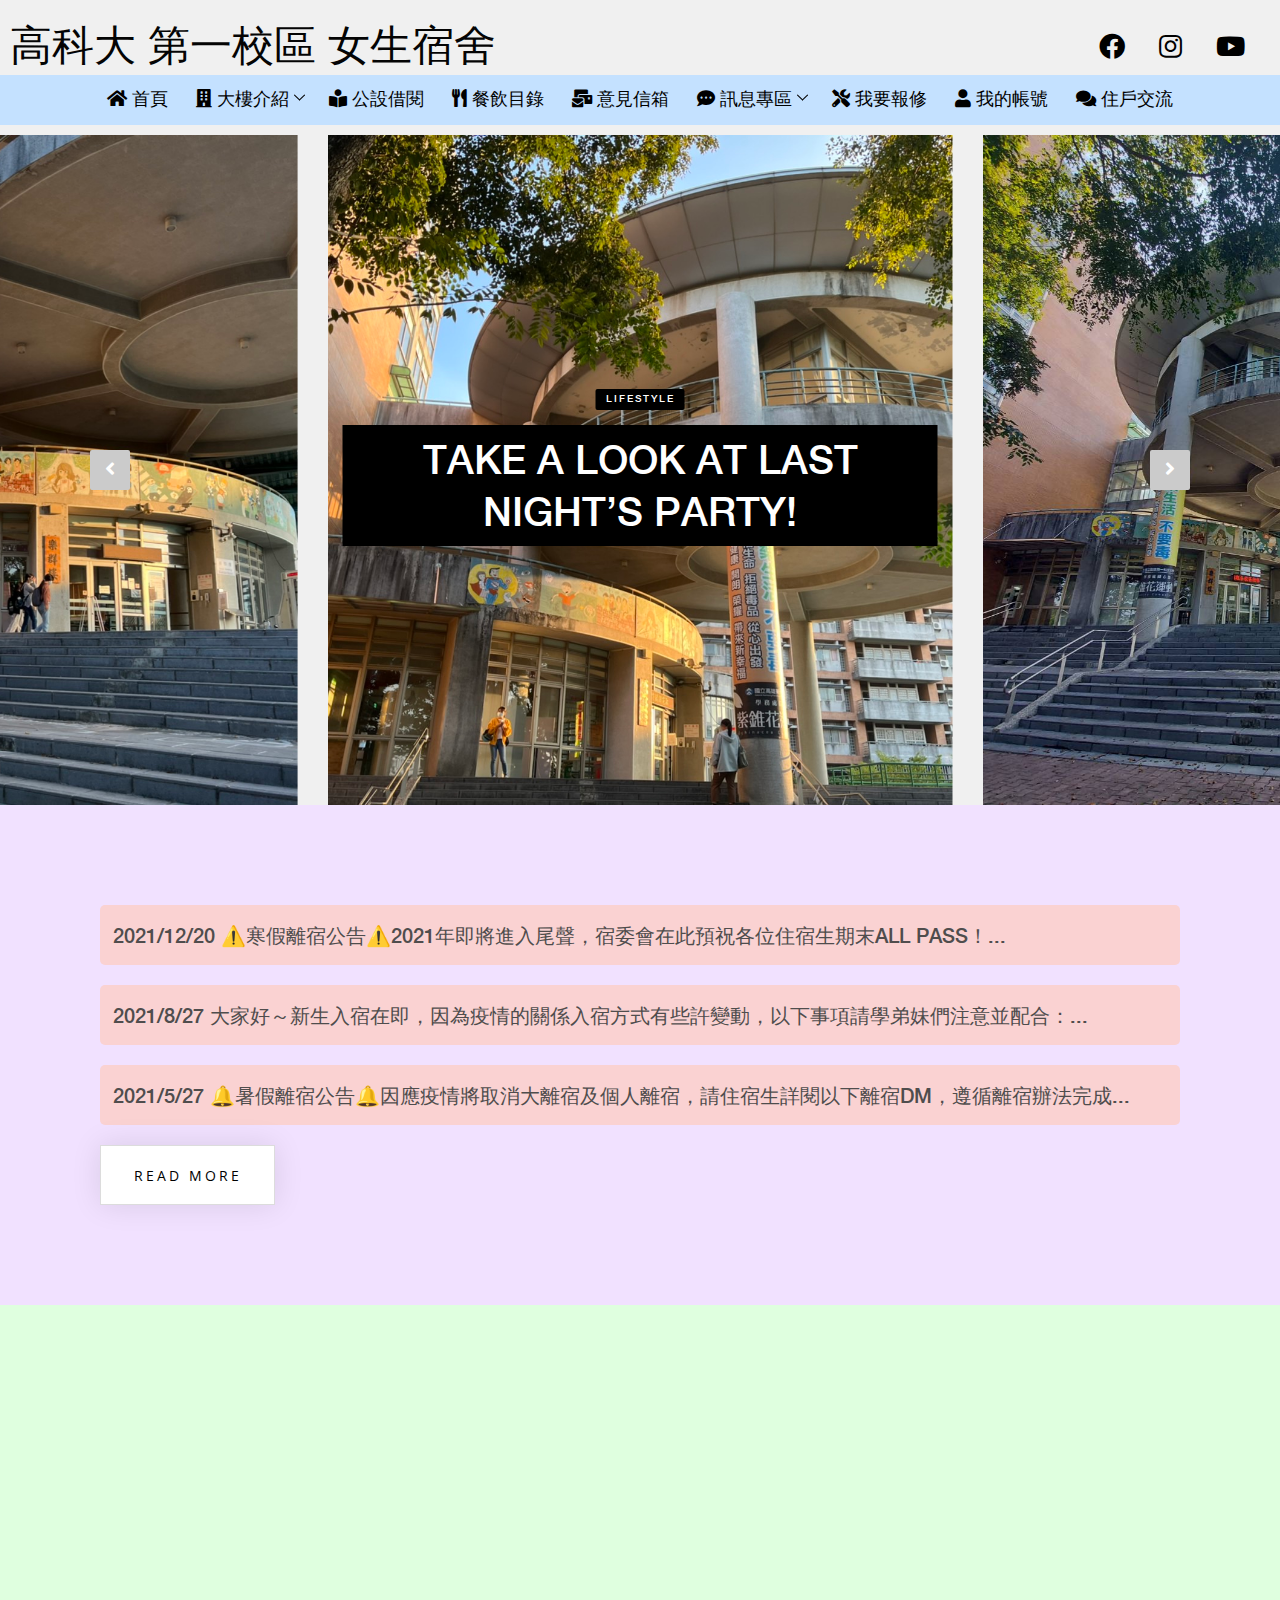
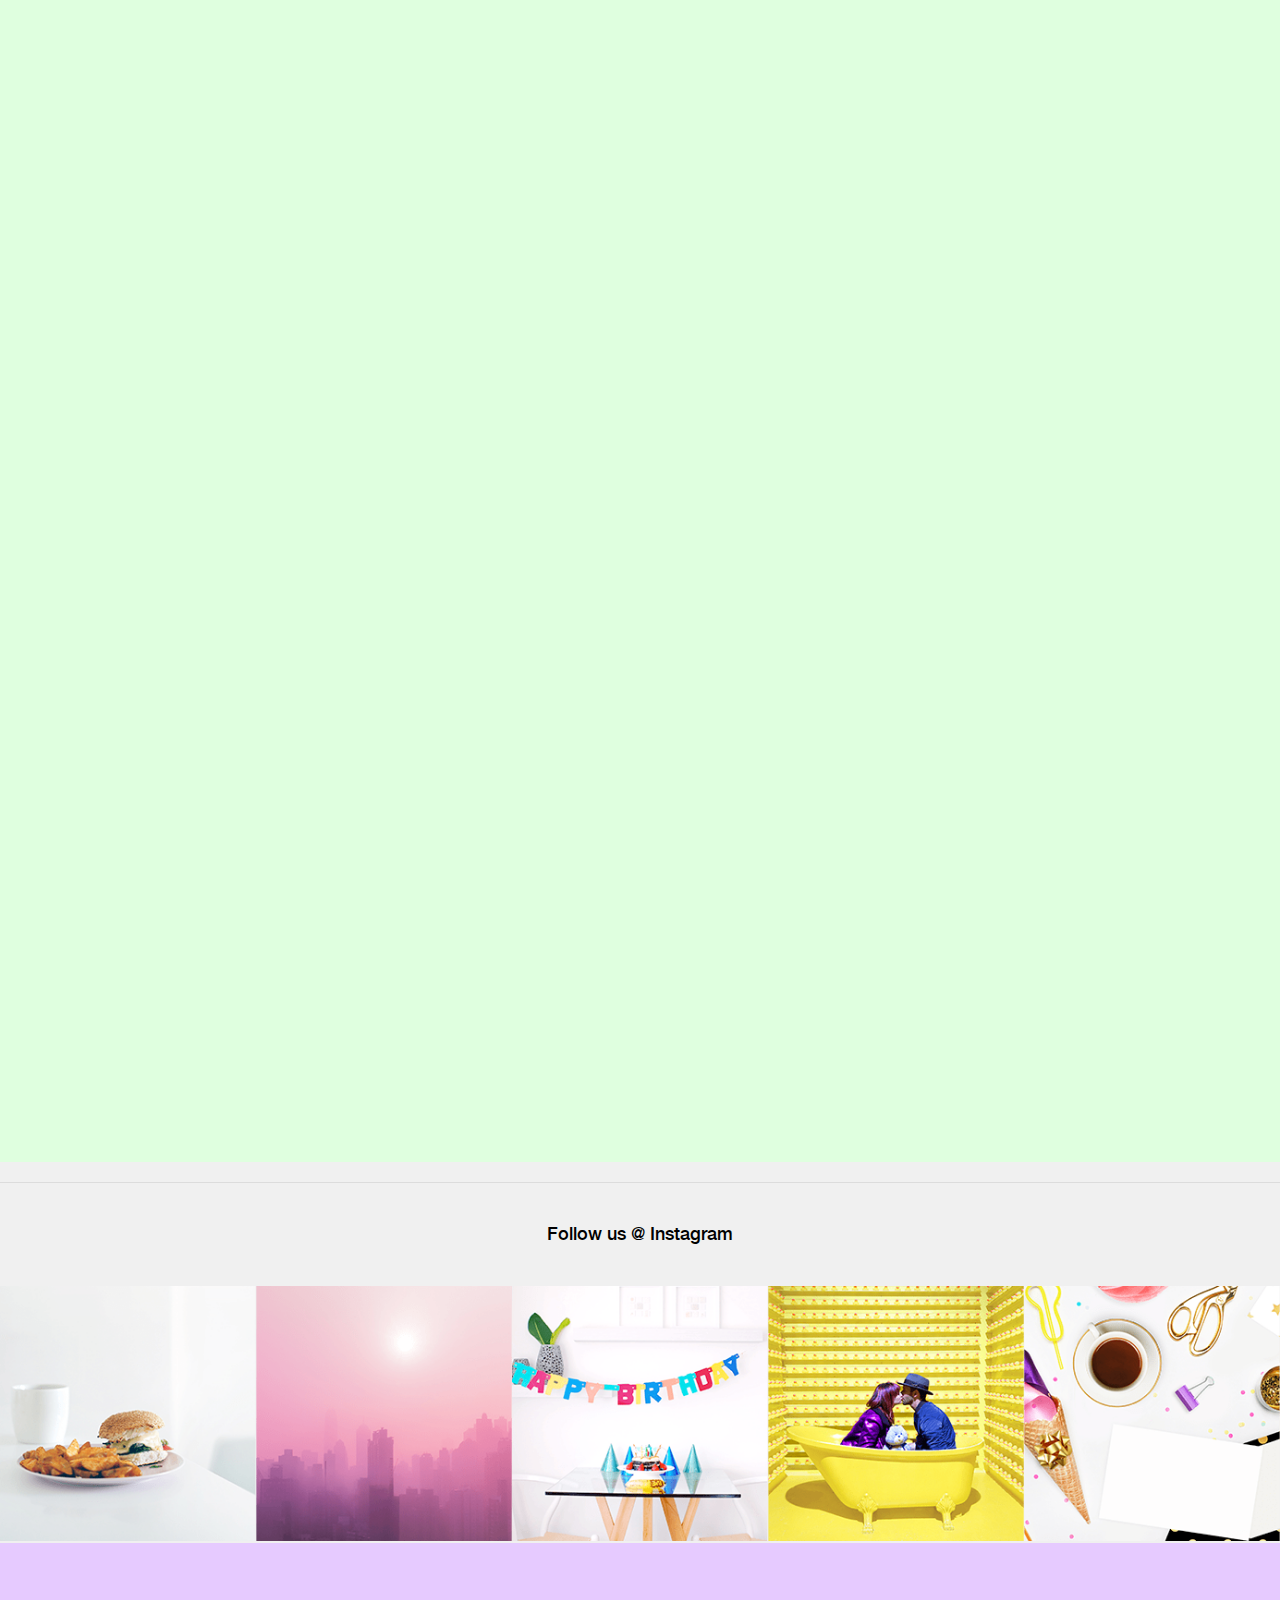
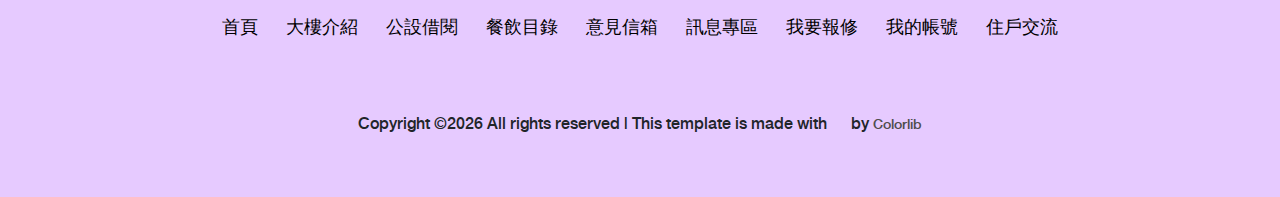
<file: index.html>
<!DOCTYPE html>
<html lang="en">

<head>
    <meta charset="UTF-8">
    <meta name="description" content="">
    <meta http-equiv="X-UA-Compatible" content="IE=edge">
    <meta name="viewport" content="width=device-width, initial-scale=1, shrink-to-fit=no">
    <!-- The above 4 meta tags *must* come first in the head; any other head content must come *after* these tags -->

    <!-- Title -->
    <title>高科大 第一校區 女生宿舍</title>

    <!-- Favicon -->
    <link rel="icon" href="img/core-img/favicon.ico">
   
    <link rel="stylesheet" href="css/font-awesome-4.7.0/css/font-awesome.min.css">
    <link rel="stylesheet" href="css/bootstrap.min.css">

    <!-- Style CSS -->
    
    <link rel="stylesheet" href="style.css">
    <link rel="stylesheet" href="css/all.css">

</head>

<body>
    <!-- Preloader -->
    <div id="preloader">
        <div class="preload-content">
            <div id="original-load"></div>
        </div>
    </div>

    <!-- Subscribe Modal -->
    <div class="subscribe-newsletter-area">
        <div class="modal fade" id="subsModal" tabindex="-1" role="dialog" aria-labelledby="subsModal" aria-hidden="true">
            <div class="modal-dialog modal-dialog-centered" role="document">
                <div class="modal-content">
                    <button type="button" class="close" data-dismiss="modal" aria-label="Close"><span aria-hidden="true">&times;</span></button>
                    <div class="modal-body">
                        <h5 class="title">Subscribe to my newsletter</h5>
                        <form action="#" class="newsletterForm" method="post">
                            <input type="email" name="email" id="subscribesForm2" placeholder="Your e-mail here">
                            <button type="submit" class="btn original-btn">Subscribe</button>
                        </form>
                    </div>
                </div>
            </div>
        </div>
    </div>

    <!-- ##### Header Area Start ##### -->
    <header class="header-area">

        <!-- Top Header Area -->
        <div class="top-header">
            <div class="rights h-100">
                <div class="row h-100 align-items-center">
                    <!-- Breaking News Area -->
                    <div class="col-12 col-sm-8">
                        <div class="breaking-news-area">
                            <div id="breakingNewsTicker" class="ticker">
                                <ul>
                                    <li><a href="index.html">高科大 第一校區 女生宿舍</a></li>
                                </ul>
                            </div>
                        </div>
                    </div>
                    <!-- Top Social Area -->
                    <div class="col-12 col-sm-4">
                        <div class="top-social-area">
                            <a href="https://www.facebook.com/NKUST.DOA/posts/2848278805246946/" data-toggle="tooltip" data-placement="bottom" title="Facebook"><i class="fab fa-facebook fa-2x"></i></a>
                            <a href="#" data-toggle="tooltip" data-placement="bottom" title="Instagram"><i class="fab fa-instagram fa-2x" aria-hidden="true"></i></a>
                            <a href="https://youtu.be/h0J7s_Grdx4" data-toggle="tooltip" data-placement="bottom" title="Youtube"><i class="fab fa-youtube fa-2x" aria-hidden="true"></i></a>
                        </div>
                    </div>
                </div>
            </div>
        </div>

        <!-- Nav Area -->
        <div class="original-nav-area" id="stickyNav">
            <div class="classy-nav-container breakpoint-off">
                <div class="container">
                    <!-- Classy Menu -->
                    <nav class="classy-navbar justify-content-center">

                        <!-- Navbar Toggler -->
                        <div class="classy-navbar-toggler">
                            <span class="navbarToggler"><span></span><span></span><span></span></span>
                        </div>

                        <!-- Menu -->
                        <div class="classy-menu" id="originalNav">
                            <!-- close btn -->
                            <div class="classycloseIcon">
                                <div class="cross-wrap"><span class="top"></span><span class="bottom"></span></div>
                            </div>

                            <!-- Nav Start -->
                            <div class="classynav">
                                <ul>
                                    <li><a href="index.html"><i class="fas fa-home"></i> 首頁</a></li>
                                    <li><a href="about-us.html"><i class="fas fa-building"></i> 大樓介紹</a>
                                        <ul class="dropdown">
                                            <li><a href="about-us.html">大樓介紹</a></li>
                                            <li><a href="about-us.html">K書中心</a></li>
                                            <li><a href="about-us.html">交誼廳</a></li>
                                            <li><a href="about-us.html">運動場地</a></li>
                                            <li><a href="about-us.html">收費標準</a></li>
                                        </ul>
                                    </li>
                                    <li><a href="public facilities.html"><i class="fas fa-book-reader"></i> 公設借閱</a></li>
                                    <li><a href="contact.html"><i class="fas fa-utensils"></i> 餐飲目錄</a></li>
                                    <li><a href="opinion.html"><i class="fas fa-mail-bulk"></i> 意見信箱</a></li>
                                   <!-- <i class="fas fa-search-dollar"></i><li><a href="single-post.html">收費標準</a>
                                        <ul class="dropdown">
                                            <li><a href="single-post.html">住宿費</a></li>
                                            <li><a href="single-post.html">網路費</a></li>
                                        </ul>
                                    </li>-->
                                    <li><a href="single-post.html"><i class="fas fa-comment-dots"></i> 訊息專區</a>
                                        <ul class="dropdown">
                                            <li><a href="single-post.html">公佈欄</a></li>
                                            <li><a href="activity.html">活動專區</a></li>
                                        </ul>
                                    </li>
                                    <li><a href="repair.html"><i class="fas fa-tools"></i> 我要報修</a></li>
                                    <li><a href="account.html"><i class="fas fa-user"></i> 我的帳號</a></li>
                                    <li><a href="resident communication list.html"><i class="fas fa-comments"></i> 住戶交流</a></li>
                                </ul>
                            </div>
                        </div>
                    </nav>
                </div>
            </div>
        </div>
    </header>
    <!-- ##### Header Area End ##### -->

    <!-- ##### Hero Area Start ##### -->
    <div class="hero-area">
        <!-- Hero Slides Area -->
        <div class="hero-slides owl-carousel">
            <!-- Single Slide -->
            <div class="single-hero-slide bg-img" style="background-image: url(img/bg-img/b2.jpg);">
                <div class="container h-100">
                    <div class="row h-100 align-items-center">
                        <div class="col-12">
                            <div class="slide-content text-center">
                                <div class="post-tag">
                                    <a href="#" data-animation="fadeInUp">lifestyle</a>
                                </div>
                                <h2 data-animation="fadeInUp" data-delay="250ms"><a href="single-post.html">Take a look at last night’s party!</a></h2>
                            </div>
                        </div>
                    </div>
                </div>
            </div>
            <!-- Single Slide -->
            <div class="single-hero-slide bg-img" style="background-image: url(img/bg-img/b1.jpg);">
                <div class="container h-100">
                    <div class="row h-100 align-items-center">
                        <div class="col-12">
                            <div class="slide-content text-center">
                                <div class="post-tag">
                                    <a href="#" data-animation="fadeInUp">lifestyle</a>
                                </div>
                                <h2 data-animation="fadeInUp" data-delay="250ms"><a href="single-post.html">Take a look at last night’s party!</a></h2>
                            </div>
                        </div>
                    </div>
                </div>
            </div>
            <!-- Single Slide -->
            <div class="single-hero-slide bg-img" style="background-image: url(img/bg-img/b3.jpg);">
                <div class="container h-100">
                    <div class="row h-100 align-items-center">
                        <div class="col-12">
                            <div class="slide-content text-center">
                                <div class="post-tag">
                                    <a href="#" data-animation="fadeInUp">lifestyle</a>
                                </div>
                                <h2 data-animation="fadeInUp" data-delay="250ms"><a href="single-post.html">Take a look at last night’s party!</a></h2>
                            </div>
                        </div>
                    </div>
                </div>
            </div>
        </div>
    </div>
    <!-- ##### Hero Area End ##### -->
<div class="blog-bg-color">
    <div class="blog-wrapper section-padding-100 clearfix">
        <div class="container">
            <div class="col-12">
                <div class="billboard-public">
                    <a href="billboard.html">   <!-- 2021/12/20 -->
                        <label>
                            2021/12/20
                            ⚠️寒假離宿公告⚠️2021年即將進入尾聲，宿委會在此預祝各位住宿生期末ALL PASS！...
                        </label>
                    </a>
                    <a href="billboard.html">    <!-- 2021/8/27 -->
                        <label>
                            2021/8/27
                            大家好～新生入宿在即，因為疫情的關係入宿方式有些許變動，以下事項請學弟妹們注意並配合：...
                        </label>
                    </a>
                    <a href="billboard.html">    <!-- 2021/5/27 -->
                        <label>
                            2021/5/27
                            🔔暑假離宿公告🔔因應疫情將取消大離宿及個人離宿，請住宿生詳閱以下離宿DM，遵循離宿辦法完成...
                        </label>
                    </a>
                    <a href="single-post.html" class="btn original-btn">Read More</a>
                </div>
            </div>
        </div>
    </div>
</div>
    <div class="activity-bg-color">
    <div class="blog-wrapper section-padding-100 clearfix">
        <div class="container">
            <div class="row">
                <div class="col-12 ">
                    
                    <!-- Single Blog Area  -->
                    <div class="single-blog-area blog-style-2 mb-50 wow fadeInUp" data-wow-delay="0.2s" data-wow-duration="1000ms">
                        <div class="row align-items-center">
                            <div class="col-12 col-md-6">
                                <div class="single-blog-thumbnail">
                                    <img src="img/activity-img/2.jpg" alt="">
                                    <div class="post-date">
                                        <a href="#">17 <span>December</span></a>
                                    </div>
                                </div>
                            </div>
                            <div class="col-12 col-md-6">
                                <!-- Blog Content -->
                                <div class="single-blog-content">
                                    <div class="line"></div>
                                    <a href="#" class="post-tag">Activity</a>
                                    <h4><a href="#" class="post-headline">「臥」在薑餅屋</a></h4>
                                    <p>第25屆宿委會12月自訂活動-「臥」在薑餅屋
                                        照過來，照過來!
                                        在神聖的聖誕夜，高科大宿舍居然被邪惡的薑餅魔人入侵了!
                                        為了拯救宿舍的和平，需要大家趕快來報名本次活動
                                        找出潛藏在四周的薑餅魔人，並且用你的嘴降下最嚴厲的制裁
                                        《找出潛藏在聖誕夜臥底的薑餅人，並吃掉它吧!》
                                        活動時間:108年12月17日 星期二
                                        活動地點:男宿敬業樓B1F創新育成中心</p>
                                    <div class="post-meta">
                                        <p>By <a href="#">james smith</a></p>
                                        <p>3 comments</p>
                                    </div>
                                </div>
                            </div>
                        </div>
                    </div>

                    <!-- Single Blog Area  -->
                    <div class="single-blog-area blog-style-2 mb-50 wow fadeInUp" data-wow-delay="0.3s" data-wow-duration="1000ms">
                        <div class="row align-items-center">
                            <div class="col-12 col-md-6">
                                <div class="single-blog-thumbnail">
                                    <img src="img/activity-img/1.jpg" alt="">
                                    <div class="post-date">
                                        <a href="#">21<span>December</span></a>
                                    </div>
                                </div>
                            </div>
                            <div class="col-12 col-md-6">
                                <!-- Blog Content -->
                                <div class="single-blog-content">
                                    <div class="line"></div>
                                    <a href="#" class="post-tag">Activity</a>
                                    <h4><a href="#" class="post-headline">哇屋！聖誕快樂！</a></h4>
                                    <p>❄️天氣漸漸變涼，轉眼間2021年就要結束。聖誕節即將到來，在這個充滿節慶氣氛的季節裡，讓我們一起來做薑餅屋吧！
                                        (薑餅人)活動時間：12/21(二) 
                                              19:00開始入場
                                              預計結束時間21:35
                                        🎁活動地點：
                                              男宿B1F創新育成中心
                                        </p>
                                    <div class="post-meta">
                                        <p>By <a href="#">james smith</a></p>
                                        <p>3 comments</p>
                                    </div>
                                </div>
                            </div>
                        </div>
                    </div>

                    <!-- Single Blog Area  -->
                    <div class="single-blog-area blog-style-2 mb-50 wow fadeInUp" data-wow-delay="0.4s" data-wow-duration="1000ms">
                        <div class="row">
                            <div class="col-12">
                                <!-- Blog Content -->
                                <div class="single-blog-content mt-50">
                                    <div class="line"></div>
                                    <a href="#" class="post-tag">Chicken Soup for the Soul</a> <!--心靈雞湯-->
                                    <h4><a href="#" class="post-headline">Don’t let the past steal your present.</a></h4>
                                    <p>別讓過去悄然偷走了你的當下。</p>
                                    <div class="post-meta">
                                        <p>By <a href="#">james smith</a></p>
                                        <!-- <p>3 comments</p> -->
                                    </div>
                                </div>
                            </div>
                        </div>
                    </div>
                    <!-- Load More -->
                    <div class="load-more-btn mt-100 wow fadeInUp" data-wow-delay="0.7s" data-wow-duration="1000ms">
                        <a href="activity.html" class="btn original-btn">Read More</a>
                    </div>
                </div>
                </div>
            </div>
        </div>
    </div>

    <!-- ##### Instagram Feed Area Start ##### -->
    <div class="instagram-feed-area">
        <div class="container">
            <div class="row">
                <div class="col-12">
                    <div class="insta-title">
                        <h5>Follow us @ Instagram</h5>
                    </div>
                </div>
            </div>
        </div>
        <!-- Instagram Slides -->
        <div class="instagram-slides owl-carousel">
            <!-- Single Insta Feed -->
            <div class="single-insta-feed">
                <img src="img/instagram-img/1.png" alt="">
                <!-- Hover Effects -->
                <div class="hover-effects">
                    <a href="#" class="d-flex align-items-center justify-content-center"><i class="fa fa-instagram"></i></a>
                </div>
            </div>
            <!-- Single Insta Feed -->
            <div class="single-insta-feed">
                <img src="img/instagram-img/2.png" alt="">
                <!-- Hover Effects -->
                <div class="hover-effects">
                    <a href="#" class="d-flex align-items-center justify-content-center"><i class="fa fa-instagram"></i></a>
                </div>
            </div>
            <!-- Single Insta Feed -->
            <div class="single-insta-feed">
                <img src="img/instagram-img/3.png" alt="">
                <!-- Hover Effects -->
                <div class="hover-effects">
                    <a href="#" class="d-flex align-items-center justify-content-center"><i class="fa fa-instagram"></i></a>
                </div>
            </div>
            <!-- Single Insta Feed -->
            <div class="single-insta-feed">
                <img src="img/instagram-img/4.png" alt="">
                <!-- Hover Effects -->
                <div class="hover-effects">
                    <a href="#" class="d-flex align-items-center justify-content-center"><i class="fa fa-instagram"></i></a>
                </div>
            </div>
            <!-- Single Insta Feed -->
            <div class="single-insta-feed">
                <img src="img/instagram-img/5.png" alt="">
                <!-- Hover Effects -->
                <div class="hover-effects">
                    <a href="#" class="d-flex align-items-center justify-content-center"><i class="fa fa-instagram"></i></a>
                </div>
            </div>
            <!-- Single Insta Feed -->
            <div class="single-insta-feed">
                <img src="img/instagram-img/6.png" alt="">
                <!-- Hover Effects -->
                <div class="hover-effects">
                    <a href="#" class="d-flex align-items-center justify-content-center"><i class="fa fa-instagram"></i></a>
                </div>
            </div>
            <!-- Single Insta Feed -->
            <div class="single-insta-feed">
                <img src="img/instagram-img/7.png" alt="">
                <!-- Hover Effects -->
                <div class="hover-effects">
                    <a href="#" class="d-flex align-items-center justify-content-center"><i class="fa fa-instagram"></i></a>
                </div>
            </div>
        </div>
    </div>
    <!-- ##### Instagram Feed Area End ##### -->

    <!-- ##### Footer Area Start ##### -->
    <footer class="footer-area text-center">
        <div class="container">
            <div class="row">
                <div class="col-12">
                   
                    <!-- Footer Nav Area -->
                    <div class="classy-nav-container breakpoint-off">
                        <!-- Classy Menu -->
                        <nav class="classy-navbar justify-content-center">

                            <!-- Navbar Toggler -->
                            <div class="classy-navbar-toggler">
                                <span class="navbarToggler"><span></span><span></span><span></span></span>
                            </div>

                            <!-- Menu -->
                            <div class="classy-menu">

                                <!-- close btn -->
                                <div class="classycloseIcon">
                                    <div class="cross-wrap"><span class="top"></span><span class="bottom"></span></div>
                                </div>

                                <!-- Nav Start -->
                                <div class="classynav">
                                    <ul>
                                        <li><a href="#">首頁</a></li>
                                        <li><a href="#">大樓介紹</a></li>
                                        <li><a href="#">公設借閱</a></li>
                                        <li><a href="#">餐飲目錄</a></li>
                                        <li><a href="#">意見信箱</a></li>
                                        <li><a href="#">訊息專區</a></li>
                                        <li><a href="#">我要報修</a></li>
                                        <li><a href="#">我的帳號</a></li>
                                        <li><a href="#">住戶交流</a></li>
                                    </ul>
                                </div>
                                <!-- Nav End -->
                            </div>
                        </nav>
                    </div>
                    
                    <!-- Footer Social Area -->
                    <div class="footer-social-area mt-30">
                        <a href="#" data-toggle="tooltip" data-placement="top" title="Pinterest"><i class="fa fa-pinterest" aria-hidden="true"></i></a>
                        <a href="#" data-toggle="tooltip" data-placement="top" title="Facebook"><i class="fa fa-facebook" aria-hidden="true"></i></a>
                        <a href="#" data-toggle="tooltip" data-placement="top" title="Twitter"><i class="fa fa-twitter" aria-hidden="true"></i></a>
                        <a href="#" data-toggle="tooltip" data-placement="top" title="Dribbble"><i class="fa fa-dribbble" aria-hidden="true"></i></a>
                        <a href="#" data-toggle="tooltip" data-placement="top" title="Behance"><i class="fa fa-behance" aria-hidden="true"></i></a>
                        <a href="#" data-toggle="tooltip" data-placement="top" title="Linkedin"><i class="fa fa-linkedin" aria-hidden="true"></i></a>
                    </div>
                </div>
            </div>
        </div>

   <!-- Link back to Colorlib can't be removed. Template is licensed under CC BY 3.0. -->
Copyright &copy;<script>document.write(new Date().getFullYear());</script> All rights reserved | This template is made with <i class="fa fa-heart-o" aria-hidden="true"></i> by <a href="https://colorlib.com" target="_blank">Colorlib</a>
<!-- Link back to Colorlib can't be removed. Template is licensed under CC BY 3.0. -->

    </footer>
    <!-- ##### Footer Area End ##### -->

    <!-- jQuery (Necessary for All JavaScript Plugins) -->
    <script src="js/jquery/jquery-2.2.4.min.js"></script>
    <!-- Popper js -->
    <script src="js/popper.min.js"></script>
    <!-- Bootstrap js -->
    <script src="js/bootstrap.min.js"></script>
    <!-- Plugins js -->
    <script src="js/plugins.js"></script>
    <!-- Active js -->
    <script src="js/active.js"></script>

</body>

</html>
</file>
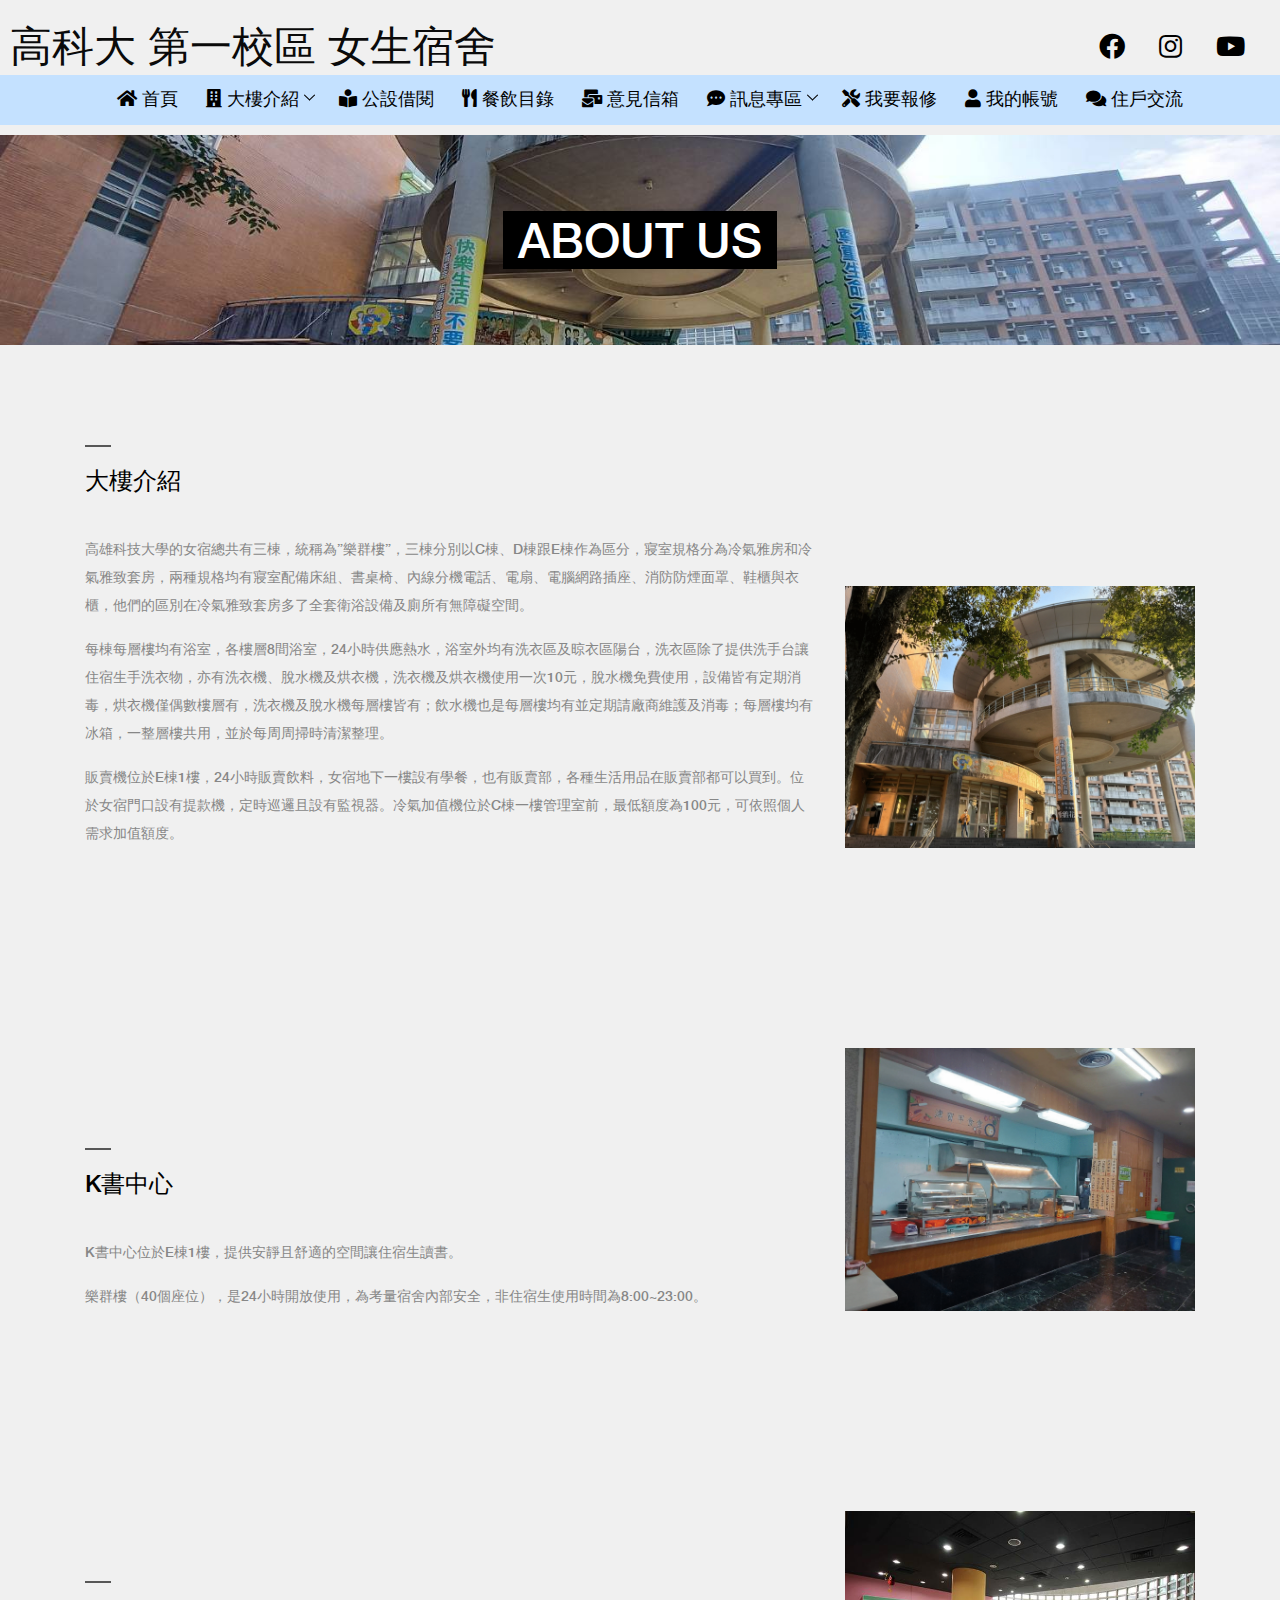
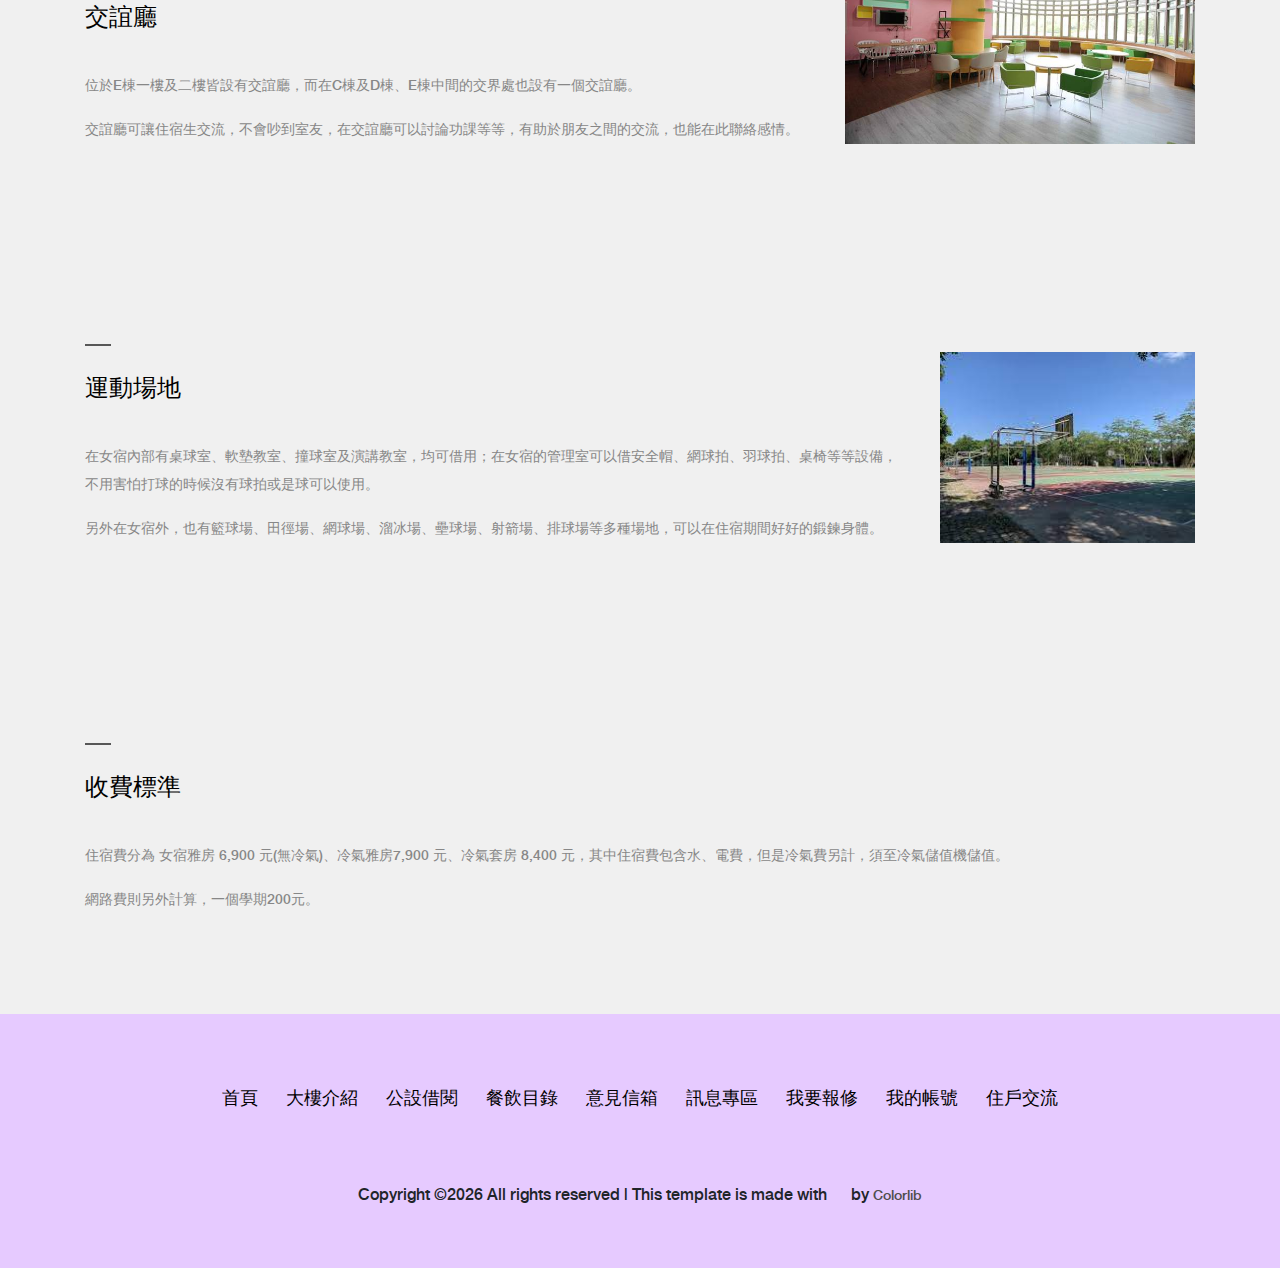
<file: about-us.html>
<!DOCTYPE html>
<html lang="en">

<head>
    <meta charset="UTF-8">
    <meta name="description" content="">
    <meta http-equiv="X-UA-Compatible" content="IE=edge">
    <meta name="viewport" content="width=device-width, initial-scale=1, shrink-to-fit=no">
    <!-- The above 4 meta tags *must* come first in the head; any other head content must come *after* these tags -->

    <!-- Title -->
    <title>高科大 第一校區 女生宿舍</title>

    <!-- Favicon -->
    <link rel="icon" href="img/core-img/favicon.ico">

    <!-- Style CSS -->
    <link rel="stylesheet" href="style.css">
    <link rel="stylesheet" href="css/all.css">

</head>

<body>
    <!-- Preloader -->
    <div id="preloader">
        <div class="preload-content">
            <div id="original-load"></div>
        </div>
    </div>

    <!-- Subscribe Modal -->
    <div class="subscribe-newsletter-area">
        <div class="modal fade" id="subsModal" tabindex="-1" role="dialog" aria-labelledby="subsModal" aria-hidden="true">
            <div class="modal-dialog modal-dialog-centered" role="document">
                <div class="modal-content">
                    <button type="button" class="close" data-dismiss="modal" aria-label="Close"><span aria-hidden="true">&times;</span></button>
                    <div class="modal-body">
                        <h5 class="title">Subscribe to my newsletter</h5>
                        <form action="#" class="newsletterForm" method="post">
                            <input type="email" name="email" id="subscribesForm2" placeholder="Your e-mail here">
                            <button type="submit" class="btn original-btn">Subscribe</button>
                        </form>
                    </div>
                </div>
            </div>
        </div>
    </div>

    <!-- ##### Header Area Start ##### -->
    <header class="header-area">

        <!-- Top Header Area -->
        <div class="top-header">
            <div class="rights h-100">
                <div class="row h-100 align-items-center">
                    <!-- Breaking News Area -->
                    <div class="col-12 col-sm-8">
                        <div class="breaking-news-area">
                            <div id="breakingNewsTicker" class="ticker">
                                <ul>
                                    <li><a href="index.html">高科大 第一校區 女生宿舍</a></li>
                                </ul>
                            </div>
                        </div>
                    </div>
                    <!-- Top Social Area -->
                    <div class="col-12 col-sm-4">
                        <div class="top-social-area">
                            <a href="https://www.facebook.com/NKUST.DOA/posts/2848278805246946/" data-toggle="tooltip" data-placement="bottom" title="Facebook"><i class="fab fa-facebook fa-2x"></i></a>
                            <a href="#" data-toggle="tooltip" data-placement="bottom" title="Instagram"><i class="fab fa-instagram fa-2x" aria-hidden="true"></i></a>
                            <a href="https://youtu.be/h0J7s_Grdx4" data-toggle="tooltip" data-placement="bottom" title="Youtube"><i class="fab fa-youtube fa-2x" aria-hidden="true"></i></a>
                        </div>
                    </div>
                </div>
            </div>
        </div>

        <!-- Nav Area -->
        <div class="original-nav-area" id="stickyNav">
            <div class="classy-nav-container breakpoint-off">
                <div class="container">
                    <!-- Classy Menu -->
                    <nav class="classy-navbar justify-content-end">

                        <!-- Navbar Toggler -->
                        <div class="classy-navbar-toggler">
                            <span class="navbarToggler"><span></span><span></span><span></span></span>
                        </div>

                        <!-- Menu -->
                        <div class="classy-menu" id="originalNav">
                            <!-- close btn -->
                            <div class="classycloseIcon">
                                <div class="cross-wrap"><span class="top"></span><span class="bottom"></span></div>
                            </div>

                            <!-- Nav Start -->
                            <div class="classynav">
                                <ul>
                                    <li><a href="index.html"><i class="fas fa-home"></i> 首頁</a></li>
                                    <li><a href="about-us.html"><i class="fas fa-building"></i> 大樓介紹</a>
                                        <ul class="dropdown">
                                            <li><a href="#buildings">大樓介紹</a></li>
                                            <li><a href="#reading center">K書中心</a></li>
                                            <li><a href="#lounge">交誼廳</a></li>
                                            <li><a href="#sports">運動場地</a></li>
                                            <li><a href="#charge">收費標準</a></li>
                                        </ul>
                                    </li>
                                    <li><a href="public facilities.html"><i class="fas fa-book-reader"></i> 公設借閱</a></li>
                                    <li><a href="contact.html"><i class="fas fa-utensils"></i> 餐飲目錄</a></li>
                                    <li><a href="opinion.html"><i class="fas fa-mail-bulk"></i> 意見信箱</a></li>
                                    <li><a href="single-post.html"><i class="fas fa-comment-dots"></i> 訊息專區</a>
                                        <ul class="dropdown">
                                            <li><a href="single-post.html">公佈欄</a></li>
                                            <li><a href="activity.html">活動專區</a></li>
                                        </ul>
                                    </li>
                                    <li><a href="repair.html"><i class="fas fa-tools"></i> 我要報修</a></li>
                                    <li><a href="account.html"><i class="fas fa-user"></i> 我的帳號</a></li>
                                    <li><a href="resident communication list.html"><i class="fas fa-comments"></i> 住戶交流</a></li>
                                </ul>
                            </div>
                        </div>
                    </nav>
                </div>
            </div>
        </div>
    </header>
    <!-- ##### Header Area End ##### -->

    <!-- ##### Breadcumb Area Start ##### -->
    <div class="breadcumb-area bg-img" style="background-image: url(img/bg-img/b1.jpg);">
        <div class="container h-100">
            <div class="row h-100 align-items-center">
                <div class="col-12">
                    <div class="breadcumb-content text-center">
                        <h2>about us</h2>
                    </div>
                </div>
            </div>
        </div>
    </div>
    <!-- ##### Breadcumb Area End ##### -->

    <!-- ##### Blog Wrapper Start ##### -->
    <a id = "buildings"></a>
    <div class="blog-wrapper section-padding-100-0 clearfix">
        <div class="container">
            <div class="row align-items-end">
                <!-- Single Blog Area -->
                <div class="col-12 col-lg-8">
                    <div class="single-blog-area clearfix mb-100">
                        <!-- Blog Content -->
                        <div class="single-blog-content">
                            <div class="line"></div>
                            <h4><a href="#" class="post-headline">大樓介紹</a></h4>
                            <p class="mb-3">高雄科技大學的女宿總共有三棟，統稱為”樂群樓”，三棟分別以C棟、D棟跟E棟作為區分，寢室規格分為冷氣雅房和冷氣雅致套房，兩種規格均有寢室配備床組、書桌椅、內線分機電話、電扇、電腦網路插座、消防防煙面罩、鞋櫃與衣櫃，他們的區別在冷氣雅致套房多了全套衛浴設備及廁所有無障礙空間。</p>
                            <p class="mb-3">每棟每層樓均有浴室，各樓層8間浴室，24小時供應熱水，浴室外均有洗衣區及晾衣區陽台，洗衣區除了提供洗手台讓住宿生手洗衣物，亦有洗衣機、脫水機及烘衣機，洗衣機及烘衣機使用一次10元，脫水機免費使用，設備皆有定期消毒，烘衣機僅偶數樓層有，洗衣機及脫水機每層樓皆有；飲水機也是每層樓均有並定期請廠商維護及消毒；每層樓均有冰箱，一整層樓共用，並於每周周掃時清潔整理。</p>
                            <p class="mb-3">販賣機位於E棟1樓，24小時販賣飲料，女宿地下一樓設有學餐，也有販賣部，各種生活用品在販賣部都可以買到。位於女宿門口設有提款機，定時巡邏且設有監視器。冷氣加值機位於C棟一樓管理室前，最低額度為100元，可依照個人需求加值額度。</p>
                            <!-- <p class="mb-3">女宿每棟樓均有電梯，並定期請廠商維護保養；K書中心位於E棟1樓，提供安靜且舒適的空間讓住宿生讀書。</p>                         -->
                        </div>
                    </div>
                </div>
                <!-- Single Blog Area -->
                <div class="col-12 col-md-6 col-lg-4">
                    <div class="single-catagory-area clearfix mb-100">
                        <img src="img/dormitory-img/dormitory.gif" alt="">
                        </div>
                    </div>
                </div>
            </div>
        </div>
    </div>
    <!-- ##### Blog Wrapper End ##### -->

    <!-- ##### Blog Wrapper Start ##### -->
    <a id = "reading center"></a>
    <div class="blog-wrapper section-padding-100-0 clearfix">
        <div class="container">
            <div class="row align-items-end">
                <!-- Single Blog Area -->
                <div class="col-12 col-lg-8">
                    <div class="single-blog-area clearfix mb-100">
                        <!-- Blog Content -->
                        <div class="single-blog-content">
                            <div class="line"></div>
                            <h4><a href="#" class="post-headline">K書中心</a></h4>
                            <p class="mb-3">K書中心位於E棟1樓，提供安靜且舒適的空間讓住宿生讀書。</p>
                            <p class="mb-3">樂群樓（40個座位），是24小時開放使用，為考量宿舍內部安全，非住宿生使用時間為8:00~23:00。</p>
                        </div>
                    </div>
                </div>
                <!-- Single Blog Area -->
                <div class="col-12 col-md-6 col-lg-4">
                    <div class="single-catagory-area clearfix mb-100">
                        <img src="img/restaurant-img/restaurant.gif" alt="">
                    </div>
                </div>
            </div>
        </div>
    </div>
    <!-- ##### Blog Wrapper End ##### -->

    <!-- ##### Blog Wrapper Start ##### -->
    <a id ="lounge"></a>
    <div class="blog-wrapper section-padding-100-0 clearfix">
        <div class="container">
            <div class="row align-items-end">
                <!-- Single Blog Area -->
                <div class="col-12 col-lg-8">
                    <div class="single-blog-area clearfix mb-100">
                        <!-- Blog Content -->
                        <div class="single-blog-content">
                            <div class="line"></div>
                            <h4><a href="#" class="post-headline">交誼廳</a></h4>
                            <p class="mb-3">位於E棟一樓及二樓皆設有交誼廳，而在C棟及D棟、E棟中間的交界處也設有一個交誼廳。</p>
                            <p class="mb-3">交誼廳可讓住宿生交流，不會吵到室友，在交誼廳可以討論功課等等，有助於朋友之間的交流，也能在此聯絡感情。</p>
                        </div>
                    </div>
                </div>
                <!-- Single Blog Area -->
                <div class="col-12 col-md-6 col-lg-4">
                    <div class="single-catagory-area clearfix mb-100">
                        <img src="img/lounge-img/lounge.jpg" alt="">
                        </div>
                    </div>
                </div>
            </div>
        </div>
    </div>
    <!-- ##### Blog Wrapper End ##### -->

    <!-- ##### Blog Wrapper Start ##### -->
    <a id = "sports">
    <div class="blog-wrapper section-padding-100-0 clearfix">
        <div class="container">
            <div class="row align-items-end">
                <!-- Single Blog Area -->
                <div class="col-12 col-lg-9">
                    <div class="single-blog-area clearfix mb-100">
                        <!-- Blog Content -->
                        <div class="single-blog-content">
                            <div class="line"></div>
                            <h4><a href="#" class="post-headline">運動場地</a></h4>
                            <p class="mb-3">在女宿內部有桌球室、軟墊教室、撞球室及演講教室，均可借用；在女宿的管理室可以借安全帽、網球拍、羽球拍、桌椅等等設備，不用害怕打球的時候沒有球拍或是球可以使用。</p>
                            <p class="mb-3">另外在女宿外，也有籃球場、田徑場、網球場、溜冰場、壘球場、射箭場、排球場等多種場地，可以在住宿期間好好的鍛鍊身體。</p>
                        </div>
                    </div>
                </div>
                <!-- Single Blog Area -->
                <div class="col-12 col-md-6 col-lg-3">
                    <div class="single-catagory-area clearfix mb-100">
                        <img src="img/sport-img/sport.jfif" alt="">
                        </div>
                    </div>
                </div>
            </div>
        </div>
    </div>
    <!-- ##### Blog Wrapper End ##### -->

    <a id="charge"></a>
    <!-- ##### Blog Wrapper Start ##### -->
    <a id = "sports">
        <div class="blog-wrapper section-padding-100-0 clearfix">
            <div class="container">
                <div class="row align-items-end">
                    <!-- Single Blog Area -->
                    <div class="col-12">
                        <div class="single-blog-area clearfix mb-100">
                            <!-- Blog Content -->
                            <div class="single-blog-content">
                                <div class="line"></div>
                                <h4><a href="#" class="post-headline">收費標準</a></h4>
                                <p class="mb-3">住宿費分為 女宿雅房 6,900 元(無冷氣)、冷氣雅房7,900 元、冷氣套房 8,400 元，其中住宿費包含水、電費，但是冷氣費另計，須至冷氣儲值機儲值。</p>
                                <p class="mb-3">網路費則另外計算，一個學期200元。</p>
                            </div>
                        </div>
                    </div>
                </div>
            </div>
        </div>
        <!-- ##### Blog Wrapper End ##### -->

    <!-- End -->




  

    <!-- ##### Footer Area Start ##### -->
    <footer class="footer-area text-center">
        <div class="container">
            <div class="row">
                <div class="col-12">

                    <!-- Footer Nav Area -->
                    <div class="classy-nav-container breakpoint-off">
                        <!-- Classy Menu -->
                        <nav class="classy-navbar justify-content-center">

                            <!-- Navbar Toggler -->
                            <div class="classy-navbar-toggler">
                                <span class="navbarToggler"><span></span><span></span><span></span></span>
                            </div>

                            <!-- Menu -->
                            <div class="classy-menu">

                                <!-- close btn -->
                                <div class="classycloseIcon">
                                    <div class="cross-wrap"><span class="top"></span><span class="bottom"></span></div>
                                </div>

                                <!-- Nav Start -->
                                <div class="classynav">
                                    <ul>
                                        <li><a href="#">首頁</a></li>
                                        <li><a href="#">大樓介紹</a></li>
                                        <li><a href="#">公設借閱</a></li>
                                        <li><a href="#">餐飲目錄</a></li>
                                        <li><a href="#">意見信箱</a></li>
                                        <li><a href="#">訊息專區</a></li>
                                        <li><a href="#">我要報修</a></li>
                                        <li><a href="#">我的帳號</a></li>
                                        <li><a href="#">住戶交流</a></li>
                                    </ul>
                                </div>
                                <!-- Nav End -->
                            </div>
                        </nav>
                    </div>

                    <!-- Footer Social Area -->
                    <div class="footer-social-area mt-30">
                        <a href="#" data-toggle="tooltip" data-placement="top" title="Pinterest"><i class="fa fa-pinterest" aria-hidden="true"></i></a>
                        <a href="#" data-toggle="tooltip" data-placement="top" title="Facebook"><i class="fa fa-facebook" aria-hidden="true"></i></a>
                        <a href="#" data-toggle="tooltip" data-placement="top" title="Twitter"><i class="fa fa-twitter" aria-hidden="true"></i></a>
                        <a href="#" data-toggle="tooltip" data-placement="top" title="Dribbble"><i class="fa fa-dribbble" aria-hidden="true"></i></a>
                        <a href="#" data-toggle="tooltip" data-placement="top" title="Behance"><i class="fa fa-behance" aria-hidden="true"></i></a>
                        <a href="#" data-toggle="tooltip" data-placement="top" title="Linkedin"><i class="fa fa-linkedin" aria-hidden="true"></i></a>
                    </div>
                </div>
            </div>
        </div>

<!-- Link back to Colorlib can't be removed. Template is licensed under CC BY 3.0. -->
Copyright &copy;<script>document.write(new Date().getFullYear());</script> All rights reserved | This template is made with <i class="fa fa-heart-o" aria-hidden="true"></i> by <a href="https://colorlib.com" target="_blank">Colorlib</a>
<!-- Link back to Colorlib can't be removed. Template is licensed under CC BY 3.0. -->

    </footer>
    <!-- ##### Footer Area End ##### -->

    <!-- jQuery (Necessary for All JavaScript Plugins) -->
    <script src="js/jquery/jquery-2.2.4.min.js"></script>
    <!-- Popper js -->
    <script src="js/popper.min.js"></script>
    <!-- Bootstrap js -->
    <script src="js/bootstrap.min.js"></script>
    <!-- Plugins js -->
    <script src="js/plugins.js"></script>
    <!-- Active js -->
    <script src="js/active.js"></script>

</body>

</html>
</file>
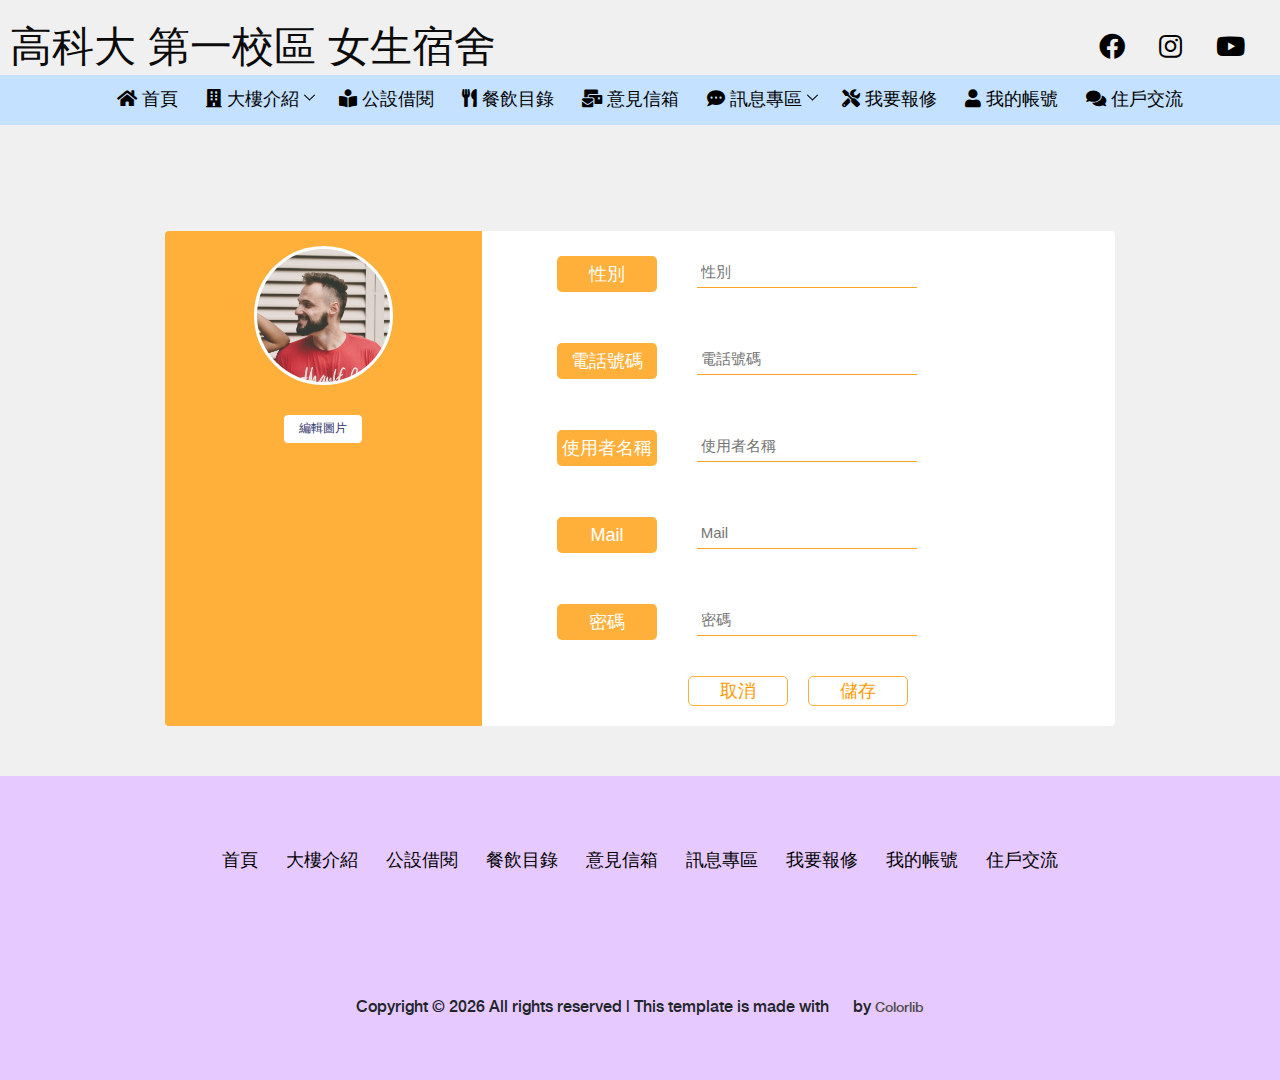
<file: account.html>
<!DOCTYPE html>
<html lang="en">

<head>
    <meta charset="UTF-8">
    <meta name="description" content="">
    <meta http-equiv="X-UA-Compatible" content="IE=edge">
    <meta name="viewport" content="width=device-width, initial-scale=1, shrink-to-fit=no">
    <!-- The above 4 meta tags *must* come first in the head; any other head content must come *after* these tags -->

    <!-- Title -->
    <title>高科大 第一校區 女生宿舍</title>

    <!-- Favicon -->
    <link rel="icon" href="img/core-img/favicon.ico">

    <!-- Style CSS -->
    <link rel="stylesheet" href="style.css">
    <link rel="stylesheet" href="account.css">
    <link rel="stylesheet" href="css/all.css">

</head>

<body>
    <!-- Preloader -->
    <div id="preloader">
        <div class="preload-content">
            <div id="original-load"></div>
        </div>
    </div>

    <!-- Subscribe Modal -->
    <div class="subscribe-newsletter-area">
        <div class="modal fade" id="subsModal" tabindex="-1" role="dialog" aria-labelledby="subsModal"
            aria-hidden="true">
            <div class="modal-dialog modal-dialog-centered" role="document">
                <div class="modal-content">
                    <button type="button" class="close" data-dismiss="modal" aria-label="Close"><span
                            aria-hidden="true">&times;</span></button>
                    <div class="modal-body">
                        <h5 class="title">Subscribe to my newsletter</h5>
                        <form action="#" class="newsletterForm" method="post">
                            <input type="email" name="email" id="subscribesForm2" placeholder="Your e-mail here">
                            <button type="submit" class="btn original-btn">Subscribe</button>
                        </form>
                    </div>
                </div>
            </div>
        </div>
    </div>

    <!-- ##### Header Area Start ##### -->
    <header class="header-area">

        <!-- Top Header Area -->
        <div class="top-header">
            <div class="rights h-100">
                <div class="row h-100 align-items-center">
                    <!-- Breaking News Area -->
                    <div class="col-12 col-sm-8">
                        <div class="breaking-news-area">
                            <div id="breakingNewsTicker" class="ticker">
                                <ul>
                                    <li><a href="index.html">高科大 第一校區 女生宿舍</a></li>
                                </ul>
                            </div>
                        </div>
                    </div>
                    <!-- Top Social Area -->
                    <div class="col-12 col-sm-4">
                        <div class="top-social-area">
                            <a href="https://www.facebook.com/NKUST.DOA/posts/2848278805246946/" data-toggle="tooltip" data-placement="bottom" title="Facebook"><i class="fab fa-facebook fa-2x"></i></a>
                            <a href="#" data-toggle="tooltip" data-placement="bottom" title="Instagram"><i class="fab fa-instagram fa-2x" aria-hidden="true"></i></a>
                            <a href="https://youtu.be/h0J7s_Grdx4" data-toggle="tooltip" data-placement="bottom" title="Youtube"><i class="fab fa-youtube fa-2x" aria-hidden="true"></i></a>
                        </div>
                    </div>
                </div>
            </div>
        </div>

        <!-- Nav Area -->
        <div class="original-nav-area" id="stickyNav">
            <div class="classy-nav-container breakpoint-off">
                <div class="container">
                    <!-- Classy Menu -->
                    <nav class="classy-navbar justify-content-end">

                        <!-- Navbar Toggler -->
                        <div class="classy-navbar-toggler">
                            <span class="navbarToggler"><span></span><span></span><span></span></span>
                        </div>

                        <!-- Menu -->
                        <div class="classy-menu" id="originalNav">
                            <!-- close btn -->
                            <div class="classycloseIcon">
                                <div class="cross-wrap"><span class="top"></span><span class="bottom"></span></div>
                            </div>

                            <!-- Nav Start -->
                            <div class="classynav">
                                <ul>
                                    <li><a href="index.html"><i class="fa fa-home"></i> 首頁</a></li>
                                    <li><a href="about-us.html"><i class="fa fa-building"></i> 大樓介紹</a>
                                        <ul class="dropdown">
                                            <li><a href="about-us.html">大樓介紹</a></li>
                                            <li><a href="about-us.html">K書中心</a></li>
                                            <li><a href="about-us.html">交誼廳</a></li>
                                            <li><a href="about-us.html">運動場地</a></li>
                                            <li><a href="about-us.html">收費標準</a></li>
                                        </ul>
                                    </li>
                                    <li><a href="public facilities.html"><i class="fas fa-book-reader"></i> 公設借閱</a>
                                    </li>
                                    <li><a href="contact.html"><i class="fas fa-utensils"></i> 餐飲目錄</a></li>
                                    <li><a href="opinion.html"><i class="fas fa-mail-bulk"></i> 意見信箱</a></li>
                                    <li><a href="single-post.html"><i class="fas fa-comment-dots"></i> 訊息專區</a>
                                        <ul class="dropdown">
                                            <li><a href="single-post.html">公佈欄</a></li>
                                            <li><a href="activity.html">活動專區</a></li>
                                        </ul>
                                    </li>
                                    <li><a href="repair.html"><i class="fas fa-tools"></i> 我要報修</a></li>
                                    <li><a href="account.html"><i class="fas fa-user"></i> 我的帳號</a></li>
                                    <li><a href="resident communication list.html"><i class="fas fa-comments"></i> 住戶交流</a>
                                    </li>
                                </ul>
                            </div>
                        </div>
                    </nav>
                </div>
            </div>
        </div>
    </header>
    <!-- ##### Header Area End ##### -->

    <!-- ##### Acc Start #####-->
    <!-- <div class="box">
        <img src="img/bg-img/b6.jpg">
        <input type="file" name="" id="file" accept="image/*"><br><br>
        <label for="file">EDIT PIC</label> -->
        
        
        <!-- <input type="text" name="" placeholder="生日"> -->
        <!-- <input type="text" name="" placeholder="GENDER"> -->
    <!-- </div> -->
    <div class="container">
        <div class="row">
            <div class="col-md-10 mt-5 pt-5">
                <div class="row z-depth-3">
                    <div class="a col-sm-4 rounded-left">
                        <div class="card-block text-center">
                            <img src="img/bg-img/b6.jpg">
                            <input type="file" name="" id="file" accept=".jpg, .jpeg, .png"><br><br><!-- image/* -->
                            <label for="file">編輯圖片</label>
                        </div>
                    </div>
                    <div class="b col-sm-8 rounded-right">
                        <div class="row">
                            <div class="col-sm-12">
                                <p style="float:left">性別</p>
                                <input type="text" name="" placeholder="性別">
                            </div>
                            <div class="col-sm-12">
                                <p style="float:left">電話號碼</p>
                                <input type="text" name="" placeholder="電話號碼">
                            </div>
                            <div class="col-sm-12">
                                <p style="float:left">使用者名稱</p>
                                <input type="text" name="" placeholder="使用者名稱">
                            </div>
                            <div class="col-sm-12">
                                <p style="float:left">Mail</p>
                                <input type="email" name="" placeholder="Mail">
                            </div>
                            <div class="col-sm-12">
                                <p style="float:left">密碼</p>
                                <input type="text" name="" placeholder="密碼">
                            </div>
                            <button style="float: left; margin:10px 10px 20px 10px;">取消</button>
                            <button style="float: right; margin:10px 10px 20px 10px;">儲存</button>
                        </div>
                    </div>
                </div>
            </div>
        </div>
    </div>
    <!-- ##### Acc End #####-->

    
    <!-- ##### Footer Area Start ##### -->
    <footer class="footer-area text-center">
        <div class="container">
            <div class="row">
                <div class="col-12">
                    <!-- Footer Nav Area -->
                    <div class="classy-nav-container breakpoint-off">
                        <!-- Classy Menu -->
                        <nav class="classy-navbar justify-content-center">

                            <!-- Navbar Toggler -->
                            <div class="classy-navbar-toggler">
                                <span class="navbarToggler"><span></span><span></span><span></span></span>
                            </div>

                            <!-- Menu -->
                            <div class="classy-menu">

                                <!-- close btn -->
                                <div class="classycloseIcon">
                                    <div class="cross-wrap"><span class="top"></span><span class="bottom"></span></div>
                                </div>

                                <!-- Nav Start -->
                                <div class="classynav">
                                    <ul>
                                        <li><a href="#">首頁</a></li>
                                        <li><a href="#">大樓介紹</a></li>
                                        <li><a href="#">公設借閱</a></li>
                                        <li><a href="#">餐飲目錄</a></li>
                                        <li><a href="#">意見信箱</a></li>
                                        <li><a href="#">訊息專區</a></li>
                                        <li><a href="#">我要報修</a></li>
                                        <li><a href="#">我的帳號</a></li>
                                        <li><a href="#">住戶交流</a></li>
                                    </ul>
                                </div>
                                <!-- Nav End -->
                            </div>
                        </nav>
                    </div>
                    <!-- Footer Social Area -->
                    <div class="footer-social-area mt-30">
                        <a href="#" data-toggle="tooltip" data-placement="top" title="Pinterest"><i
                                class="fa fa-pinterest" aria-hidden="true"></i></a>
                        <a href="#" data-toggle="tooltip" data-placement="top" title="Facebook"><i
                                class="fa fa-facebook" aria-hidden="true"></i></a>
                        <a href="#" data-toggle="tooltip" data-placement="top" title="Twitter"><i class="fa fa-twitter"
                                aria-hidden="true"></i></a>
                        <a href="#" data-toggle="tooltip" data-placement="top" title="Dribbble"><i
                                class="fa fa-dribbble" aria-hidden="true"></i></a>
                        <a href="#" data-toggle="tooltip" data-placement="top" title="Behance"><i class="fa fa-behance"
                                aria-hidden="true"></i></a>
                        <a href="#" data-toggle="tooltip" data-placement="top" title="Linkedin"><i
                                class="fa fa-linkedin" aria-hidden="true"></i></a>
                    </div>
                </div>
            </div>
        </div>

        <!-- Link back to Colorlib can't be removed. Template is licensed under CC BY 3.0. -->
        Copyright &copy;
        <script>document.write(new Date().getFullYear());</script> All rights reserved | This template is made with <i
            class="fa fa-heart-o" aria-hidden="true"></i> by <a href="https://colorlib.com" target="_blank">Colorlib</a>
        <!-- Link back to Colorlib can't be removed. Template is licensed under CC BY 3.0. -->

    </footer>
    <!-- ##### Footer Area End ##### -->

    <!-- jQuery (Necessary for All JavaScript Plugins) -->
    <script src="js/jquery/jquery-2.2.4.min.js"></script>
    <!-- Popper js -->
    <script src="js/popper.min.js"></script>
    <!-- Bootstrap js -->
    <script src="js/bootstrap.min.js"></script>
    <!-- Plugins js -->
    <script src="js/plugins.js"></script>
    <!-- Active js -->
    <script src="js/active.js"></script>

</body>

</html>
</file>
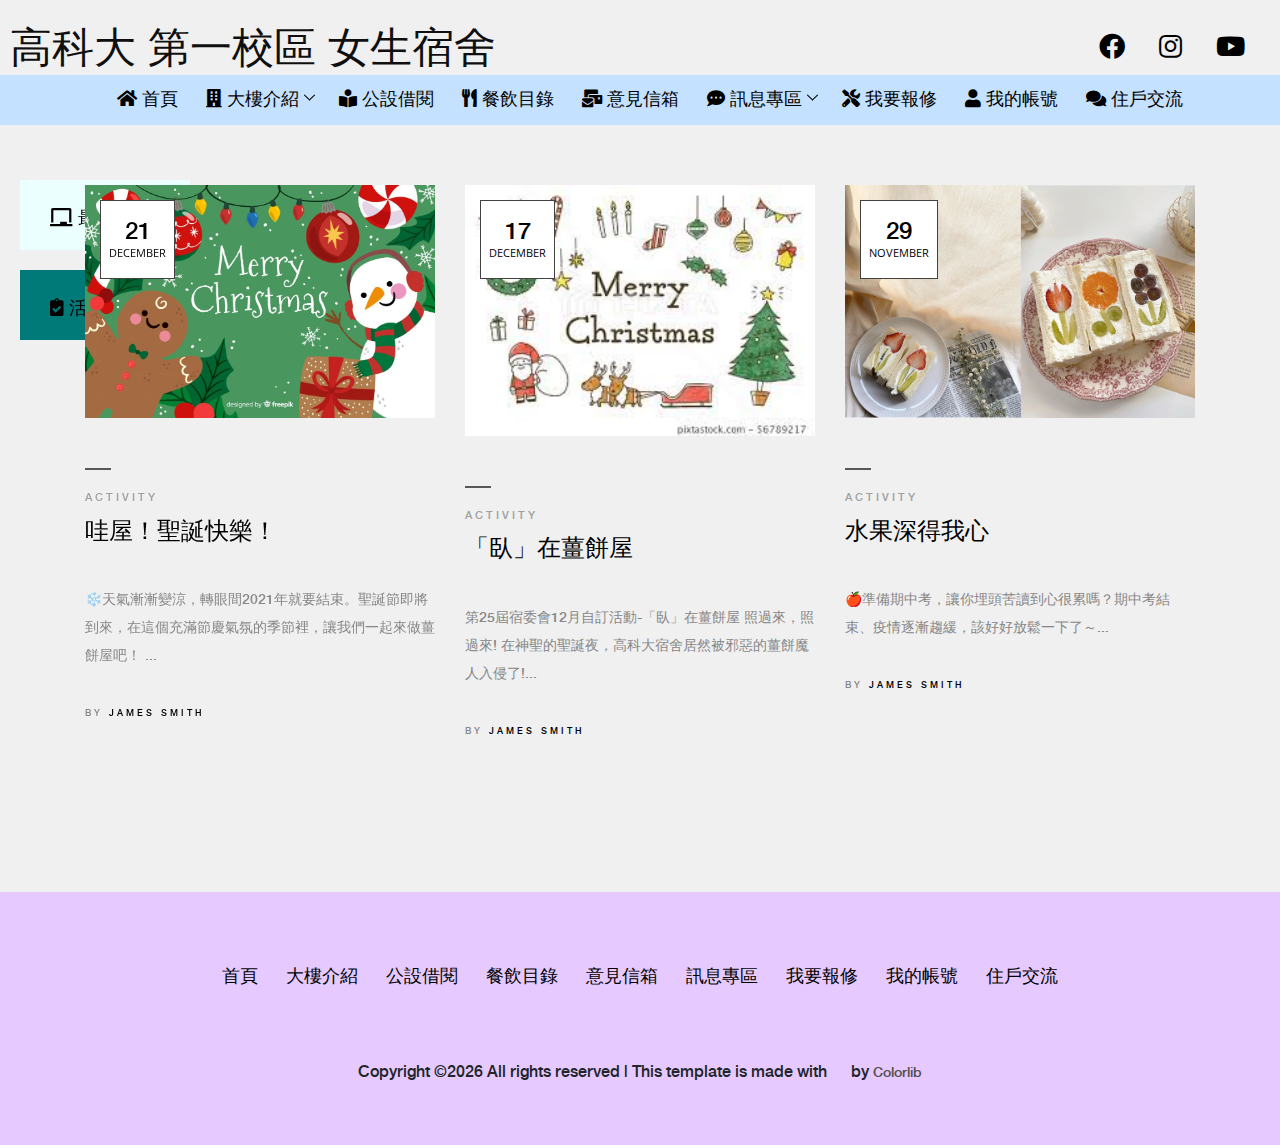
<file: activity.html>
<!DOCTYPE html>
<html lang="en">

<head>
    <meta charset="UTF-8">
    <meta name="description" content="">
    <meta http-equiv="X-UA-Compatible" content="IE=edge">
    <meta name="viewport" content="width=device-width, initial-scale=1, shrink-to-fit=no">
    <!-- The above 4 meta tags *must* come first in the head; any other head content must come *after* these tags -->

    <!-- Title -->
    <title>高科大 第一校區 女生宿舍</title>

    <!-- Favicon -->
    <link rel="icon" href="img/core-img/favicon.ico">

    <!-- Style CSS -->
    <link rel="stylesheet" href="style.css">
    <link rel="stylesheet" href="css/all.css">

</head>

<body>
    <!-- Preloader -->
    <div id="preloader">
        <div class="preload-content">
            <div id="original-load"></div>
        </div>
    </div>

    <!-- Subscribe Modal -->
    <div class="subscribe-newsletter-area">
        <div class="modal fade" id="subsModal" tabindex="-1" role="dialog" aria-labelledby="subsModal" aria-hidden="true">
            <div class="modal-dialog modal-dialog-centered" role="document">
                <div class="modal-content">
                    <button type="button" class="close" data-dismiss="modal" aria-label="Close"><span aria-hidden="true">&times;</span></button>
                    <div class="modal-body">
                        <h5 class="title">Subscribe to my newsletter</h5>
                        <form action="#" class="newsletterForm" method="post">
                            <input type="email" name="email" id="subscribesForm2" placeholder="Your e-mail here">
                            <button type="submit" class="btn original-btn">Subscribe</button>
                        </form>
                    </div>
                </div>
            </div>
        </div>
    </div>

    <!-- ##### Header Area Start ##### -->
    <header class="header-area">

        <!-- Top Header Area -->
        <div class="top-header">
            <div class="rights h-100">
                <div class="row h-100 align-items-center">
                    <!-- Breaking News Area -->
                    <div class="col-12 col-sm-8">
                        <div class="breaking-news-area">
                            <div id="breakingNewsTicker" class="ticker">
                                <ul>
                                    <li><a href="index.html">高科大 第一校區 女生宿舍</a></li>
                                </ul>
                            </div>
                        </div>
                    </div>
                    <!-- Top Social Area -->
                    <div class="col-12 col-sm-4">
                        <div class="top-social-area">
                            <a href="https://www.facebook.com/NKUST.DOA/posts/2848278805246946/" data-toggle="tooltip" data-placement="bottom" title="Facebook"><i class="fab fa-facebook fa-2x"></i></a>
                            <a href="#" data-toggle="tooltip" data-placement="bottom" title="Instagram"><i class="fab fa-instagram fa-2x" aria-hidden="true"></i></a>
                            <a href="https://youtu.be/h0J7s_Grdx4" data-toggle="tooltip" data-placement="bottom" title="Youtube"><i class="fab fa-youtube fa-2x" aria-hidden="true"></i></a>
                        </div>
                    </div>
                </div>
            </div>
        </div>

        <!-- Nav Area -->
        <div class="original-nav-area" id="stickyNav">
            <div class="classy-nav-container breakpoint-off">
                <div class="container">
                    <!-- Classy Menu -->
                    <nav class="classy-navbar justify-content-end">

                        <!-- Navbar Toggler -->
                        <div class="classy-navbar-toggler">
                            <span class="navbarToggler"><span></span><span></span><span></span></span>
                        </div>

                        <!-- Menu -->
                        <div class="classy-menu" id="originalNav">
                            <!-- close btn -->
                            <div class="classycloseIcon">
                                <div class="cross-wrap"><span class="top"></span><span class="bottom"></span></div>
                            </div>

                            <!-- Nav Start -->
                            <div class="classynav">
                                <ul>
                                    <li><a href="index.html"><i class="fas fa-home"></i> 首頁</a></li>
                                    <li><a href="about-us.html"><i class="fas fa-building"></i> 大樓介紹</a>
                                        <ul class="dropdown">
                                            <li><a href="about-us.html">大樓介紹</a></li>
                                            <li><a href="about-us.html">K書中心</a></li>
                                            <li><a href="about-us.html">交誼廳</a></li>
                                            <li><a href="about-us.html">運動場地</a></li>
                                            <li><a href="about-us.html">收費標準</a></li>
                                        </ul>
                                    </li>
                                    <li><a href="public facilities.html"><i class="fas fa-book-reader"></i> 公設借閱</a></li>
                                    <li><a href="contact.html"><i class="fas fa-utensils"></i> 餐飲目錄</a></li>
                                    <li><a href="opinion.html"><i class="fas fa-mail-bulk"></i> 意見信箱</a></li>
                                    <li><a href="single-post.html"><i class="fas fa-comment-dots"></i> 訊息專區</a>
                                        <ul class="dropdown">
                                            <li><a href="single-post.html">公佈欄</a></li>
                                            <li><a href="activity.html">活動專區</a></li>
                                        </ul>
                                    </li>
                                    <li><a href="repair.html"><i class="fas fa-tools"></i> 我要報修</a></li>
                                    <li><a href="account.html"><i class="fas fa-user"></i> 我的帳號</a></li>
                                    <li><a href="resident communication list.html"><i class="fas fa-comments"></i> 住戶交流</a></li>
                                </ul>
                            </div>
                        </div>
                    </nav>
                </div>
            </div>
        </div>
    </header>
    <!-- ##### Header Area End ##### -->

    
    <div class="single-blog-wrapper section-padding-0-50">

        <!--Side Navigation Bar Start-->
        <div class="sidebar1">
            <ul class="nav2">
                <span class="nav">
                    <li>
                        <a href="single-post.html">
                            <i class="fas fa-solid fa-chalkboard"></i>
                            <label>最新消息</label>
                        </a>
                    </li>
                </span> 
                <span class="nav">
                    <beenselect>
                        <li>
                            <a href="activity.html">
                                <i class="fas fa-solid fa-clipboard-check"></i>
                                <label>活動專區</label>
                            </a>
                        </li>
                    </beenselect>
                </span>
            </ul>
        </div>
  
    </div>




    <!-- ##### Blog Wrapper Start ##### -->
    <div class="blog-wrapper section-padding-0-50 clearfix">
        <div class="container">
            <div class="row">
                <!-- Single Blog Area  -->
                <div class="col-12 col-md-6 col-lg-4">
                    <div class="single-blog-area blog-style-2 mb-100">
                        <div class="single-blog-thumbnail">
                            <img src="img/activity-img/1.jpg" alt="">
                            <div class="post-date">
                                <a href="#">21<span>December</span></a>
                            </div>
                        </div>
                        <!-- Blog Content -->
                        <div class="single-blog-content mt-50">
                            <div class="line"></div>
                            <a href="#" class="post-tag">Activity</a>
                            <h4><a href="activity2.html" class="post-headline">哇屋！聖誕快樂！</a></h4>
                            <p>❄️天氣漸漸變涼，轉眼間2021年就要結束。聖誕節即將到來，在這個充滿節慶氣氛的季節裡，讓我們一起來做薑餅屋吧！
                                ...
                                </p>
                            <div class="post-meta">
                                <p>By <a href="#">james smith</a></p>
                            </div>
                        </div>
                    </div>
                </div>
                <!-- Single Blog Area  -->
                <div class="col-12 col-md-6 col-lg-4">
                    <div class="single-blog-area blog-style-2 mb-100">
                        <div class="single-blog-thumbnail">
                            <img src="img/activity-img/2.jpg" alt="">
                            <div class="post-date">
                                <a href="#">17<span>December</span></a>
                            </div>
                        </div>
                        <!-- Blog Content -->
                        <div class="single-blog-content mt-50">
                            <div class="line"></div>
                            <a href="#" class="post-tag">Activity</a>
                            <h4><a href="activity2.html" class="post-headline">「臥」在薑餅屋</a></h4>
                            <p>第25屆宿委會12月自訂活動-「臥」在薑餅屋
                                照過來，照過來!
                                在神聖的聖誕夜，高科大宿舍居然被邪惡的薑餅魔人入侵了!...</p>
                            <div class="post-meta">
                                <p>By <a href="#">james smith</a></p>
                            </div>
                        </div>
                    </div>
                </div>
                <!-- Single Blog Area  -->
                <div class="col-12 col-md-6 col-lg-4">
                    <div class="single-blog-area blog-style-2 mb-100">
                        <div class="single-blog-thumbnail">
                            <img src="img/activity-img/3.jpg" alt="">
                            <div class="post-date">
                                <a href="#">29<span>November</span></a>
                            </div>
                        </div>
                        <!-- Blog Content -->
                        <div class="single-blog-content mt-50">
                            <div class="line"></div>
                            <a href="#" class="post-tag">Activity</a>
                            <h4><a href="activity2.html" class="post-headline">水果深得我心</a></h4>
                            <p>🍎準備期中考，讓你埋頭苦讀到心很累嗎？期中考結束、疫情逐漸趨緩，該好好放鬆一下了～...</p>
                            <div class="post-meta">
                                <p>By <a href="#">james smith</a></p>
                            </div>
                        </div>
                    </div>
                </div>
            </div>
        </div>
    </div>
    <!-- ##### Blog Wrapper End ##### -->

    


    <!-- ##### Footer Area Start ##### -->
    <footer class="footer-area text-center">
        <div class="container">
            <div class="row">
                <div class="col-12">
                    <!-- Footer Nav Area -->
                    <div class="classy-nav-container breakpoint-off">
                        <!-- Classy Menu -->
                        <nav class="classy-navbar justify-content-center">

                            <!-- Navbar Toggler -->
                            <div class="classy-navbar-toggler">
                                <span class="navbarToggler"><span></span><span></span><span></span></span>
                            </div>

                            <!-- Menu -->
                            <div class="classy-menu">

                                <!-- close btn -->
                                <div class="classycloseIcon">
                                    <div class="cross-wrap"><span class="top"></span><span class="bottom"></span></div>
                                </div>

                                <!-- Nav Start -->
                                <div class="classynav">
                                    <ul>
                                        <li><a href="#">首頁</a></li>
                                        <li><a href="#">大樓介紹</a></li>
                                        <li><a href="#">公設借閱</a></li>
                                        <li><a href="#">餐飲目錄</a></li>
                                        <li><a href="#">意見信箱</a></li>
                                        <li><a href="#">訊息專區</a></li>
                                        <li><a href="#">我要報修</a></li>
                                        <li><a href="#">我的帳號</a></li>
                                        <li><a href="#">住戶交流</a></li>
                                    </ul>
                                </div>
                                <!-- Nav End -->
                            </div>
                        </nav>
                    </div>
                    <!-- Footer Social Area -->
                    <div class="footer-social-area mt-30">
                        <a href="#" data-toggle="tooltip" data-placement="top" title="Pinterest"><i class="fa fa-pinterest" aria-hidden="true"></i></a>
                        <a href="#" data-toggle="tooltip" data-placement="top" title="Facebook"><i class="fa fa-facebook" aria-hidden="true"></i></a>
                        <a href="#" data-toggle="tooltip" data-placement="top" title="Twitter"><i class="fa fa-twitter" aria-hidden="true"></i></a>
                        <a href="#" data-toggle="tooltip" data-placement="top" title="Dribbble"><i class="fa fa-dribbble" aria-hidden="true"></i></a>
                        <a href="#" data-toggle="tooltip" data-placement="top" title="Behance"><i class="fa fa-behance" aria-hidden="true"></i></a>
                        <a href="#" data-toggle="tooltip" data-placement="top" title="Linkedin"><i class="fa fa-linkedin" aria-hidden="true"></i></a>
                    </div>
                </div>
            </div>
        </div>

   <!-- Link back to Colorlib can't be removed. Template is licensed under CC BY 3.0. -->
Copyright &copy;<script>document.write(new Date().getFullYear());</script> All rights reserved | This template is made with <i class="fa fa-heart-o" aria-hidden="true"></i> by <a href="https://colorlib.com" target="_blank">Colorlib</a>
<!-- Link back to Colorlib can't be removed. Template is licensed under CC BY 3.0. -->

    </footer>
    <!-- ##### Footer Area End ##### -->

    <!-- jQuery (Necessary for All JavaScript Plugins) -->
    <script src="js/jquery/jquery-2.2.4.min.js"></script>
    <!-- Popper js -->
    <script src="js/popper.min.js"></script>
    <!-- Bootstrap js -->
    <script src="js/bootstrap.min.js"></script>
    <!-- Plugins js -->
    <script src="js/plugins.js"></script>
    <!-- Active js -->
    <script src="js/active.js"></script>

</body>

</html>
</file>
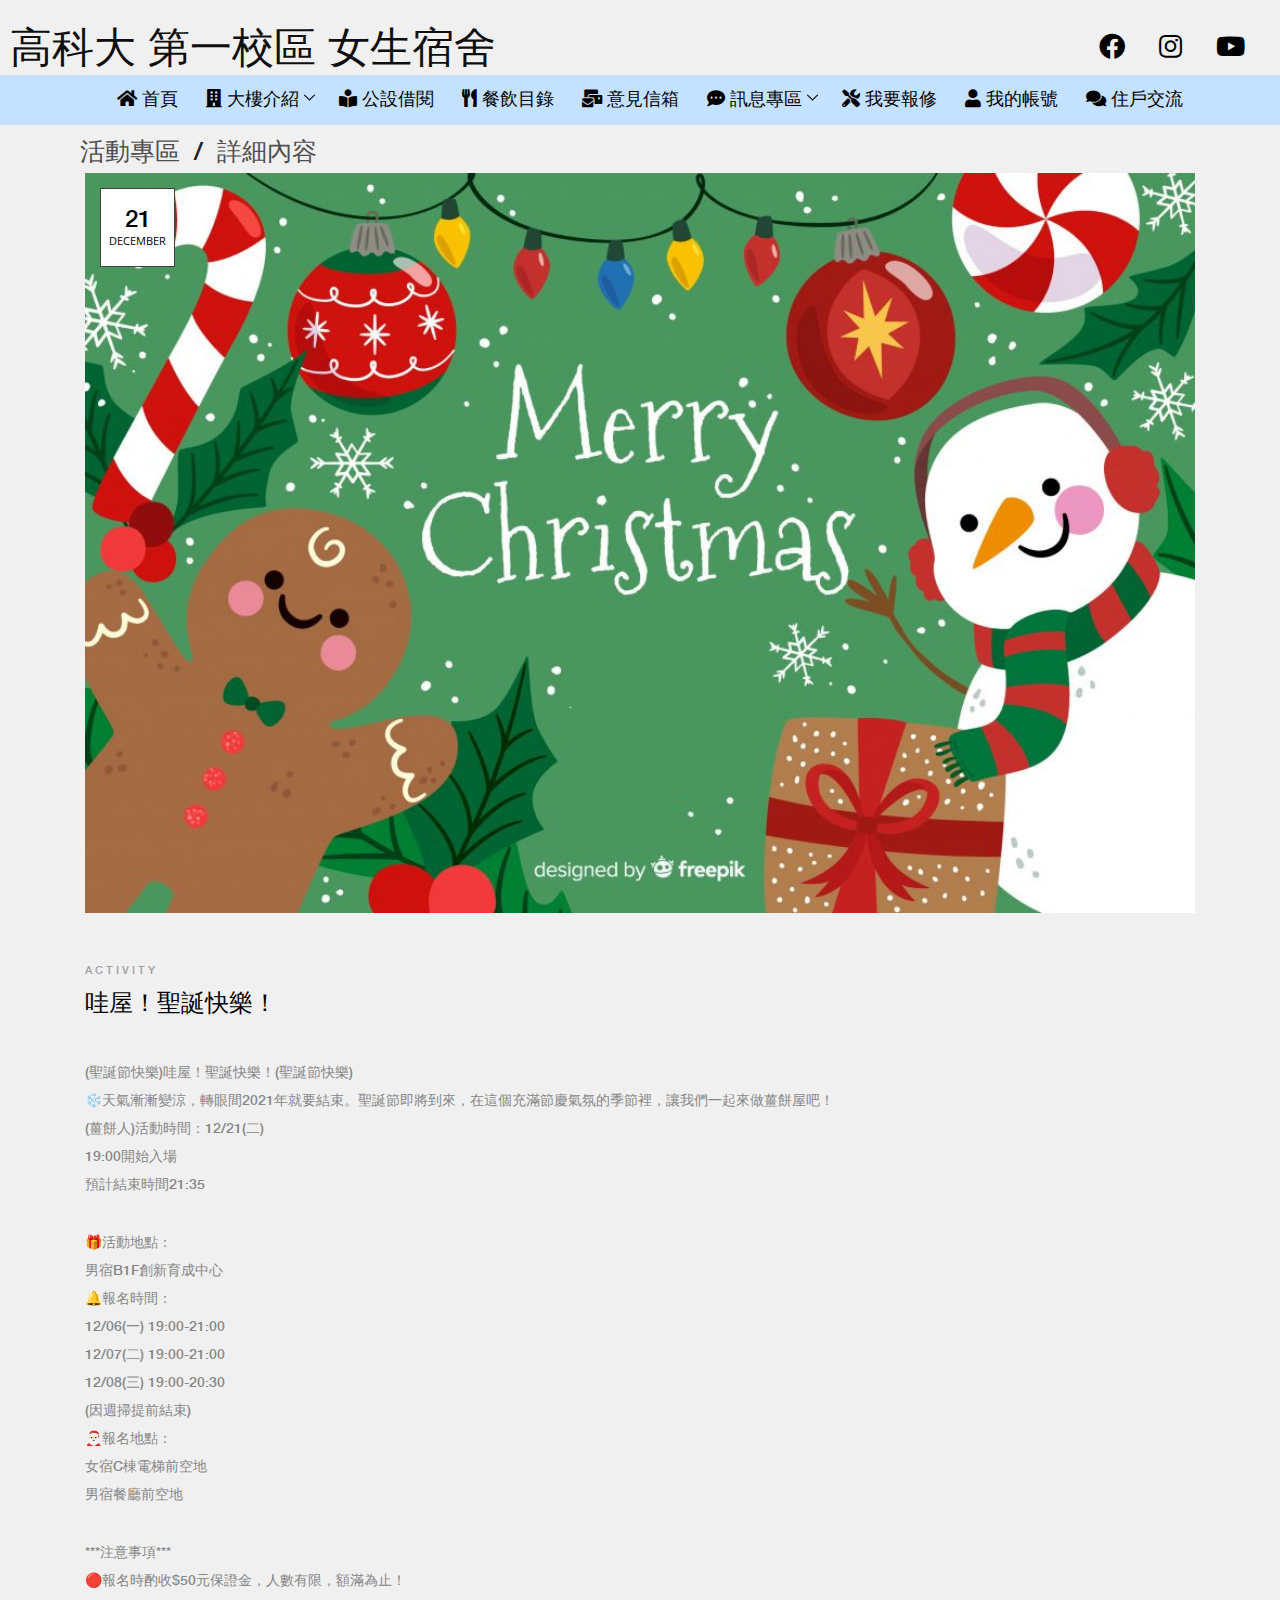
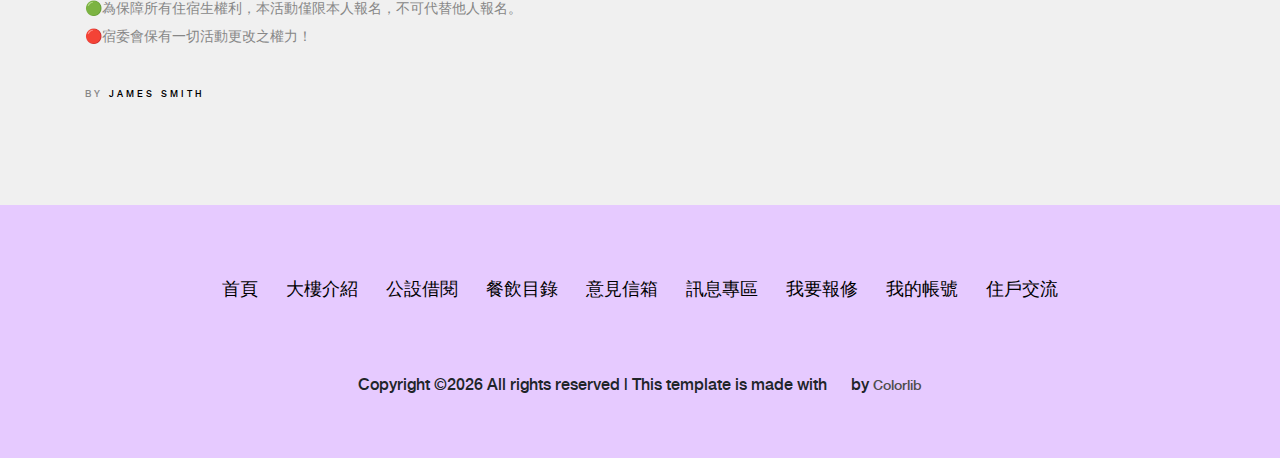
<file: activity2.html>
<!DOCTYPE html>
<html lang="en">

<head>
    <meta charset="UTF-8">
    <meta name="description" content="">
    <meta http-equiv="X-UA-Compatible" content="IE=edge">
    <meta name="viewport" content="width=device-width, initial-scale=1, shrink-to-fit=no">
    <!-- The above 4 meta tags *must* come first in the head; any other head content must come *after* these tags -->

    <!-- Title -->
    <title>高科大 第一校區 女生宿舍</title>

    <!-- Favicon -->
    <link rel="icon" href="img/core-img/favicon.ico">

    <!-- Style CSS -->
    <link rel="stylesheet" href="style.css">
    <link rel="stylesheet" href="css/all.css">

</head>

<body>
    <!-- Preloader -->
    <div id="preloader">
        <div class="preload-content">
            <div id="original-load"></div>
        </div>
    </div>

    <!-- Subscribe Modal -->
    <div class="subscribe-newsletter-area">
        <div class="modal fade" id="subsModal" tabindex="-1" role="dialog" aria-labelledby="subsModal" aria-hidden="true">
            <div class="modal-dialog modal-dialog-centered" role="document">
                <div class="modal-content">
                    <button type="button" class="close" data-dismiss="modal" aria-label="Close"><span aria-hidden="true">&times;</span></button>
                    <div class="modal-body">
                        <h5 class="title">Subscribe to my newsletter</h5>
                        <form action="#" class="newsletterForm" method="post">
                            <input type="email" name="email" id="subscribesForm2" placeholder="Your e-mail here">
                            <button type="submit" class="btn original-btn">Subscribe</button>
                        </form>
                    </div>
                </div>
            </div>
        </div>
    </div>

    <!-- ##### Header Area Start ##### -->
    <header class="header-area">

        <!-- Top Header Area -->
        <div class="top-header">
            <div class="rights h-100">
                <div class="row h-100 align-items-center">
                    <!-- Breaking News Area -->
                    <div class="col-12 col-sm-8">
                        <div class="breaking-news-area">
                            <div id="breakingNewsTicker" class="ticker">
                                <ul>
                                    <li><a href="index.html">高科大 第一校區 女生宿舍</a></li>
                                </ul>
                            </div>
                        </div>
                    </div>
                    <!-- Top Social Area -->
                    <div class="col-12 col-sm-4">
                        <div class="top-social-area">
                            <a href="https://www.facebook.com/NKUST.DOA/posts/2848278805246946/" data-toggle="tooltip" data-placement="bottom" title="Facebook"><i class="fab fa-facebook fa-2x"></i></a>
                            <a href="#" data-toggle="tooltip" data-placement="bottom" title="Instagram"><i class="fab fa-instagram fa-2x" aria-hidden="true"></i></a>
                            <a href="https://youtu.be/h0J7s_Grdx4" data-toggle="tooltip" data-placement="bottom" title="Youtube"><i class="fab fa-youtube fa-2x" aria-hidden="true"></i></a>
                        </div>
                    </div>
                </div>
            </div>
        </div>

        <!-- Nav Area -->
        <div class="original-nav-area" id="stickyNav">
            <div class="classy-nav-container breakpoint-off">
                <div class="container">
                    <!-- Classy Menu -->
                    <nav class="classy-navbar justify-content-end">

                        <!-- Navbar Toggler -->
                        <div class="classy-navbar-toggler">
                            <span class="navbarToggler"><span></span><span></span><span></span></span>
                        </div>

                        <!-- Menu -->
                        <div class="classy-menu" id="originalNav">
                            <!-- close btn -->
                            <div class="classycloseIcon">
                                <div class="cross-wrap"><span class="top"></span><span class="bottom"></span></div>
                            </div>

                            <!-- Nav Start -->
                            <div class="classynav">
                                <ul>
                                    <li><a href="index.html"><i class="fas fa-home"></i> 首頁</a></li>
                                    <li><a href="about-us.html"><i class="fas fa-building"></i> 大樓介紹</a>
                                        <ul class="dropdown">
                                            <li><a href="about-us.html">大樓介紹</a></li>
                                            <li><a href="about-us.html">K書中心</a></li>
                                            <li><a href="about-us.html">交誼廳</a></li>
                                            <li><a href="about-us.html">運動場地</a></li>
                                            <li><a href="about-us.html">收費標準</a></li>
                                        </ul>
                                    </li>
                                    <li><a href="public facilities.html"><i class="fas fa-book-reader"></i> 公設借閱</a></li>
                                    <li><a href="contact.html"><i class="fas fa-utensils"></i> 餐飲目錄</a></li>
                                    <li><a href="opinion.html"><i class="fas fa-mail-bulk"></i> 意見信箱</a></li>
                                    <li><a href="single-post.html"><i class="fas fa-comment-dots"></i> 訊息專區</a>
                                        <ul class="dropdown">
                                            <li><a href="single-post.html">公佈欄</a></li>
                                            <li><a href="activity.html">活動專區</a></li>
                                        </ul>
                                    </li>
                                    <li><a href="repair.html"><i class="fas fa-tools"></i> 我要報修</a></li>
                                    <li><a href="account.html"><i class="fas fa-user"></i> 我的帳號</a></li>
                                    <li><a href="resident communication list.html"><i class="fas fa-comments"></i> 住戶交流</a></li>
                                </ul>
                            </div>
                        </div>
                    </nav>
                </div>
            </div>
        </div>
    </header>
    <!-- ##### Header Area End ##### -->

    
    

  <div class="container">
    <div class="row">


        <div class="billboard-path">
            <a href="activity.html" class="communication1">活動專區</a>
            <a>/</a>
            <a href="activity2.html" class="communication1">詳細內容</a>
        </div>
        
            

                
                <div class="col-12">
                        <div class="single-blog-area blog-style-2 mb-100">
                            <div class="single-blog-thumbnail">
                                <img src="img/activity-img/1.jpg" alt="">
                                <div class="post-date">
                                    <a href="#">21<span>December</span></a>
                                </div>
                            </div>
                            <!-- Blog Content -->
                            <div class="single-blog-content mt-50">
                                <a href="#" class="post-tag">Activity</a>
                                <h4><a href="activity2.html" class="post-headline">哇屋！聖誕快樂！</a></h4>
                                <p>(聖誕節快樂)哇屋！聖誕快樂！(聖誕節快樂)<br>
                                    ❄️天氣漸漸變涼，轉眼間2021年就要結束。聖誕節即將到來，在這個充滿節慶氣氛的季節裡，讓我們一起來做薑餅屋吧！<br>
                                    (薑餅人)活動時間：12/21(二) <br>
                                          19:00開始入場<br>
                                          預計結束時間21:35<br></p>
                                          <p>
                                    🎁活動地點：<br>
                                          男宿B1F創新育成中心<br>
                                    🔔報名時間：<br>
                                          12/06(一) 19:00-21:00<br>
                                          12/07(二) 19:00-21:00<br>
                                          12/08(三) 19:00-20:30<br>
                                                   (因週掃提前結束)<br>
                                    🎅🏻報名地點：<br>
                                          女宿C棟電梯前空地<br>
                                          男宿餐廳前空地 <br></p>
                                    <p>***注意事項***<br>
                                    🔴報名時酌收$50元保證金，人數有限，額滿為止！<br>
                                    🟢為保障所有住宿生權利，本活動僅限本人報名，不可代替他人報名。<br>
                                    🔴宿委會保有一切活動更改之權力！<br>
                                    </p>
                                <div class="post-meta">
                                    <p>By <a href="#">james smith</a></p>
                                </div>
                            </div>
                        </div>
                </div>

            </div>
        </div>
    </div>
    <!-- ##### Single Blog Area End ##### -->

   

    <!-- ##### Footer Area Start ##### -->
    <footer class="footer-area text-center">
        <div class="container">
            <div class="row">
                <div class="col-12">
                    <!-- Footer Nav Area -->
                    <div class="classy-nav-container breakpoint-off">
                        <!-- Classy Menu -->
                        <nav class="classy-navbar justify-content-center">

                            <!-- Navbar Toggler -->
                            <div class="classy-navbar-toggler">
                                <span class="navbarToggler"><span></span><span></span><span></span></span>
                            </div>

                            <!-- Menu -->
                            <div class="classy-menu">

                                <!-- close btn -->
                                <div class="classycloseIcon">
                                    <div class="cross-wrap"><span class="top"></span><span class="bottom"></span></div>
                                </div>

                                <!-- Nav Start -->
                                <div class="classynav">
                                    <ul>
                                        <li><a href="#">首頁</a></li>
                                        <li><a href="#">大樓介紹</a></li>
                                        <li><a href="#">公設借閱</a></li>
                                        <li><a href="#">餐飲目錄</a></li>
                                        <li><a href="#">意見信箱</a></li>
                                        <li><a href="#">訊息專區</a></li>
                                        <li><a href="#">我要報修</a></li>
                                        <li><a href="#">我的帳號</a></li>
                                        <li><a href="#">住戶交流</a></li>
                                    </ul>
                                </div>
                                <!-- Nav End -->
                            </div>
                        </nav>
                    </div>
                    <!-- Footer Social Area -->
                    <div class="footer-social-area mt-30">
                        <a href="#" data-toggle="tooltip" data-placement="top" title="Pinterest"><i class="fa fa-pinterest" aria-hidden="true"></i></a>
                        <a href="#" data-toggle="tooltip" data-placement="top" title="Facebook"><i class="fa fa-facebook" aria-hidden="true"></i></a>
                        <a href="#" data-toggle="tooltip" data-placement="top" title="Twitter"><i class="fa fa-twitter" aria-hidden="true"></i></a>
                        <a href="#" data-toggle="tooltip" data-placement="top" title="Dribbble"><i class="fa fa-dribbble" aria-hidden="true"></i></a>
                        <a href="#" data-toggle="tooltip" data-placement="top" title="Behance"><i class="fa fa-behance" aria-hidden="true"></i></a>
                        <a href="#" data-toggle="tooltip" data-placement="top" title="Linkedin"><i class="fa fa-linkedin" aria-hidden="true"></i></a>
                    </div>
                </div>
            </div>
        </div>

   <!-- Link back to Colorlib can't be removed. Template is licensed under CC BY 3.0. -->
Copyright &copy;<script>document.write(new Date().getFullYear());</script> All rights reserved | This template is made with <i class="fa fa-heart-o" aria-hidden="true"></i> by <a href="https://colorlib.com" target="_blank">Colorlib</a>
<!-- Link back to Colorlib can't be removed. Template is licensed under CC BY 3.0. -->

    </footer>
    <!-- ##### Footer Area End ##### -->

    <!-- jQuery (Necessary for All JavaScript Plugins) -->
    <script src="js/jquery/jquery-2.2.4.min.js"></script>
    <!-- Popper js -->
    <script src="js/popper.min.js"></script>
    <!-- Bootstrap js -->
    <script src="js/bootstrap.min.js"></script>
    <!-- Plugins js -->
    <script src="js/plugins.js"></script>
    <!-- Active js -->
    <script src="js/active.js"></script>

</body>

</html>
</file>
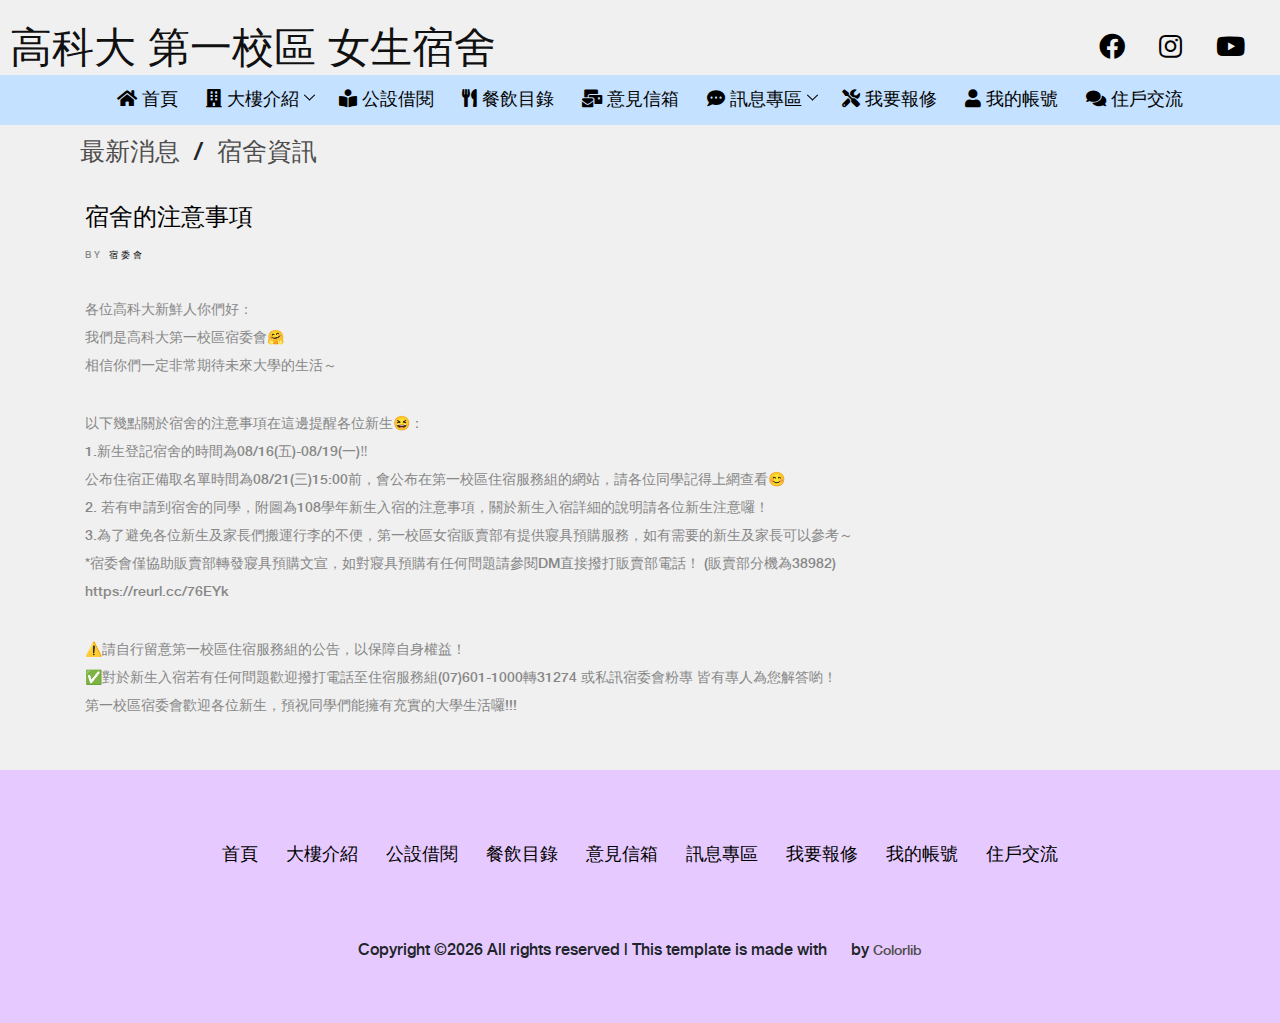
<file: billboard.html>
<!DOCTYPE html>
<html lang="en">

<head>
    <meta charset="UTF-8">
    <meta name="description" content="">
    <meta http-equiv="X-UA-Compatible" content="IE=edge">
    <meta name="viewport" content="width=device-width, initial-scale=1, shrink-to-fit=no">
    <!-- The above 4 meta tags *must* come first in the head; any other head content must come *after* these tags -->

    <!-- Title -->
    <title>高科大 第一校區 女生宿舍</title>

    <!-- Favicon -->
    <link rel="icon" href="img/core-img/favicon.ico">

    <!-- Style CSS -->
    <link rel="stylesheet" href="style.css">
    <link rel="stylesheet" href="css/all.css">

</head>

<body>
    <!-- Preloader -->
    <div id="preloader">
        <div class="preload-content">
            <div id="original-load"></div>
        </div>
    </div>

    <!-- Subscribe Modal -->
    <div class="subscribe-newsletter-area">
        <div class="modal fade" id="subsModal" tabindex="-1" role="dialog" aria-labelledby="subsModal" aria-hidden="true">
            <div class="modal-dialog modal-dialog-centered" role="document">
                <div class="modal-content">
                    <button type="button" class="close" data-dismiss="modal" aria-label="Close"><span aria-hidden="true">&times;</span></button>
                    <div class="modal-body">
                        <h5 class="title">Subscribe to my newsletter</h5>
                        <form action="#" class="newsletterForm" method="post">
                            <input type="email" name="email" id="subscribesForm2" placeholder="Your e-mail here">
                            <button type="submit" class="btn original-btn">Subscribe</button>
                        </form>
                    </div>
                </div>
            </div>
        </div>
    </div>

    <!-- ##### Header Area Start ##### -->
    <header class="header-area">

        <!-- Top Header Area -->
        <div class="top-header">
            <div class="rights h-100">
                <div class="row h-100 align-items-center">
                    <!-- Breaking News Area -->
                    <div class="col-12 col-sm-8">
                        <div class="breaking-news-area">
                            <div id="breakingNewsTicker" class="ticker">
                                <ul>
                                    <li><a href="index.html">高科大 第一校區 女生宿舍</a></li>
                                </ul>
                            </div>
                        </div>
                    </div>
                    <!-- Top Social Area -->
                    <div class="col-12 col-sm-4">
                        <div class="top-social-area">
                            <a href="https://www.facebook.com/NKUST.DOA/posts/2848278805246946/" data-toggle="tooltip" data-placement="bottom" title="Facebook"><i class="fab fa-facebook fa-2x"></i></a>
                            <a href="#" data-toggle="tooltip" data-placement="bottom" title="Instagram"><i class="fab fa-instagram fa-2x" aria-hidden="true"></i></a>
                            <a href="https://youtu.be/h0J7s_Grdx4" data-toggle="tooltip" data-placement="bottom" title="Youtube"><i class="fab fa-youtube fa-2x" aria-hidden="true"></i></a>
                        </div>
                    </div>
                </div>
            </div>
        </div>

        <!-- Nav Area -->
        <div class="original-nav-area" id="stickyNav">
            <div class="classy-nav-container breakpoint-off">
                <div class="container">
                    <!-- Classy Menu -->
                    <nav class="classy-navbar justify-content-end">

                        <!-- Navbar Toggler -->
                        <div class="classy-navbar-toggler">
                            <span class="navbarToggler"><span></span><span></span><span></span></span>
                        </div>

                        <!-- Menu -->
                        <div class="classy-menu" id="originalNav">
                            <!-- close btn -->
                            <div class="classycloseIcon">
                                <div class="cross-wrap"><span class="top"></span><span class="bottom"></span></div>
                            </div>

                            <!-- Nav Start -->
                            <div class="classynav">
                                <ul>
                                    <li><a href="index.html"><i class="fas fa-home"></i> 首頁</a></li>
                                    <li><a href="about-us.html"><i class="fas fa-building"></i> 大樓介紹</a>
                                        <ul class="dropdown">
                                            <li><a href="about-us.html">大樓介紹</a></li>
                                            <li><a href="about-us.html">K書中心</a></li>
                                            <li><a href="about-us.html">交誼廳</a></li>
                                            <li><a href="about-us.html">運動場地</a></li>
                                            <li><a href="about-us.html">收費標準</a></li>
                                        </ul>
                                    </li>
                                    <li><a href="public facilities.html"><i class="fas fa-book-reader"></i> 公設借閱</a></li>
                                    <li><a href="contact.html"><i class="fas fa-utensils"></i> 餐飲目錄</a></li>
                                    <li><a href="opinion.html"><i class="fas fa-mail-bulk"></i> 意見信箱</a></li>
                                    <li><a href="single-post.html"><i class="fas fa-comment-dots"></i> 訊息專區</a>
                                        <ul class="dropdown">
                                            <li><a href="single-post.html">公佈欄</a></li>
                                            <li><a href="activity.html">活動專區</a></li>
                                        </ul>
                                    </li>
                                    <li><a href="repair.html"><i class="fas fa-tools"></i> 我要報修</a></li>
                                    <li><a href="account.html"><i class="fas fa-user"></i> 我的帳號</a></li>
                                    <li><a href="resident communication list.html"><i class="fas fa-comments"></i> 住戶交流</a></li>
                                </ul>
                            </div>
                        </div>
                    </nav>
                </div>
            </div>
        </div>
    </header>
    <!-- ##### Header Area End ##### -->

    

    



  <div class="container">
    <div class="row">
        
        <div class="billboard-path">
            <a href="single-post.html" class="communication1">最新消息</a>
            <a>/</a>
            <a href="billboard.html" class="communication1">宿舍資訊</a>
        </div>
        
                <!-- ##### Post Content Area ##### -->
                <div class="col-12">
                    <!-- Single Blog Area  -->
                    <div class="single-blog-area blog-style-2 mb-50">
                        <!-- Blog Content -->
                        <div class="single-blog-content">
                            <p></p>
                            <h4><a href="#" class="post-headline mb-0">宿舍的注意事項</a></h4>
                            <div class="post-meta mb-30">
                              <p>  By <a href="#">宿委會</a></p>
                            </div>
                            <p>
                            各位高科大新鮮人你們好：<br>
                            我們是高科大第一校區宿委會🤗<br>
                            相信你們一定非常期待未來大學的生活～<br></p>
                            <p>
                            以下幾點關於宿舍的注意事項在這邊提醒各位新生😆：<br>
                            1.新生登記宿舍的時間為08/16(五)-08/19(一)‼<br>
                            公布住宿正備取名單時間為08/21(三)15:00前，會公布在第一校區住宿服務組的網站，請各位同學記得上網查看😊<br>
                            2. 若有申請到宿舍的同學，附圖為108學年新生入宿的注意事項，關於新生入宿詳細的說明請各位新生注意囉！<br>
                            3.為了避免各位新生及家長們搬運行李的不便，第一校區女宿販賣部有提供寢具預購服務，如有需要的新生及家長可以參考～<br>
                            *宿委會僅協助販賣部轉發寢具預購文宣，如對寢具預購有任何問題請參閱DM直接撥打販賣部電話！ (販賣部分機為38982)<br>
                            https://reurl.cc/76EYk<br></p>
                            <p>
                            ⚠️請自行留意第一校區住宿服務組的公告，以保障自身權益！<br>
                            ✅對於新生入宿若有任何問題歡迎撥打電話至住宿服務組(07)601-1000轉31274 或私訊宿委會粉專 皆有專人為您解答喲！<br>
                            第一校區宿委會歡迎各位新生，預祝同學們能擁有充實的大學生活囉!!!</p>
                           </div>
                    </div>

                    
                </div>

            </div>
        </div>
    </div>
    <!-- ##### Single Blog Area End ##### -->

    

    <!-- ##### Footer Area Start ##### -->
    <footer class="footer-area text-center">
        <div class="container">
            <div class="row">
                <div class="col-12">
                    <!-- Footer Nav Area -->
                    <div class="classy-nav-container breakpoint-off">
                        <!-- Classy Menu -->
                        <nav class="classy-navbar justify-content-center">

                            <!-- Navbar Toggler -->
                            <div class="classy-navbar-toggler">
                                <span class="navbarToggler"><span></span><span></span><span></span></span>
                            </div>

                            <!-- Menu -->
                            <div class="classy-menu">

                                <!-- close btn -->
                                <div class="classycloseIcon">
                                    <div class="cross-wrap"><span class="top"></span><span class="bottom"></span></div>
                                </div>

                                <!-- Nav Start -->
                                <div class="classynav">
                                    <ul>
                                        <li><a href="#">首頁</a></li>
                                        <li><a href="#">大樓介紹</a></li>
                                        <li><a href="#">公設借閱</a></li>
                                        <li><a href="#">餐飲目錄</a></li>
                                        <li><a href="#">意見信箱</a></li>
                                        <li><a href="#">訊息專區</a></li>
                                        <li><a href="#">我要報修</a></li>
                                        <li><a href="#">我的帳號</a></li>
                                        <li><a href="#">住戶交流</a></li>
                                    </ul>
                                </div>
                                <!-- Nav End -->
                            </div>
                        </nav>
                    </div>
                    <!-- Footer Social Area -->
                    <div class="footer-social-area mt-30">
                        <a href="#" data-toggle="tooltip" data-placement="top" title="Pinterest"><i class="fa fa-pinterest" aria-hidden="true"></i></a>
                        <a href="#" data-toggle="tooltip" data-placement="top" title="Facebook"><i class="fa fa-facebook" aria-hidden="true"></i></a>
                        <a href="#" data-toggle="tooltip" data-placement="top" title="Twitter"><i class="fa fa-twitter" aria-hidden="true"></i></a>
                        <a href="#" data-toggle="tooltip" data-placement="top" title="Dribbble"><i class="fa fa-dribbble" aria-hidden="true"></i></a>
                        <a href="#" data-toggle="tooltip" data-placement="top" title="Behance"><i class="fa fa-behance" aria-hidden="true"></i></a>
                        <a href="#" data-toggle="tooltip" data-placement="top" title="Linkedin"><i class="fa fa-linkedin" aria-hidden="true"></i></a>
                    </div>
                </div>
            </div>
        </div>

   <!-- Link back to Colorlib can't be removed. Template is licensed under CC BY 3.0. -->
Copyright &copy;<script>document.write(new Date().getFullYear());</script> All rights reserved | This template is made with <i class="fa fa-heart-o" aria-hidden="true"></i> by <a href="https://colorlib.com" target="_blank">Colorlib</a>
<!-- Link back to Colorlib can't be removed. Template is licensed under CC BY 3.0. -->

    </footer>
    <!-- ##### Footer Area End ##### -->

    <!-- jQuery (Necessary for All JavaScript Plugins) -->
    <script src="js/jquery/jquery-2.2.4.min.js"></script>
    <!-- Popper js -->
    <script src="js/popper.min.js"></script>
    <!-- Bootstrap js -->
    <script src="js/bootstrap.min.js"></script>
    <!-- Plugins js -->
    <script src="js/plugins.js"></script>
    <!-- Active js -->
    <script src="js/active.js"></script>

</body>

</html>
</file>
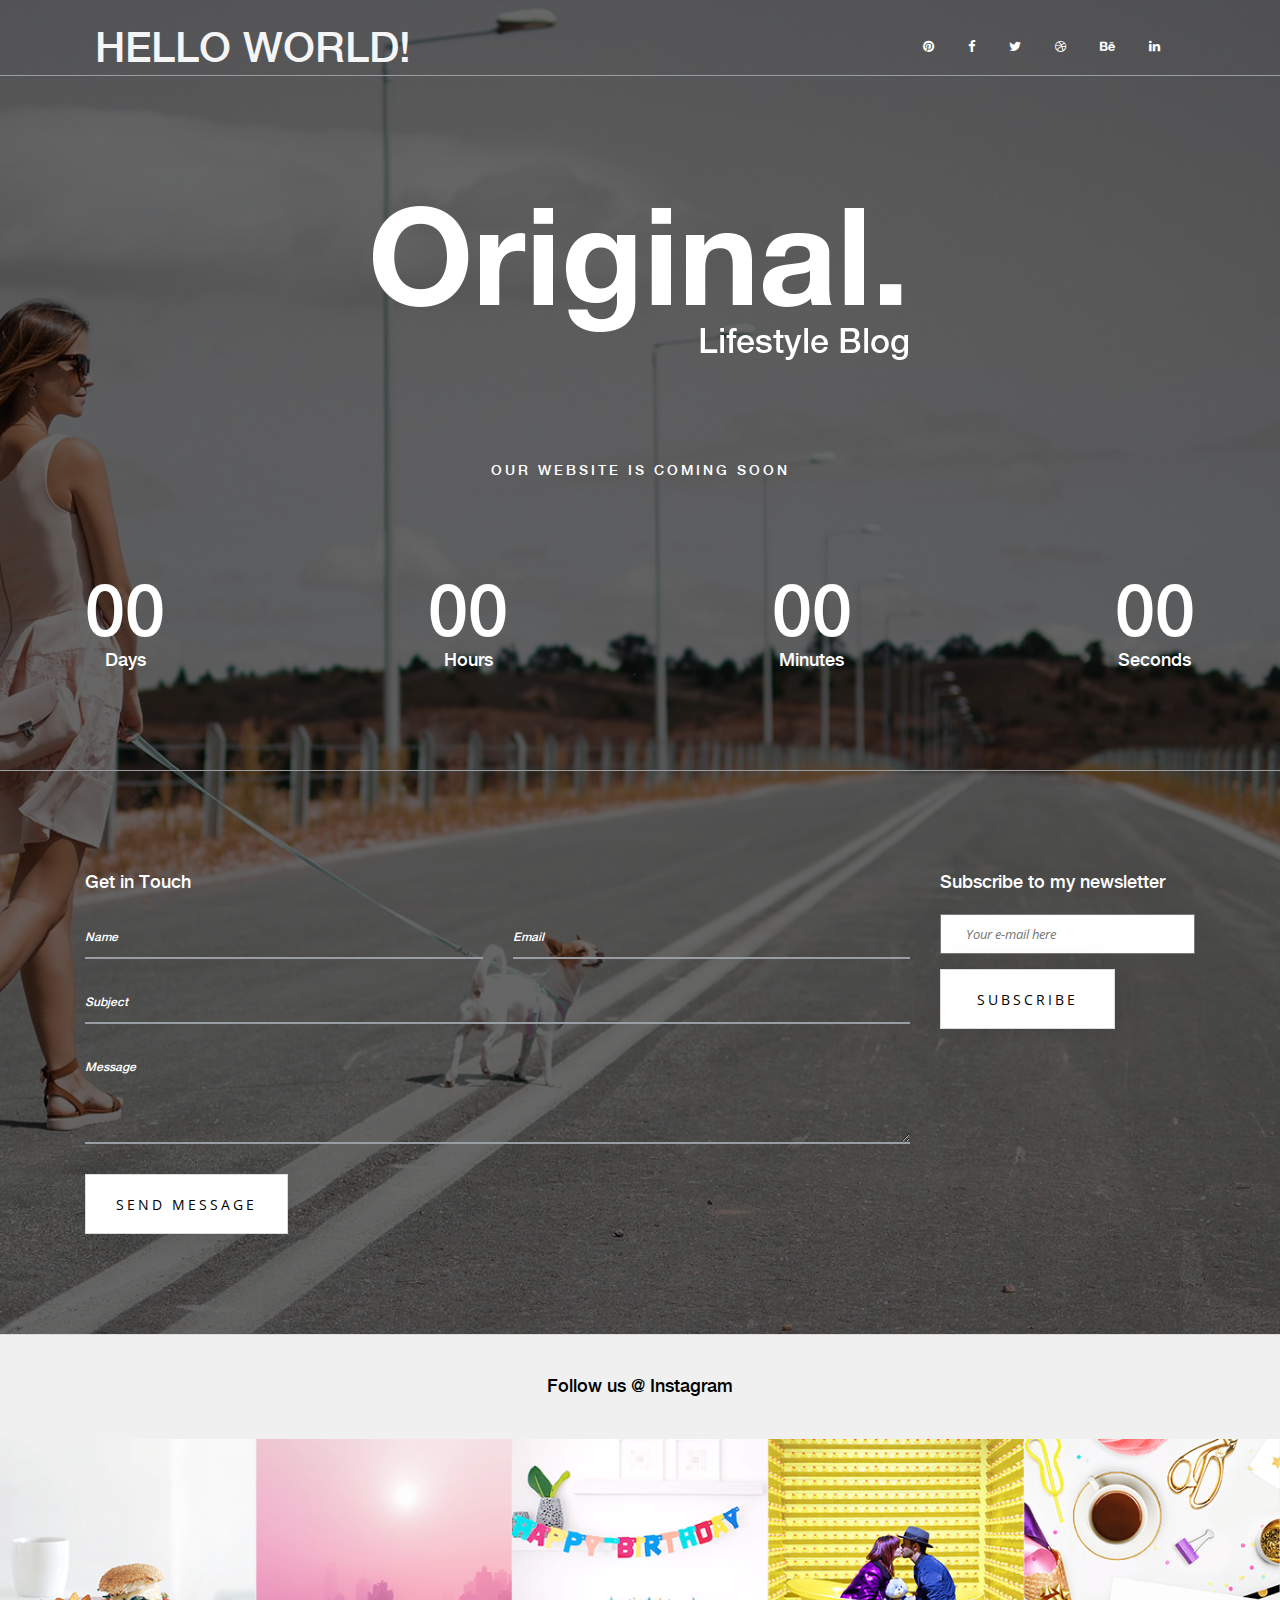
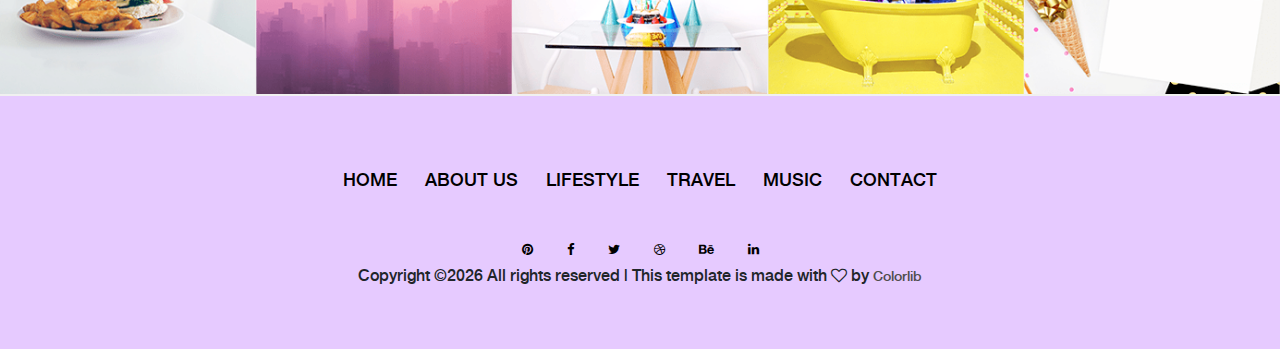
<file: coming-soon.html>
<!DOCTYPE html>
<html lang="en">

<head>
    <meta charset="UTF-8">
    <meta name="description" content="">
    <meta http-equiv="X-UA-Compatible" content="IE=edge">
    <meta name="viewport" content="width=device-width, initial-scale=1, shrink-to-fit=no">
    <!-- The above 4 meta tags *must* come first in the head; any other head content must come *after* these tags -->

    <!-- Title -->
    <title>Original - Lifestyle Blog Template</title>

    <!-- Favicon -->
    <link rel="icon" href="img/core-img/favicon.ico">

    <!-- Style CSS -->
    <link rel="stylesheet" href="style.css">

</head>

<body>
    <!-- Preloader -->
    <div id="preloader">
        <div class="preload-content">
            <div id="original-load"></div>
        </div>
    </div>

    <div class="coming-soon-area bg-img background-overlay" style="background-image: url(img/bg-img/b9.jpg);">
        <!-- ##### Header Area Start ##### -->
        <header class="header-area">

            <!-- Top Header Area -->
            <div class="top-header">
                <div class="container h-100">
                    <div class="row h-100 align-items-center">
                        <!-- Breaking News Area -->
                        <div class="col-12 col-sm-8">
                            <div class="breaking-news-area">
                                <div id="breakingNewsTicker" class="ticker">
                                    <ul>
                                        <li><a href="#">Hello World!</a></li>
                                        <li><a href="#">Hello Universe!</a></li>
                                        <li><a href="#">Hello Original!</a></li>
                                        <li><a href="#">Hello Earth!</a></li>
                                        <li><a href="#">Hello Colorlib!</a></li>
                                    </ul>
                                </div>
                            </div>
                        </div>
                        <!-- Top Social Area -->
                        <div class="col-12 col-sm-4">
                            <div class="top-social-area">
                                <a href="#" data-toggle="tooltip" data-placement="bottom" title="Pinterest"><i class="fa fa-pinterest" aria-hidden="true"></i></a>
                                <a href="#" data-toggle="tooltip" data-placement="bottom" title="Facebook"><i class="fa fa-facebook" aria-hidden="true"></i></a>
                                <a href="#" data-toggle="tooltip" data-placement="bottom" title="Twitter"><i class="fa fa-twitter" aria-hidden="true"></i></a>
                                <a href="#" data-toggle="tooltip" data-placement="bottom" title="Dribbble"><i class="fa fa-dribbble" aria-hidden="true"></i></a>
                                <a href="#" data-toggle="tooltip" data-placement="bottom" title="Behance"><i class="fa fa-behance" aria-hidden="true"></i></a>
                                <a href="#" data-toggle="tooltip" data-placement="bottom" title="Linkedin"><i class="fa fa-linkedin" aria-hidden="true"></i></a>
                            </div>
                        </div>
                    </div>
                </div>
            </div>

            <!-- Logo Area -->
            <div class="logo-area text-center">
                <div class="container h-100">
                    <div class="row h-100 align-items-center">
                        <div class="col-12">
                            <a href="index.html" class="original-logo"><img src="img/core-img/logo2.png" alt=""></a>
                        </div>
                    </div>
                </div>
            </div>
        </header>
        <!-- ##### Header Area End ##### -->

        <!-- ##### Coming Soon Area Start ##### -->
        <div class="coming-soon-timer text-center">
            <div class="container">
                <div class="row">
                    <div class="col-12">
                        <div class="coming-soon-content">
                            <div class="sonar-wrapper">
                                <div class="sonar-emitter">
                                    <div class="sonar-wave">
                                    </div>
                                </div>
                            </div>
                            <p>our website is coming soon</p>
                        </div>
                        <div id="clock" class="d-flex align-items-center justify-content-between"></div>
                    </div>
                </div>
            </div>
        </div>
        <!-- ##### Coming Soon Area End ##### -->

        <!-- ##### Contact Area Start ##### -->
        <div class="contact-area section-padding-100">
            <div class="container">
                <div class="row justify-content-center">
                    <!-- Contact Form Area -->
                    <div class="col-12 col-md-10 col-lg-9">
                        <div class="contact-form">
                            <h5>Get in Touch</h5>
                            <!-- Contact Form -->
                            <form action="#" method="post">
                                <div class="row">
                                    <div class="col-12 col-md-6">
                                        <div class="group">
                                            <input type="text" name="name" id="name" required>
                                            <span class="highlight"></span>
                                            <span class="bar"></span>
                                            <label>Name</label>
                                        </div>
                                    </div>
                                    <div class="col-12 col-md-6">
                                        <div class="group">
                                            <input type="email" name="email" id="email" required>
                                            <span class="highlight"></span>
                                            <span class="bar"></span>
                                            <label>Email</label>
                                        </div>
                                    </div>
                                    <div class="col-12">
                                        <div class="group">
                                            <input type="text" name="subject" id="subject" required>
                                            <span class="highlight"></span>
                                            <span class="bar"></span>
                                            <label>Subject</label>
                                        </div>
                                    </div>
                                    <div class="col-12">
                                        <div class="group">
                                            <textarea name="message" id="message" required></textarea>
                                            <span class="highlight"></span>
                                            <span class="bar"></span>
                                            <label>Message</label>
                                        </div>
                                    </div>
                                    <div class="col-12">
                                        <button type="submit" class="btn original-btn">Send Message</button>
                                    </div>
                                </div>
                            </form>
                        </div>
                    </div>

                    <div class="col-12 col-md-10 col-lg-3">
                        <div class="post-sidebar-area">
                            <!-- Widget Area -->
                            <div class="sidebar-widget-area">
                                <h5 class="title subscribe-title">Subscribe to my newsletter</h5>
                                <div class="widget-content">
                                    <form action="#" class="newsletterForm">
                                        <input type="email" name="email" id="subscribesForm" placeholder="Your e-mail here">
                                        <button type="submit" class="btn original-btn">Subscribe</button>
                                    </form>
                                </div>
                            </div>
                        </div>
                    </div>
                </div>
            </div>
        </div>
    </div>
    <!-- ##### Contact Area End ##### -->

    <!-- ##### Instagram Feed Area Start ##### -->
    <div class="instagram-feed-area">
        <div class="container">
            <div class="row">
                <div class="col-12">
                    <div class="insta-title">
                        <h5>Follow us @ Instagram</h5>
                    </div>
                </div>
            </div>
        </div>
        <!-- Instagram Slides -->
        <div class="instagram-slides owl-carousel">
            <!-- Single Insta Feed -->
            <div class="single-insta-feed">
                <img src="img/instagram-img/1.png" alt="">
                <!-- Hover Effects -->
                <div class="hover-effects">
                    <a href="#" class="d-flex align-items-center justify-content-center"><i class="fa fa-instagram"></i></a>
                </div>
            </div>
            <!-- Single Insta Feed -->
            <div class="single-insta-feed">
                <img src="img/instagram-img/2.png" alt="">
                <!-- Hover Effects -->
                <div class="hover-effects">
                    <a href="#" class="d-flex align-items-center justify-content-center"><i class="fa fa-instagram"></i></a>
                </div>
            </div>
            <!-- Single Insta Feed -->
            <div class="single-insta-feed">
                <img src="img/instagram-img/3.png" alt="">
                <!-- Hover Effects -->
                <div class="hover-effects">
                    <a href="#" class="d-flex align-items-center justify-content-center"><i class="fa fa-instagram"></i></a>
                </div>
            </div>
            <!-- Single Insta Feed -->
            <div class="single-insta-feed">
                <img src="img/instagram-img/4.png" alt="">
                <!-- Hover Effects -->
                <div class="hover-effects">
                    <a href="#" class="d-flex align-items-center justify-content-center"><i class="fa fa-instagram"></i></a>
                </div>
            </div>
            <!-- Single Insta Feed -->
            <div class="single-insta-feed">
                <img src="img/instagram-img/5.png" alt="">
                <!-- Hover Effects -->
                <div class="hover-effects">
                    <a href="#" class="d-flex align-items-center justify-content-center"><i class="fa fa-instagram"></i></a>
                </div>
            </div>
            <!-- Single Insta Feed -->
            <div class="single-insta-feed">
                <img src="img/instagram-img/6.png" alt="">
                <!-- Hover Effects -->
                <div class="hover-effects">
                    <a href="#" class="d-flex align-items-center justify-content-center"><i class="fa fa-instagram"></i></a>
                </div>
            </div>
            <!-- Single Insta Feed -->
            <div class="single-insta-feed">
                <img src="img/instagram-img/7.png" alt="">
                <!-- Hover Effects -->
                <div class="hover-effects">
                    <a href="#" class="d-flex align-items-center justify-content-center"><i class="fa fa-instagram"></i></a>
                </div>
            </div>
        </div>
    </div>
    <!-- ##### Instagram Feed Area End ##### -->

    <!-- ##### Footer Area Start ##### -->
    <footer class="footer-area text-center">
        <div class="container">
            <div class="row">
                <div class="col-12">
                   
                    <!-- Footer Nav Area -->
                    <div class="classy-nav-container breakpoint-off">
                        <!-- Classy Menu -->
                        <nav class="classy-navbar justify-content-center" id="footerNav">

                            <!-- Navbar Toggler -->
                            <div class="classy-navbar-toggler">
                                <span class="navbarToggler"><span></span><span></span><span></span></span>
                            </div>

                            <!-- Menu -->
                            <div class="classy-menu">

                                <!-- close btn -->
                                <div class="classycloseIcon">
                                    <div class="cross-wrap"><span class="top"></span><span class="bottom"></span></div>
                                </div>

                                <!-- Nav Start -->
                                <div class="classynav">
                                    <ul>
                                        <li><a href="#">Home</a></li>
                                        <li><a href="#">About Us</a></li>
                                        <li><a href="#">Lifestyle</a></li>
                                        <li><a href="#">travel</a></li>
                                        <li><a href="#">Music</a></li>
                                        <li><a href="#">Contact</a></li>
                                    </ul>
                                </div>
                                <!-- Nav End -->
                            </div>
                        </nav>
                    </div>
                    
                    <!-- Footer Social Area -->
                    <div class="footer-social-area mt-30">
                        <a href="#" data-toggle="tooltip" data-placement="top" title="Pinterest"><i class="fa fa-pinterest" aria-hidden="true"></i></a>
                        <a href="#" data-toggle="tooltip" data-placement="top" title="Facebook"><i class="fa fa-facebook" aria-hidden="true"></i></a>
                        <a href="#" data-toggle="tooltip" data-placement="top" title="Twitter"><i class="fa fa-twitter" aria-hidden="true"></i></a>
                        <a href="#" data-toggle="tooltip" data-placement="top" title="Dribbble"><i class="fa fa-dribbble" aria-hidden="true"></i></a>
                        <a href="#" data-toggle="tooltip" data-placement="top" title="Behance"><i class="fa fa-behance" aria-hidden="true"></i></a>
                        <a href="#" data-toggle="tooltip" data-placement="top" title="Linkedin"><i class="fa fa-linkedin" aria-hidden="true"></i></a>
                    </div>
                </div>
            </div>
        </div>

<!-- Link back to Colorlib can't be removed. Template is licensed under CC BY 3.0. -->
Copyright &copy;<script>document.write(new Date().getFullYear());</script> All rights reserved | This template is made with <i class="fa fa-heart-o" aria-hidden="true"></i> by <a href="https://colorlib.com" target="_blank">Colorlib</a>
<!-- Link back to Colorlib can't be removed. Template is licensed under CC BY 3.0. -->

    </footer>
    <!-- ##### Footer Area End ##### -->

    <!-- jQuery (Necessary for All JavaScript Plugins) -->
    <script src="js/jquery/jquery-2.2.4.min.js"></script>
    <!-- Popper js -->
    <script src="js/popper.min.js"></script>
    <!-- Bootstrap js -->
    <script src="js/bootstrap.min.js"></script>
    <!-- Plugins js -->
    <script src="js/plugins.js"></script>
    <!-- Active js -->
    <script src="js/active.js"></script>

</body>

</html>
</file>
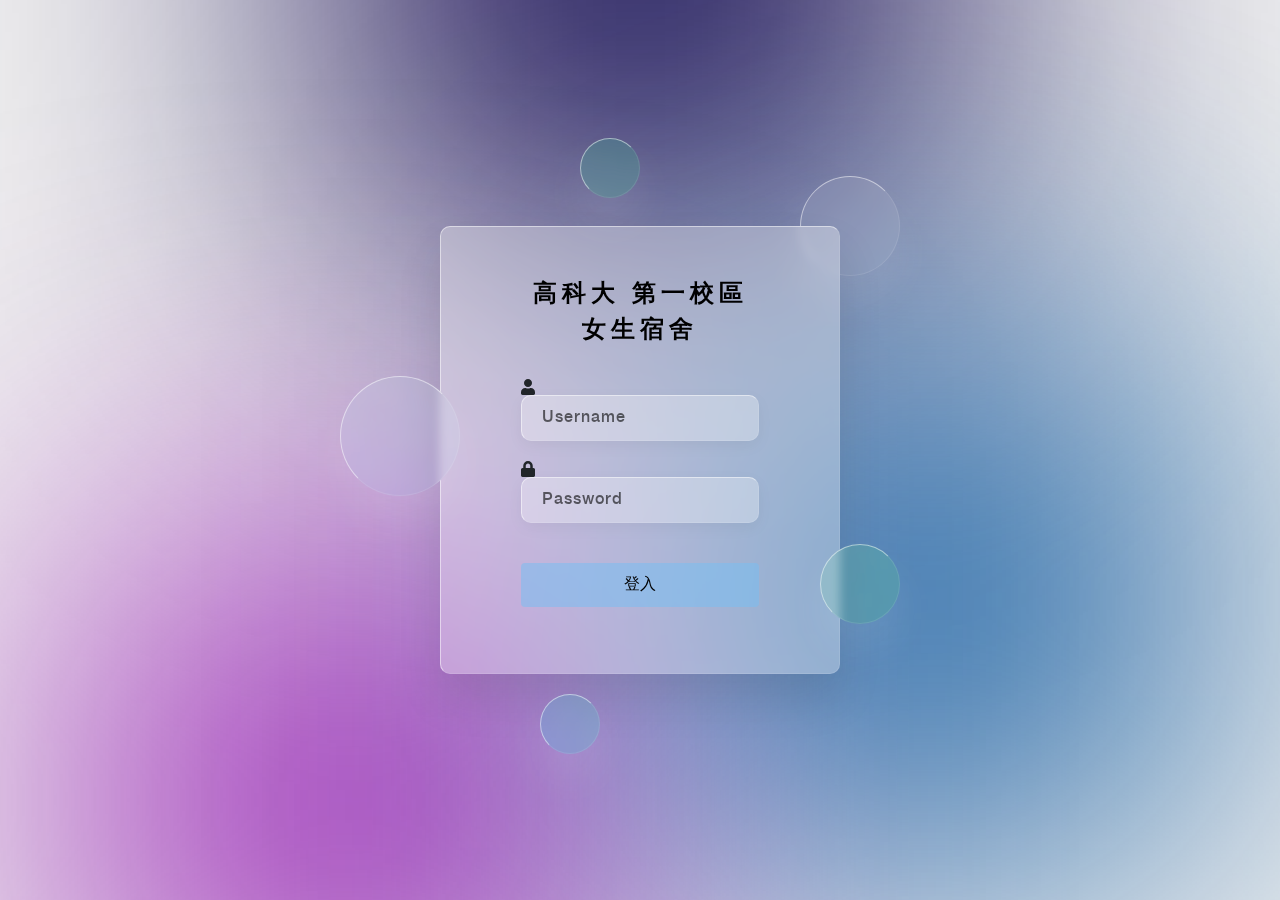
<file: login.html>
<html>

	<head>

	<meta charset="UTF-8">
    <meta name="description" content="">
    <meta http-equiv="X-UA-Compatible" content="IE=edge">
    <meta name="viewport" content="width=device-width, initial-scale=1, shrink-to-fit=no">
    <!-- The above 4 meta tags *must* come first in the head; any other head content must come *after* these tags -->

    <!-- Title -->
    <title>高科大 第一校區 女生宿舍</title>

    <!-- Favicon -->
    <link rel="icon" href="img/core-img/favicon.ico">
		
    <!-- Style CSS -->
    <link rel="stylesheet" href="style.css">
    <link rel="stylesheet" href="login.css">
	<link rel="stylesheet" href="css/all.css"> <!--load all styles -->

	</head>

	<body>
		<section>
			<div class="color"></div>
			<div class="color"></div>
			<div class="color"></div>
			<div class="box">
				<div class="circle" style="--x:0"></div>
				<div class="circle" style="--x:1"></div>
				<div class="circle" style="--x:2"></div>
				<div class="circle" style="--x:3"></div>
				<div class="circle" style="--x:4"></div>	
				<div class="demo form-bg">
					<div class="container">
						<div class="row">
							<div class="col-md-offset-4 col-md-12 col-sm-offset-3 col-sm-12">
								<form class="form-horizontal">
									<div class="heading" align="center">高科大 第一校區 女生宿舍</div>
									<div class="form-group">
										<i class="fas fa-user"></i><input required name="login[username]" type="email" class="form-control" placeholder="Username" id="exampleInputEmail1">
									</div>
									<div class="form-group">
										<i class="fa fa-lock"></i><input required name="login[password]" type="password" class="form-control" placeholder="Password" />
									</div>
									<div class="form-group">
										<center><button type="submit" class="btn btn-default" >登入</button></center>
									</div>
								</form>
							</div>
						</div>
					</div>
				</div>
			</div>
		</section>
		
	</body>

</html>
</file>
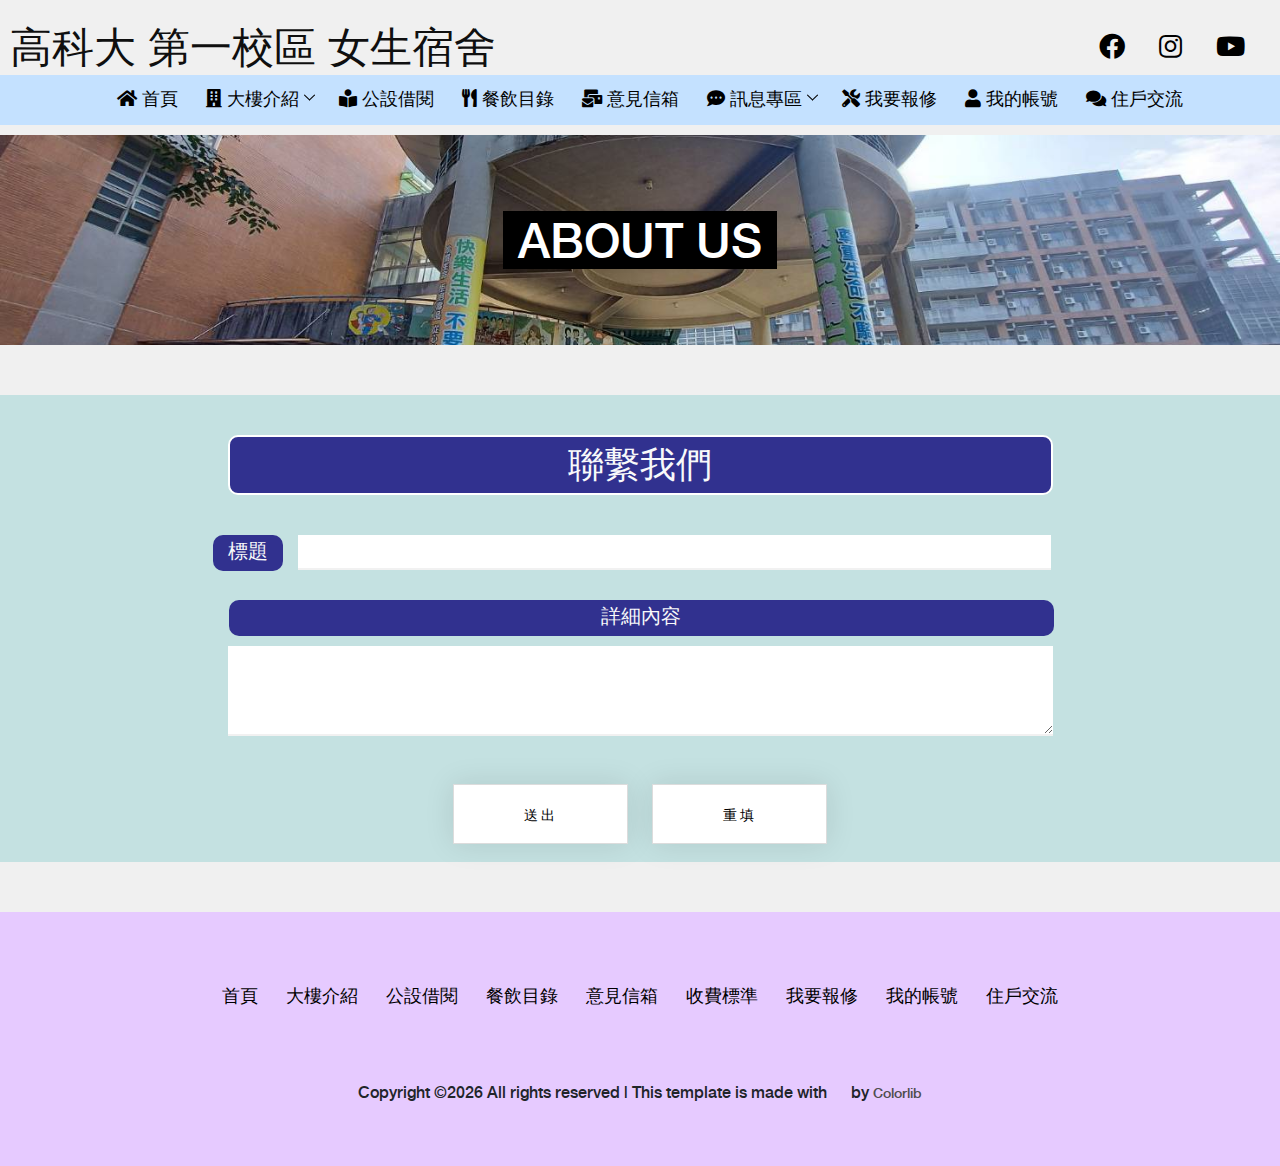
<file: opinion.html>
<!DOCTYPE html>
<html lang="en">

<head>
    <meta charset="UTF-8">
    <meta name="description" content="">
    <meta http-equiv="X-UA-Compatible" content="IE=edge">
    <meta name="viewport" content="width=device-width, initial-scale=1, shrink-to-fit=no">
    <!-- The above 4 meta tags *must* come first in the head; any other head content must come *after* these tags -->

    <!-- Title -->
    <title>高科大 第一校區 女生宿舍</title>

    <!-- Favicon -->
    <link rel="icon" href="img/core-img/favicon.ico">

    <!-- Style CSS -->
    <link rel="stylesheet" href="style.css">
    <link rel="stylesheet" href="css/all.css">

</head>

<body>
    <!-- Preloader -->
    <div id="preloader">
        <div class="preload-content">
            <div id="original-load"></div>
        </div>
    </div>

    <!-- Subscribe Modal -->
    <div class="subscribe-newsletter-area">
        <div class="modal fade" id="subsModal" tabindex="-1" role="dialog" aria-labelledby="subsModal" aria-hidden="true">
            <div class="modal-dialog modal-dialog-centered" role="document">
                <div class="modal-content">
                    <button type="button" class="close" data-dismiss="modal" aria-label="Close"><span aria-hidden="true">&times;</span></button>
                    <div class="modal-body">
                        <h5 class="title">Subscribe to my newsletter</h5>
                        <form action="#" class="newsletterForm" method="post">
                            <input type="email" name="email" id="subscribesForm2" placeholder="Your e-mail here">
                            <button type="submit" class="btn original-btn">Subscribe</button>
                        </form>
                    </div>
                </div>
            </div>
        </div>
    </div>

    <!-- ##### Header Area Start ##### -->
    <header class="header-area">

        <!-- Top Header Area -->
        <div class="top-header">
            <div class="rights h-100">
                <div class="row h-100 align-items-center">
                    <!-- Breaking News Area -->
                    <div class="col-12 col-sm-8">
                        <div class="breaking-news-area">
                            <div id="breakingNewsTicker" class="ticker">
                                <ul>
                                    <li><a href="index.html">高科大 第一校區 女生宿舍</a></li>
                                </ul>
                            </div>
                        </div>
                    </div>
                    <!-- Top Social Area -->
                    <div class="col-12 col-sm-4">
                        <div class="top-social-area">
                            <a href="https://www.facebook.com/NKUST.DOA/posts/2848278805246946/" data-toggle="tooltip" data-placement="bottom" title="Facebook"><i class="fab fa-facebook fa-2x"></i></a>
                            <a href="#" data-toggle="tooltip" data-placement="bottom" title="Instagram"><i class="fab fa-instagram fa-2x" aria-hidden="true"></i></a>
                            <a href="https://youtu.be/h0J7s_Grdx4" data-toggle="tooltip" data-placement="bottom" title="Youtube"><i class="fab fa-youtube fa-2x" aria-hidden="true"></i></a>
                        </div>
                    </div>
                </div>
            </div>
        </div>

        <!-- Nav Area -->
        <div class="original-nav-area" id="stickyNav">
            <div class="classy-nav-container breakpoint-off">
                <div class="container">
                    <!-- Classy Menu -->
                    <nav class="classy-navbar justify-content-end">

                        <!-- Navbar Toggler -->
                        <div class="classy-navbar-toggler">
                            <span class="navbarToggler"><span></span><span></span><span></span></span>
                        </div>

                        <!-- Menu -->
                        <div class="classy-menu" id="originalNav">
                            <!-- close btn -->
                            <div class="classycloseIcon">
                                <div class="cross-wrap"><span class="top"></span><span class="bottom"></span></div>
                            </div>

                            <!-- Nav Start -->
                            <div class="classynav">
                                <ul>
                                    <li><a href="index.html"><i class="fas fa-home"></i> 首頁</a></li>
                                    <li><a href="about-us.html"><i class="fas fa-building"></i> 大樓介紹</a>
                                        <ul class="dropdown">
                                            <li><a href="about-us.html">大樓介紹</a></li>
                                            <li><a href="about-us.html">K書中心</a></li>
                                            <li><a href="about-us.html">交誼廳</a></li>
                                            <li><a href="about-us.html">運動場地</a></li>
                                            <li><a href="about-us.html">收費標準</a></li>
                                        </ul>
                                    </li>
                                    <li><a href="public facilities.html"><i class="fas fa-book-reader"></i> 公設借閱</a></li>
                                    <li><a href="contact.html"><i class="fas fa-utensils"></i> 餐飲目錄</a></li>
                                    <li><a href="opinion.html"><i class="fas fa-mail-bulk"></i> 意見信箱</a></li>
                                    <li><a href="single-post.html"><i class="fas fa-comment-dots"></i> 訊息專區</a>
                                        <ul class="dropdown">
                                            <li><a href="single-post.html">公佈欄</a></li>
                                            <li><a href="activity.html">活動專區</a></li>
                                        </ul>
                                    </li>
                                    <li><a href="repair.html"><i class="fas fa-tools"></i> 我要報修</a></li>
                                    <li><a href="account.html"><i class="fas fa-user"></i> 我的帳號</a></li>
                                    <li><a href="resident communication list.html"><i class="fas fa-comments"></i> 住戶交流</a></li>
                                </ul>
                            </div>
                        </div>
                    </nav>
                </div>
            </div>
        </div>
    </header>
    <!-- ##### Header Area End ##### -->

       <!-- ##### Breadcumb Area Start ##### -->
       <div class="breadcumb-area bg-img" style="background-image: url(img/bg-img/b1.jpg);">
        <div class="container h-100">
            <div class="row h-100 align-items-center">
                <div class="col-12">
                    <div class="breadcumb-content text-center">
                        <h2>about us</h2>
                    </div>
                </div>
            </div>
        </div>
    </div>
    <!-- ##### Breadcumb Area End ##### -->

<!-- 意見信箱 -->
<div class="blog-wrapper section-padding-50 clearfix">
    <div class="opinion-bg-color">
        <div class="container">
            <div class="row justify-content-center">
                <!-- Contact Form Area -->
                <div class="col-12 col-md-10 col-lg-9">
                    <div class="contact-form">
                        <p></p><br>
                        <div class="opinion-tittle text-light">聯繫我們</div>
                        <p></p><br>
                        <!-- Contact Form -->
                        <form action="#" method="post">
                            <div class="row">
                                <div class="opinion-2px-text-collor text-light">
                                    <label>標題</label>
                                </div>
                                <div class="col-11 group">
                                    <input type="text" name="subject" id="subject" required>
                                    <span class="highlight"></span>
                                    <span class="bar"></span>
                                </div>
                                <div class="opinion-4px-textarea-collor text-light">
                                    <label>詳細內容</label>
                                </div>
                                <div class="col-12 group">
                                    <textarea name="message" id="message" required></textarea>
                                    <span class="highlight"></span>
                                    <span class="bar"></span>
                                </div>                               
                                <div class="col-12 button-align">
                                    <button type="submit" class="btn original-btn">送出</button>
                                    &nbsp;&nbsp;&nbsp;&nbsp;&nbsp;&nbsp;
                                    <button type="reset" class="btn original-btn">重填</button>
                                    <br><br><br><br>
                                </div>
                            </div>
                        </form>
                    </div>
                </div>
            </div>
        </div>
    </div>
</div>
<!-- End of 意見信箱 -->






    <!-- ##### Footer Area Start ##### -->
    <footer class="footer-area text-center">
        <div class="container">
            <div class="row">
                <div class="col-12">

                    <!-- Footer Nav Area -->
                    <div class="classy-nav-container breakpoint-off">
                        <!-- Classy Menu -->
                        <nav class="classy-navbar justify-content-center">

                            <!-- Navbar Toggler -->
                            <div class="classy-navbar-toggler">
                                <span class="navbarToggler"><span></span><span></span><span></span></span>
                            </div>

                            <!-- Menu -->
                            <div class="classy-menu">

                                <!-- close btn -->
                                <div class="classycloseIcon">
                                    <div class="cross-wrap"><span class="top"></span><span class="bottom"></span></div>
                                </div>

                                <!-- Nav Start -->
                                <div class="classynav">
                                    <ul>
                                        <li><a href="#">首頁</a></li>
                                        <li><a href="#">大樓介紹</a></li>
                                        <li><a href="#">公設借閱</a></li>
                                        <li><a href="#">餐飲目錄</a></li>
                                        <li><a href="#">意見信箱</a></li>
                                        <li><a href="#">收費標準</a></li>
                                        <li><a href="#">我要報修</a></li>
                                        <li><a href="#">我的帳號</a></li>
                                        <li><a href="#">住戶交流</a></li>
                                    </ul>
                                </div>
                                <!-- Nav End -->
                            </div>
                        </nav>
                    </div>

                    <!-- Footer Social Area -->
                    <div class="footer-social-area mt-30">
                        <a href="#" data-toggle="tooltip" data-placement="top" title="Pinterest"><i class="fa fa-pinterest" aria-hidden="true"></i></a>
                        <a href="#" data-toggle="tooltip" data-placement="top" title="Facebook"><i class="fa fa-facebook" aria-hidden="true"></i></a>
                        <a href="#" data-toggle="tooltip" data-placement="top" title="Twitter"><i class="fa fa-twitter" aria-hidden="true"></i></a>
                        <a href="#" data-toggle="tooltip" data-placement="top" title="Dribbble"><i class="fa fa-dribbble" aria-hidden="true"></i></a>
                        <a href="#" data-toggle="tooltip" data-placement="top" title="Behance"><i class="fa fa-behance" aria-hidden="true"></i></a>
                        <a href="#" data-toggle="tooltip" data-placement="top" title="Linkedin"><i class="fa fa-linkedin" aria-hidden="true"></i></a>
                    </div>
                </div>
            </div>
        </div>

<!-- Link back to Colorlib can't be removed. Template is licensed under CC BY 3.0. -->
Copyright &copy;<script>document.write(new Date().getFullYear());</script> All rights reserved | This template is made with <i class="fa fa-heart-o" aria-hidden="true"></i> by <a href="https://colorlib.com" target="_blank">Colorlib</a>
<!-- Link back to Colorlib can't be removed. Template is licensed under CC BY 3.0. -->

    </footer>
    <!-- ##### Footer Area End ##### -->

    <!-- jQuery (Necessary for All JavaScript Plugins) -->
    <script src="js/jquery/jquery-2.2.4.min.js"></script>
    <!-- Popper js -->
    <script src="js/popper.min.js"></script>
    <!-- Bootstrap js -->
    <script src="js/bootstrap.min.js"></script>
    <!-- Plugins js -->
    <script src="js/plugins.js"></script>
    <!-- Active js -->
    <script src="js/active.js"></script>

</body>

</html>
</file>
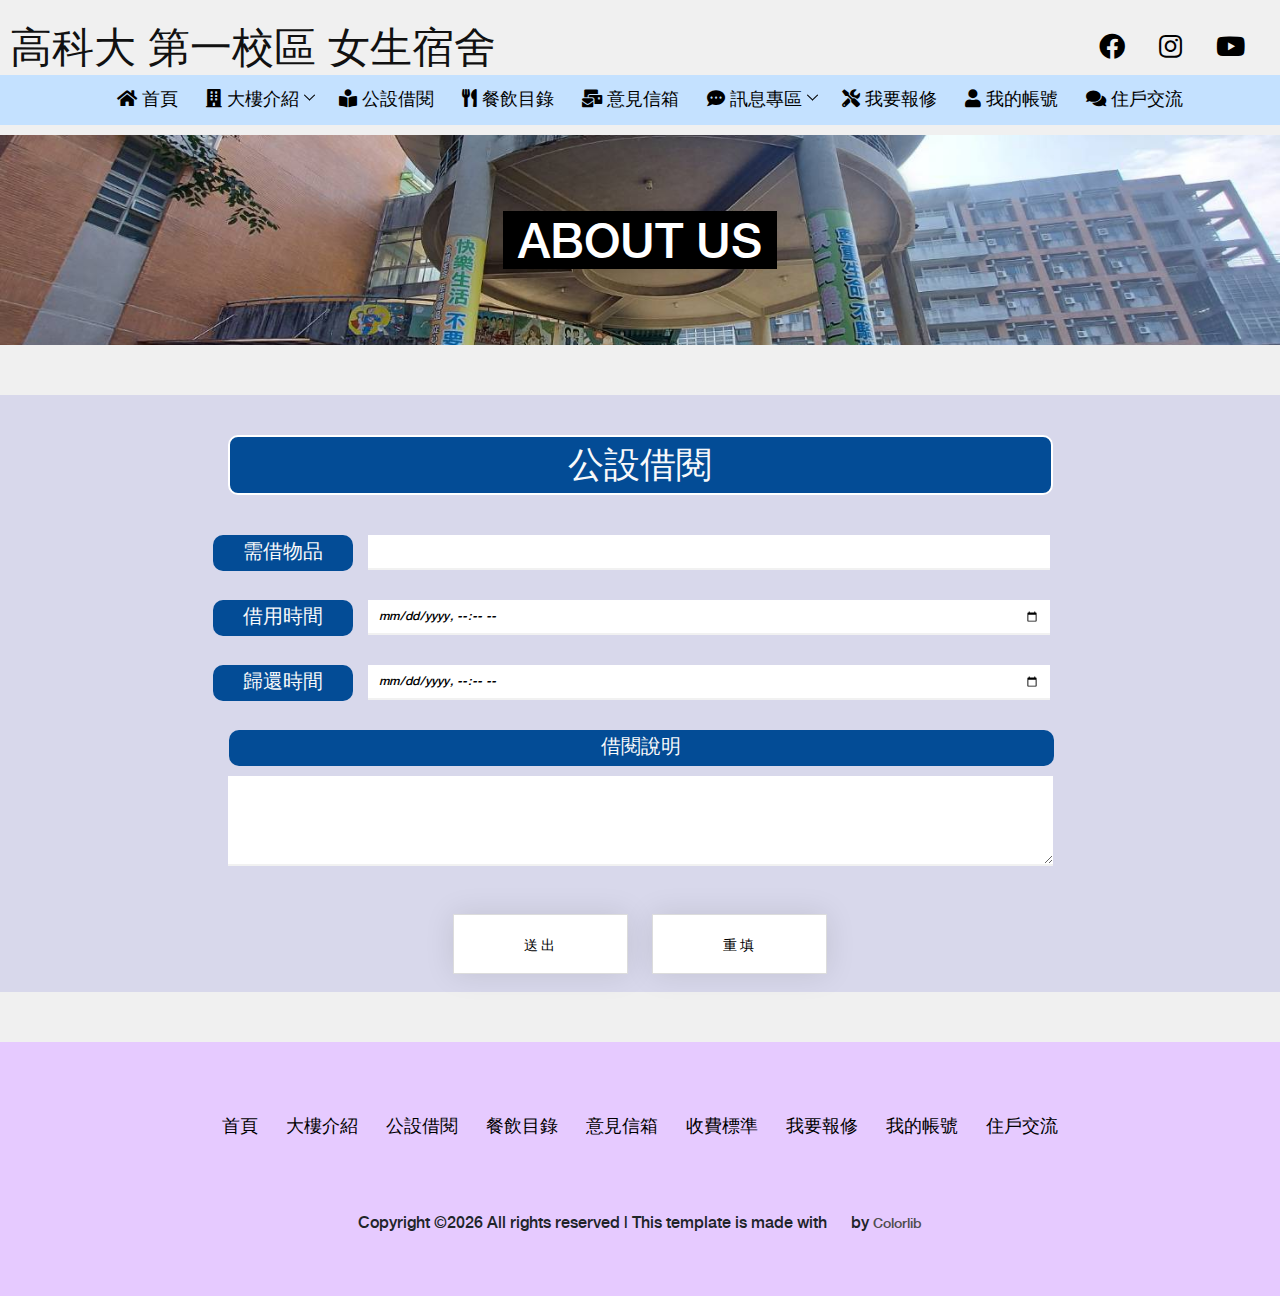
<file: public facilities.html>
<!DOCTYPE html>
<html lang="en">

<head>
    <meta charset="UTF-8">
    <meta name="description" content="">
    <meta http-equiv="X-UA-Compatible" content="IE=edge">
    <meta name="viewport" content="width=device-width, initial-scale=1, shrink-to-fit=no">
    <!-- The above 4 meta tags *must* come first in the head; any other head content must come *after* these tags -->

    <!-- Title -->
    <title>高科大 第一校區 女生宿舍</title>

    <!-- Favicon -->
    <link rel="icon" href="img/core-img/favicon.ico">

    <!-- Style CSS -->
    <link rel="stylesheet" href="style.css">
    <link rel="stylesheet" href="css/all.css">

</head>

<body>
    <!-- Preloader -->
    <div id="preloader">
        <div class="preload-content">
            <div id="original-load"></div>
        </div>
    </div>

    <!-- Subscribe Modal -->
    <div class="subscribe-newsletter-area">
        <div class="modal fade" id="subsModal" tabindex="-1" role="dialog" aria-labelledby="subsModal" aria-hidden="true">
            <div class="modal-dialog modal-dialog-centered" role="document">
                <div class="modal-content">
                    <button type="button" class="close" data-dismiss="modal" aria-label="Close"><span aria-hidden="true">&times;</span></button>
                    <div class="modal-body">
                        <h5 class="title">Subscribe to my newsletter</h5>
                        <form action="#" class="newsletterForm" method="post">
                            <input type="email" name="email" id="subscribesForm2" placeholder="Your e-mail here">
                            <button type="submit" class="btn original-btn">Subscribe</button>
                        </form>
                    </div>
                </div>
            </div>
        </div>
    </div>

    <!-- ##### Header Area Start ##### -->
    <header class="header-area">

               <!-- Top Header Area -->
               <div class="top-header">
                <div class="rights h-100">
                    <div class="row h-100 align-items-center">
                        <!-- Breaking News Area -->
                        <div class="col-12 col-sm-8">
                            <div class="breaking-news-area">
                                <div id="breakingNewsTicker" class="ticker">
                                    <ul>
                                        <li><a href="index.html">高科大 第一校區 女生宿舍</a></li>
                                    </ul>
                                </div>
                            </div>
                        </div>
                        <!-- Top Social Area -->
                        <div class="col-12 col-sm-4">
                            <div class="top-social-area">
                                <a href="https://www.facebook.com/NKUST.DOA/posts/2848278805246946/" data-toggle="tooltip" data-placement="bottom" title="Facebook"><i class="fab fa-facebook fa-2x"></i></a>
                                <a href="#" data-toggle="tooltip" data-placement="bottom" title="Instagram"><i class="fab fa-instagram fa-2x" aria-hidden="true"></i></a>
                                <a href="https://youtu.be/h0J7s_Grdx4" data-toggle="tooltip" data-placement="bottom" title="Youtube"><i class="fab fa-youtube fa-2x" aria-hidden="true"></i></a>
                            </div>
                        </div>
                    </div>
                </div>
            </div>

        <!-- Nav Area -->
        <div class="original-nav-area" id="stickyNav">
            <div class="classy-nav-container breakpoint-off">
                <div class="container">
                    <!-- Classy Menu -->
                    <nav class="classy-navbar justify-content-end">

                        <!-- Navbar Toggler -->
                        <div class="classy-navbar-toggler">
                            <span class="navbarToggler"><span></span><span></span><span></span></span>
                        </div>

                        <!-- Menu -->
                        <div class="classy-menu" id="originalNav">
                            <!-- close btn -->
                            <div class="classycloseIcon">
                                <div class="cross-wrap"><span class="top"></span><span class="bottom"></span></div>
                            </div>

                            <!-- Nav Start -->
                            <div class="classynav">
                                <ul>
                                    <li><a href="index.html"><i class="fas fa-home"></i> 首頁</a></li>
                                    <li><a href="about-us.html"><i class="fas fa-building"></i> 大樓介紹</a>
                                        <ul class="dropdown">
                                            <li><a href="about-us.html">大樓介紹</a></li>
                                            <li><a href="about-us.html">K書中心</a></li>
                                            <li><a href="about-us.html">交誼廳</a></li>
                                            <li><a href="about-us.html">運動場地</a></li>
                                            <li><a href="about-us.html">收費標準</a></li>
                                        </ul>
                                    </li>
                                    <li><a href="public facilities.html"><i class="fas fa-book-reader"></i> 公設借閱</a></li>
                                    <li><a href="contact.html"><i class="fas fa-utensils"></i> 餐飲目錄</a></li>
                                    <li><a href="opinion.html"><i class="fas fa-mail-bulk"></i> 意見信箱</a></li>
                                    <li><a href="single-post.html"><i class="fas fa-comment-dots"></i> 訊息專區</a>
                                        <ul class="dropdown">
                                            <li><a href="single-post.html">公佈欄</a></li>
                                            <li><a href="activity.html">活動專區</a></li>
                                        </ul>
                                    </li>
                                    <li><a href="repair.html"><i class="fas fa-tools"></i> 我要報修</a></li>
                                    <li><a href="account.html"><i class="fas fa-user"></i> 我的帳號</a></li>
                                    <li><a href="resident communication list.html"><i class="fas fa-comments"></i> 住戶交流</a></li>
                                </ul>
                            </div>
                        </div>
                    </nav>
                </div>
            </div>
        </div>
    </header>
    <!-- ##### Header Area End ##### -->

     <!-- ##### Breadcumb Area Start ##### -->
     <div class="breadcumb-area bg-img" style="background-image: url(img/bg-img/b1.jpg);">
        <div class="container h-100">
            <div class="row h-100 align-items-center">
                <div class="col-12">
                    <div class="breadcumb-content text-center">
                        <h2>about us</h2>
                    </div>
                </div>
            </div>
        </div>
    </div>
    <!-- ##### Breadcumb Area End ##### -->


   
<!-- 公設借閱 -->
<div class="blog-wrapper section-padding-50 clearfix">
    <div class="publicf-bg-color">
        <div class="container">
            <div class="row justify-content-center">
            <!-- Contact Form Area -->
                <div class="col-12 col-md-10 col-lg-9">
                    <div class="contact-form">
                        <p></p><br>
                        <div class="publicf-tittle text-light">公設借閱</div>
                        <p></p><br>
                        <!-- Contact Form -->
                        <form action="#" method="post">
                            <div class="row">

                                
                                <div class="publicf-4px-text-collor text-light">
                                    <label>需借物品</label>
                                </div>    
                                <div class="col-10 group">
                                    <input type="text" name="thing" id="thing" required>
                                    <span class="highlight"></span>
                                    <span class="bar"></span>
                                </div>

                                <div class="publicf-4px-text-collor text-light">
                                    <label>借用時間</label>
                                </div>    
                                <div class="col-10 group">
                                    <input type="datetime-local" name="time" id="time1" required>
                                    <span class="highlight"></span>
                                    <span class="bar"></span>
                                </div>
                                <br>
                                <div class="publicf-4px-text-collor text-light">
                                    <label>歸還時間</label>
                                </div>    
                                <div class="col-10 group">
                                    <input type="datetime-local" name="time" id="time2" required>
                                    <span class="highlight"></span>
                                    <span class="bar"></span>
                                </div>
                                <div class="publicf-4px-textarea-collor text-light">
                                    <label>借閱說明</label>
                                </div>    
                                <div class="col-12 group">
                                    <textarea  type="text" name="text" id="status" required></textarea>
                                    <span class="highlight"></span>
                                    <span class="bar"></span>
                                </div>


                                <div class="col-12 button-align">
                                    <button type="submit" class="btn original-btn">送出</button>
                                    &nbsp;&nbsp;&nbsp;&nbsp;&nbsp;&nbsp;
                                    <button type="reset" class="btn original-btn">重填</button>
                                    <br><br><br><br>
                                </div>
                            </div>
                        </form>
                    </div>
                </div>
            </div>
        </div>
    </div>
</div>
<!-- End of 公設借閱 -->

   

   

    <!-- ##### Footer Area Start ##### -->
    <footer class="footer-area text-center">
        <div class="container">
            <div class="row">
                <div class="col-12">

                    <!-- Footer Nav Area -->
                    <div class="classy-nav-container breakpoint-off">
                        <!-- Classy Menu -->
                        <nav class="classy-navbar justify-content-center">

                            <!-- Navbar Toggler -->
                            <div class="classy-navbar-toggler">
                                <span class="navbarToggler"><span></span><span></span><span></span></span>
                            </div>

                            <!-- Menu -->
                            <div class="classy-menu">

                                <!-- close btn -->
                                <div class="classycloseIcon">
                                    <div class="cross-wrap"><span class="top"></span><span class="bottom"></span></div>
                                </div>

                                <!-- Nav Start -->
                                <div class="classynav">
                                    <ul>
                                        <li><a href="#">首頁</a></li>
                                        <li><a href="#">大樓介紹</a></li>
                                        <li><a href="#">公設借閱</a></li>
                                        <li><a href="#">餐飲目錄</a></li>
                                        <li><a href="#">意見信箱</a></li>
                                        <li><a href="#">收費標準</a></li>
                                        <li><a href="#">我要報修</a></li>
                                        <li><a href="#">我的帳號</a></li>
                                        <li><a href="#">住戶交流</a></li>
                                    </ul>
                                </div>
                                <!-- Nav End -->
                            </div>
                        </nav>
                    </div>

                    <!-- Footer Social Area -->
                    <div class="footer-social-area mt-30">
                        <a href="#" data-toggle="tooltip" data-placement="top" title="Pinterest"><i class="fa fa-pinterest" aria-hidden="true"></i></a>
                        <a href="#" data-toggle="tooltip" data-placement="top" title="Facebook"><i class="fa fa-facebook" aria-hidden="true"></i></a>
                        <a href="#" data-toggle="tooltip" data-placement="top" title="Twitter"><i class="fa fa-twitter" aria-hidden="true"></i></a>
                        <a href="#" data-toggle="tooltip" data-placement="top" title="Dribbble"><i class="fa fa-dribbble" aria-hidden="true"></i></a>
                        <a href="#" data-toggle="tooltip" data-placement="top" title="Behance"><i class="fa fa-behance" aria-hidden="true"></i></a>
                        <a href="#" data-toggle="tooltip" data-placement="top" title="Linkedin"><i class="fa fa-linkedin" aria-hidden="true"></i></a>
                    </div>
                </div>
            </div>
        </div>

<!-- Link back to Colorlib can't be removed. Template is licensed under CC BY 3.0. -->
Copyright &copy;<script>document.write(new Date().getFullYear());</script> All rights reserved | This template is made with <i class="fa fa-heart-o" aria-hidden="true"></i> by <a href="https://colorlib.com" target="_blank">Colorlib</a>
<!-- Link back to Colorlib can't be removed. Template is licensed under CC BY 3.0. -->

    </footer>
    <!-- ##### Footer Area End ##### -->

    <!-- jQuery (Necessary for All JavaScript Plugins) -->
    <script src="js/jquery/jquery-2.2.4.min.js"></script>
    <!-- Popper js -->
    <script src="js/popper.min.js"></script>
    <!-- Bootstrap js -->
    <script src="js/bootstrap.min.js"></script>
    <!-- Plugins js -->
    <script src="js/plugins.js"></script>
    <!-- Active js -->
    <script src="js/active.js"></script>

</body>

</html>
</file>
<file: style.css>
/* [ -- Master Stylesheet -- ]

------------------------------------------------------
:: Template Name: Original - Lifestyle Blog Template
:: Author: Colorlib
:: Author URL: https://colorlib.com
:: Version: 1.0.0
:: Created: April 3, 2018
:: Last Updated: April 3, 2018
-------------------------------------------------- */
/* :: Import Fonts */
@import url("https://fonts.googleapis.com/css?family=Open+Sans:300,400,600,700");
@import url(css/bootstrap.min.css);
@import url(css/classy-nav.css);
@import url(css/animate.css);
@import url(css/owl.carousel.css);
@import url(css/font-awesome.min.css);
@font-face {
  font-family: 'helveticaneuebold';
  src: url("fonts/helvetica_neu_bold-webfont.woff2") format("woff2"), url("fonts/helvetica_neu_bold-webfont.woff") format("woff");
  font-weight: normal;
  font-style: normal; }
@font-face {
  font-family: 'helveticaneuemedium';
  src: url("fonts/helveticaneue_medium-webfont.woff2") format("woff2"), url("fonts/helveticaneue_medium-webfont.woff") format("woff");
  font-weight: normal;
  font-style: normal; }
/* :: Import All CSS */
/* :: Base CSS */
* {
  margin: 0;
  padding: 0; 
}

body {
  font-family: "helveticaneuemedium";
  background-color: #F0F0F0; } /*背景顏色*/

h1,
h2,
h3,
h4,
h5,
h6 {
  color: #000000;
  font-weight: 500;
  line-height: 1.3;
  font-family: "helveticaneuemedium"; }

p {
  color: #878787;
  font-size: 14px;
  line-height: 1.4;
  font-family: "helveticaneuemedium"; }

a {
  -webkit-transition-duration: 500ms;
  transition-duration: 500ms;
  text-decoration: none;
  outline: none;
  font-size: 14px;
  font-family: "helveticaneuemedium";
  color: #4f4d4d; }
  a:hover, a:focus {
    font-family: "helveticaneuemedium";
    -webkit-transition-duration: 500ms;
    transition-duration: 500ms;
    text-decoration: none;
    outline: none;
    font-size: 14px; }

#preloader {
  display: -webkit-box;
  display: -ms-flexbox;
  display: flex;
  -webkit-box-align: center;
  -ms-flex-align: center;
  -ms-grid-row-align: center;
  align-items: center;
  -webkit-box-pack: center;
  -ms-flex-pack: center;
  justify-content: center;
  background-color: #0d0d0d;
  position: fixed;
  width: 100%;
  height: 100%;
  z-index: 1000000; }

#original-load {
  width: 70px;
  height: 70px;
  border-radius: 50%;
  border: 3px;
  border-style: solid;
  border-color: transparent;
  border-top-color: #f1f1f1;
  -webkit-animation: original 2400ms linear infinite;
  animation: original 2400ms linear infinite;
  z-index: 999; }
  #original-load:before {
    content: "";
    position: absolute;
    top: 7.5px;
    left: 7.5px;
    right: 7.5px;
    bottom: 7.5px;
    border-radius: 50%;
    border: 3px;
    border-style: solid;
    border-color: transparent;
    border-top-color: #f1f1f1;
    -webkit-animation: original 2700ms linear infinite;
    animation: original 2700ms linear infinite; }
  #original-load:after {
    content: "";
    position: absolute;
    top: 20px;
    left: 20px;
    right: 20px;
    bottom: 20px;
    border-radius: 50%;
    border: 3px;
    border-style: solid;
    border-color: transparent;
    border-top-color: #f1f1f1;
    -webkit-animation: original 1800ms linear infinite;
    animation: original 1800ms linear infinite; }

@-webkit-keyframes original {
  0% {
    -webkit-transform: rotate(0deg);
    transform: rotate(0deg); }
  100% {
    -webkit-transform: rotate(360deg);
    transform: rotate(360deg); } }
@keyframes original {
  0% {
    -webkit-transform: rotate(0deg);
    transform: rotate(0deg); }
  100% {
    -webkit-transform: rotate(360deg);
    transform: rotate(360deg); } }
ul,
ol {
  margin: 0; }
  ul li,
  ol li {
    list-style: none; }

img {
  height: auto;
  max-width: 100%; }

.mt-15 {
  margin-top: 15px; }

.mt-30 {
  margin-top: 30px; }

.mt-50 {
  margin-top: 50px; }

.mt-70 {
  margin-top: 70px; }

.mt-100 {
  margin-top: 100px; }

.mb-15 {
  margin-bottom: 15px; }

.mb-30 {
  margin-bottom: 30px; }

.mb-50 {
  margin-bottom: 50px; }

.ml-15 {
  margin-left: 15px; }

.ml-30 {
  margin-left: 30px; }

.mr-15 {
  margin-right: 15px; }

.mr-30 {
  margin-right: 30px; }

.mb-70 {
  margin-bottom: 70px; }

.mb-100 {
  margin-bottom: 100px; }

.bg-img {
  background-position: center center;
  background-size: cover;
  background-repeat: no-repeat; }


.bg-transparent {
  background-color: transparent; }

.font-bold {
  font-weight: 700; }

.font-light {
  font-weight: 300; }

.height-400 {
  height: 400px !important; }

.height-500 {
  height: 500px !important; }

.height-600 {
  height: 600px !important; }

.height-700 {
  height: 700px !important; }

.height-800 {
  height: 800px !important; }

.section-padding-100 {
  padding: 100px 0; }

.section-padding-50 {
  padding: 50px 0; }

.section-padding-50-0 {
  padding: 50px 0 0 0; }

.section-padding-100-70 {
  padding: 100px 0 70px; }

.section-padding-100-50 {
  padding: 100px 0 50px; }

.section-padding-100-0 {
  padding: 100px 0 0; }
  .section-padding-50-0 {
    padding: 50px 0 0; }

  .section-padding-50-0-0 {
    padding: 50px 0 0; }

.section-padding-0-100 {
  padding: 0 0 100px; }
.section-padding-0-50 {
    padding: 0 0 50px; }

.section-padding-100-20 {
  padding: 100px 0 20px 0; }

#scrollUp {
  bottom: 60px;
  right: 60px;
  font-size: 13px;
  text-align: center;
  color: #878787;
  letter-spacing: 2px;
  border-bottom: 2px solid #878787;
  -webkit-transition-duration: 500ms;
  transition-duration: 500ms;
  text-transform: uppercase;
  padding: 5px 10px;
  line-height: 1; }
  #scrollUp:hover {
    color: #30336b;
    border-color: #30336b; }
  @media only screen and (min-width: 768px) and (max-width: 991px) {
    #scrollUp {
      bottom: 30px;
      right: 30px; } }
  @media only screen and (max-width: 767px) {
    #scrollUp {
      bottom: 30px;
      right: 30px; } }

.bg-gray {
  background-color: #f1f1f1; }

.background-overlay {
  position: relative;
  z-index: 2; }
  .background-overlay:after {
    position: absolute;
    z-index: -1;
    top: 0;
    left: 0;
    width: 100%;
    height: 100%;
    content: '';
    background-color: rgba(0, 0, 0, 0.6); }

.original-btn {
  position: relative;
  background-color: #ffffff;
  z-index: 1;
  padding: 0 30px;
  min-width: 175px;
  height: 60px;
  border: 1px solid;
  border-color: #dcdcdc;
  font-size: 14px;
  border-radius: 0;
  line-height: 59px;
  text-transform: uppercase;
  letter-spacing: 3px;
  font-family: "Open Sans", sans-serif;
  box-shadow: 0 0 30px rgba(0, 0, 0, 0.1);
  color: #000000; }
  .original-btn:hover, .original-btn:focus {
    font-family: "Open Sans", sans-serif;
    color: #ffffff;
    border-color: #30336b;
    background-color: #30336b; }

/* :: Header Area CSS */
.header-area {
  position: relative;
  width: 100%;
  z-index: 100;
  -webkit-transition-duration: 500ms;
  transition-duration: 500ms; }
  .header-area .top-header {
    height: 75px; }        /*原65*/
    @media only screen and (max-width: 767px) {
      .header-area .top-header {
        height: 90px; } }
    @media only screen and (min-width: 576px) and (max-width: 767px) {
      .header-area .top-header {
        height: 70px; } }
    .header-area .top-header .top-social-area {
      padding-right: 20px;
      padding-top: 20px;
      text-align: right; }
      @media only screen and (max-width: 767px) {
        .header-area .top-header .top-social-area {
          text-align: left; } }
      .header-area .top-header .top-social-area a {
        display: inline-block;
        padding: 5px 15px;
        color: #000000;
        font-size: 13px; }
        .header-area .top-header .top-social-area a:hover, .header-area .top-header .top-social-area a:focus {
          color: #30336b; }
        @media only screen and (min-width: 768px) and (max-width: 991px) {
          .header-area .top-header .top-social-area a {
            padding: 5px 7px; } }
        @media only screen and (max-width: 767px) {
          .header-area .top-header .top-social-area a {
            padding: 5px 7px; } }
        @media only screen and (min-width: 576px) and (max-width: 767px) {
          .header-area .top-header .top-social-area a {
            padding: 5px 4px; } }
  .header-area .logo-area {
    height: 170px;
    border-top: 1px solid #e1e1e1;
    border-bottom: 1px solid #e1e1e1; }
    @media only screen and (max-width: 767px) {
      .header-area .logo-area {
        height: 100px; } }
  .header-area .original-nav-area {
    height: 60px; }   /*原100*/
    @media only screen and (max-width: 767px) {
      .header-area .original-nav-area {
        height: 70px; } }
    /*.header-area .original-nav-area .subscribe-btn a {
      display: inline-block;
      min-width: 140px;
      height: 40px;
      background-color: #0d0d0d;
      color: #ffffff;
      border-radius: 0;
      font-size: 12px;
      text-transform: uppercase;
      line-height: 40px;
      padding: 0; }
      .header-area .original-nav-area .subscribe-btn a:hover, .header-area .original-nav-area .subscribe-btn a:focus {
        background-color: #30336b; }*/
    .header-area .original-nav-area .classynav ul li a {
      text-transform: uppercase;
      color: #000000; }  /* nav字體顏色*/
      .header-area .original-nav-area .classynav ul li a:focus, .header-area .original-nav-area .classynav ul li a:hover {
        color: #000000; }
    .header-area .original-nav-area .classy-nav-container {
      background-color: 		#C4E1FF; }   /* 上方選單列nav背景顏色 */
    .header-area .original-nav-area .classy-navbar { 
      height: 50px;       /*原100*/
      padding: 0; }
      @media only screen and (max-width: 767px) {
        .header-area .original-nav-area .classy-navbar {
          height: 50px; } }    /*原70*/
  .header-area .is-sticky .original-nav-area {
    background-color: #ffffff;
    margin-top: 0;
    box-shadow: 0 5px 15px rgba(0, 0, 0, 0.15);
    position: fixed;
    width: 100%;
    height: 50px;    /*原70*/
    top: 0;
    left: 0;
    right: 0;
    z-index: 900; }
    .header-area .is-sticky .original-nav-area .classy-navbar {
      height: 50px; }    /*原70*/

#breakingNewsTicker.ticker {
  width: 100%;
  text-align: left;
  padding-top: 10px;
  padding-left: 10px;      /* "高科大 第一校區 女生宿舍" 置中位置*/
  position: relative;
  overflow: hidden; }
  #breakingNewsTicker.ticker ul {
    width: 100%;
    position: relative; }
    #breakingNewsTicker.ticker ul li {
      display: none;
      width: 100%; }
      #breakingNewsTicker.ticker ul li a {
        color: #000000;
        font-size: 42px;
        text-transform: uppercase; }
        #breakingNewsTicker.ticker ul li a:hover {
          color: #30336b; }

.modal-backdrop.show {
  opacity: .8 !important; }

.subscribe-newsletter-area .modal-content {
  border-radius: 0; }
  .subscribe-newsletter-area .modal-content .modal-body {
    padding: 70px; }
    @media only screen and (max-width: 767px) {
      .subscribe-newsletter-area .modal-content .modal-body {
        padding: 40px 30px; } }
    .subscribe-newsletter-area .modal-content .modal-body .title {
      font-size: 18px;
      margin-bottom: 20px; }
    .subscribe-newsletter-area .modal-content .modal-body .newsletterForm {
      position: relative;
      z-index: 1; }
      .subscribe-newsletter-area .modal-content .modal-body .newsletterForm input {
        width: 100%;
        height: 60px;
        border: 1px solid #787878;
        font-size: 14px;
        font-family: "Open Sans", sans-serif;
        -webkit-transition-duration: 500ms;
        transition-duration: 500ms;
        font-style: italic;
        margin-bottom: 15px;
        padding: 0 30px; }
        .subscribe-newsletter-area .modal-content .modal-body .newsletterForm input:focus {
          border: 1px solid #000000; }
      .subscribe-newsletter-area .modal-content .modal-body .newsletterForm button[type="submit"] {
        background-color: #ffffff; }
        .subscribe-newsletter-area .modal-content .modal-body .newsletterForm button[type="submit"]:hover {
          background-color: #30336b;
          color: #ffffff; }
.subscribe-newsletter-area .close {
  position: absolute;
  top: -30px;
  right: 0;
  background-color: red !important;
  width: 30px;
  height: 30px;
  color: #ffffff;
  font-weight: 400; }
  .subscribe-newsletter-area .close:hover {
    color: #ffffff; }

/* :: Hero Slides Area CSS */
.hero-slides {
  position: relative;
  z-index: 1; }
  .hero-slides .single-hero-slide {
    position: relative;
    z-index: 1;
    height: 670px; }
    @media only screen and (min-width: 992px) and (max-width: 1199px) {
      .hero-slides .single-hero-slide {
        height: 500px; } }
    @media only screen and (min-width: 768px) and (max-width: 991px) {
      .hero-slides .single-hero-slide {
        height: 450px; } }
    @media only screen and (max-width: 767px) {
      .hero-slides .single-hero-slide {
        height: 250px; } }
    .hero-slides .single-hero-slide .slide-content {
      display: none; }
      .hero-slides .single-hero-slide .slide-content .post-tag {
        margin-bottom: 15px;
        display: block; }
        .hero-slides .single-hero-slide .slide-content .post-tag a {
          display: inline-block;
          padding: 3px 10px;
          background-color: #000000;
          border-radius: 2px;
          text-transform: uppercase;
          letter-spacing: 2px;
          font-size: 10px;
          color: #ffffff; }
      .hero-slides .single-hero-slide .slide-content h2 a {
        font-size: 40px;
        display: inline-block;
        padding: 12px 20px 5px;
        background-color: #000000;
        border-radius: 0;
        text-transform: uppercase;
        color: #ffffff;
        margin-bottom: 0; }
        @media only screen and (min-width: 992px) and (max-width: 1199px) {
          .hero-slides .single-hero-slide .slide-content h2 a {
            font-size: 30px; } }
        @media only screen and (min-width: 768px) and (max-width: 991px) {
          .hero-slides .single-hero-slide .slide-content h2 a {
            font-size: 24px; } }
        @media only screen and (max-width: 767px) {
          .hero-slides .single-hero-slide .slide-content h2 a {
            font-size: 12px;
            padding: 12px 10px 5px; } }
  .hero-slides .center .single-hero-slide .slide-content {
    display: block; }
  .hero-slides .owl-nav .owl-prev,
  .hero-slides .owl-nav .owl-next {
    background-color: #cbcbcb;
    top: 50%;
    margin-top: -20px;
    width: 40px;
    height: 40px;
    left: 7%;
    position: absolute;
    z-index: 20;
    text-align: center;
    font-size: 20px;
    color: #ffffff;
    line-height: 42px;
    border-radius: 2px;
    -webkit-transition-duration: 500ms;
    transition-duration: 500ms; }
    .hero-slides .owl-nav .owl-prev:hover, .hero-slides .owl-nav .owl-prev:focus,
    .hero-slides .owl-nav .owl-next:hover,
    .hero-slides .owl-nav .owl-next:focus {
      background-color: #0d0d0d;
      color: #ffffff; }
  .hero-slides .owl-nav .owl-next {
    left: auto;
    right: 7%; }

  .activity-bg-color{

    margin-bottom: 20px;
    background-color: 	#DFFFDF;
    }
  .blog-bg-color{
   background-color: 	#F1E1FF;
  }
  .blog-color-1{
    width: 100%;
    height: 36px;
    background-color:#E6E6F2;
  }
  .blog-color-2{
    background-color: #C4E1E1;
  }
 
  .publicf-bg-color{
    background-color:#D8D8EB;
  }
  .publicf-tittle{
    width:100%;
    height: 60px;
    font-size: 36px;
    border: 2px;
    border-style: solid;
    border-color: #ffffff;
    border-radius: 10px;
    line-height:60px;
    text-align: center;
    background-color: #034c96;
  }
  .publicf-2px-text-collor{
    width: 70px;
    height: 36px;
    font-size: 20px;
    border-radius: 10px;
    line-height:36px;
    text-align: center;
    background-color:	#034c96;
  }
  .publicf-4px-text-collor{
    width: 140px;
    height: 36px;
    font-size: 20px;
    border-radius: 10px;
    line-height:36px;
    text-align: center;
    background-color:	#034c96;
  }
  .publicf-4px-textarea-collor{
    width: 96.5%;
    height: 36px;
    margin-left: 16px;
    margin-bottom: 10px;
    font-size: 20px;
    border-radius: 10px;
    line-height:36px;
    text-align: center;
    background-color:	#034c96;
  }

  .opinion-bg-color{
    background-color:	#C4E1E1;
  }
  .opinion-tittle{
    width:100%;
    height: 60px;
    font-size: 36px;
    border: 2px;
    border-style: solid;
    border-color: #ffffff;
    border-radius: 10px;
    line-height:60px;
    text-align: center;
    background-color: #31318f;
  }
  .opinion-2px-text-collor{
    width: 70px;
    height: 36px;
    font-size: 20px;
    border-radius: 10px;
    line-height:36px;
    text-align: center;
    background-color:	#31318f;
  }
  .opinion-4px-text-collor{
    width: 140px;
    height: 36px;
    font-size: 20px;
    border-radius: 10px;
    line-height:36px;
    text-align: center;
    background-color:	#31318f;
  }
  .opinion-4px-textarea-collor{
    width: 96.5%;
    height: 36px;
    margin-left: 16px;
    margin-bottom: 10px;
    font-size: 20px;
    border-radius: 10px;
    line-height:36px;
    text-align: center;
    background-color:	#31318f;
  }
  .repair-bg-color{
    background-color:	#E2C2DE;
  }
  .repair-tittle{
    width:100%;
    height: 60px;
    font-size: 36px;
    border: 2px;
    border-style: solid;
    border-color: #ffffff;
    border-radius: 10px;
    line-height:60px;
    text-align: center;
    background-color: #5151A2;
  }
  .repair-2px-text-collor{
    width: 70px;
    height: 36px;
    font-size: 20px;
    border-radius: 10px;
    line-height:36px;
    text-align: center;
    background-color:		#5151A2;
  }
  .repair-4px-text-collor{
    width: 140px;
    height: 36px;
    font-size: 20px;
    border-radius: 10px;
    line-height:36px;
    text-align: center;
    background-color:		#5151A2;
  }
  .repair-4px-textarea-collor{
    width: 96.5%;
    height: 36px;
    margin-left: 16px;
    margin-bottom: 10px;
    font-size: 20px;
    border-radius: 10px;
    line-height:36px;
    text-align: center;
    background-color:		#5151A2;
  }


/* Blog Content Area CSS */
.single-blog-area {
  position: relative;
  z-index: 1; }
  .single-blog-area .single-blog-thumbnail {
    position: relative;
    z-index: 1; }
    .single-blog-area .single-blog-thumbnail img {
      width: 100%; }
    .single-blog-area .single-blog-thumbnail .post-date {
      position: absolute;
      z-index: 10;
      left: 15px;
      top: 15px;
      border: 1px solid #444141;
      background-color: #ffffff;
      padding: 20px 8px;
      text-align: center; }
      .single-blog-area .single-blog-thumbnail .post-date a {
        font-size: 24px;
        text-transform: uppercase;
        color: #000000;
        line-height: 1;
        font-family: "helveticaneuemedium"; }
        .single-blog-area .single-blog-thumbnail .post-date a span {
          display: block;
          font-family: "Open Sans", sans-serif;
          font-size: 11px;
          color: #000000; }

  .single-blog-area .single-blog-content .line {
    background-color: #575757;   
    width: 26px;
    height: 2px;
    margin-bottom: 20px; }
  .single-blog-area .single-blog-content .post-tag {
    color: #a1a1a1;
    font-size: 11px;
    text-transform: uppercase;
    letter-spacing: 3px;
    margin-bottom: 10px;
    display: block; }
    .single-blog-area .single-blog-content .post-tag:hover, .single-blog-area .single-blog-content .post-tag:focus {
      color: #000000; }
  .single-blog-area .single-blog-content h4 a {
    display: inline-block;
    color: #000000;
    font-size: 24px;
    margin-bottom: 30px; }
    .single-blog-area .single-blog-content h4 a:hover, .single-blog-area .single-blog-content h4 a:focus {
      color: #30336b; }
    @media only screen and (min-width: 992px) and (max-width: 1199px) {
      .single-blog-area .single-blog-content h4 a {
        margin-bottom: 20px; } }
  .single-blog-area .single-blog-content > p {
    line-height: 2;
    margin-bottom: 70px; }
    @media only screen and (min-width: 992px) and (max-width: 1199px) {
      .single-blog-area .single-blog-content > p {
        margin-bottom: 30px; } }
  .single-blog-area .single-blog-content .post-meta p {
    font-size: 9px;
    text-transform: uppercase;
    margin-bottom: 0;
    letter-spacing: 3px;
    display: inline-block; }
    .single-blog-area .single-blog-content .post-meta p:first-of-type {
      margin-right: 30px; }
    .single-blog-area .single-blog-content .post-meta p a {
      font-size: 9px;
      text-transform: uppercase;
      color: #000000;
      letter-spacing: 3px; }
  .single-blog-area.blog-style-2 .single-blog-content > p {
    margin-bottom: 30px; }

.single-catagory-area {
  position: relative;
  z-index: 1; }
  .single-catagory-area .catagory-title {
    background-color: #000000;
    top: 50%;
    left: 50%;
    width: 226px;
    height: 156px;
    position: absolute;
    z-index: 10;
    -webkit-transform: translate(-50%, -50%);
    transform: translate(-50%, -50%);
    display: -webkit-box;
    display: -ms-flexbox;
    display: flex;
    -webkit-box-align: center;
    -ms-flex-align: center;
    -ms-grid-row-align: center;
    align-items: center;
    -webkit-box-pack: center;
    -ms-flex-pack: center;
    justify-content: center;
    -webkit-transition-duration: 500ms;
    transition-duration: 500ms; }
    .single-catagory-area .catagory-title:hover {
      background-color: #30336b; }
    .single-catagory-area .catagory-title a {
      font-size: 10px;
      color: #ffffff;
      letter-spacing: 3px;
      display: inline-block;
      text-transform: uppercase; }

.post-tag-content {
  position: absolute;
  width: 1140px;
  top: 0;
  left: 50%;
  -webkit-transform: translateX(-50%);
  transform: translateX(-50%); }
  @media only screen and (min-width: 992px) and (max-width: 1199px) {
    .post-tag-content {
      width: 100%; } }
  @media only screen and (min-width: 768px) and (max-width: 991px) {
    .post-tag-content {
      width: 100%; } }
  @media only screen and (max-width: 767px) {
    .post-tag-content {
      width: 100%; } }

@media only screen and (min-width: 768px) and (max-width: 991px) {
  .post-sidebar-area {
    margin-top: 100px; } }
@media only screen and (max-width: 767px) {
  .post-sidebar-area {
    margin-top: 100px; } }

.sidebar-widget-area {
  position: relative;
  z-index: 1;
  margin-bottom: 60px; }
  .sidebar-widget-area .search-form {
    position: relative;
    z-index: 1; }
    .sidebar-widget-area .search-form input[type="search"] {
      width: 100%;
      height: 40px;
      border: none;
      border-bottom: 1px solid #bbbec1;
      font-size: 12px;
      font-style: italic;
      font-family: "Open Sans", sans-serif;
      color: #bbbec1;
      -webkit-transition-duration: 500ms;
      transition-duration: 500ms; }
      .sidebar-widget-area .search-form input[type="search"]:focus {
        border-bottom: 1px solid #000000; }
    .sidebar-widget-area .search-form input[type="submit"] {
      display: none; }
  .sidebar-widget-area .newsletterForm {
    position: relative;
    z-index: 1; }
    .sidebar-widget-area .newsletterForm input {
      width: 100%;
      height: 40px;
      border: 1px solid #787878;
      font-size: 13px;
      font-family: "Open Sans", sans-serif;
      -webkit-transition-duration: 500ms;
      transition-duration: 500ms;
      font-style: italic;
      color: #b2b2b2;
      margin-bottom: 15px;
      padding: 0 25px; }
      .sidebar-widget-area .newsletterForm input:focus {
        border: 1px solid #000000; }
    .sidebar-widget-area .newsletterForm button[type="submit"] {
      background-color: #ffffff;
      -webkit-transition-duration: 500ms;
      transition-duration: 500ms; }
      .sidebar-widget-area .newsletterForm button[type="submit"]:hover {
        background-color: #30336b; }
  .sidebar-widget-area .title {
    font-size: 18px;
    margin-bottom: 52px; }
    .sidebar-widget-area .title.subscribe-title {
      margin-bottom: 20px; }
  .sidebar-widget-area .single-blog-post {
    margin-bottom: 25px; }
    .sidebar-widget-area .single-blog-post .post-thumbnail {
      -webkit-box-flex: 0;
      -ms-flex: 0 0 115px;
      flex: 0 0 115px;
      min-width: 115px;
      padding-right: 15px; }
    .sidebar-widget-area .single-blog-post .post-content .post-tag {
      color: #a1a1a1;
      font-size: 11px;
      text-transform: uppercase;
      margin-bottom: 10px; }
      .sidebar-widget-area .single-blog-post .post-content .post-tag:hover, .sidebar-widget-area .single-blog-post .post-content .post-tag:focus {
        color: #000000; }
    .sidebar-widget-area .single-blog-post .post-content h4 {
      margin-bottom: 10px;
      line-height: 1; }
      .sidebar-widget-area .single-blog-post .post-content h4 .post-headline {
        font-size: 16px;
        color: #000000; }
    .sidebar-widget-area .single-blog-post .post-content .post-meta p {
      margin-bottom: 0; }
      .sidebar-widget-area .single-blog-post .post-content .post-meta p a {
        font-size: 11px;
        color: #878787;
        font-family: "Open Sans", sans-serif;
        text-transform: uppercase; }
        .sidebar-widget-area .single-blog-post .post-content .post-meta p a:hover, .sidebar-widget-area .single-blog-post .post-content .post-meta p a:focus {
          color: #000000; }
  .sidebar-widget-area .tags {
    display: -webkit-box;
    display: -ms-flexbox;
    display: flex;
    -ms-flex-wrap: wrap;
    flex-wrap: wrap;
    margin-top: -5px;
    margin-left: -5px; }
    .sidebar-widget-area .tags a {
      display: block;
      padding: 0 35px;
      border: 1px solid #c5c5c5;
      font-size: 12px;
      color: #000000;
      height: 45px;
      line-height: 43px;
      margin: 5px; }
      .sidebar-widget-area .tags a:hover, .sidebar-widget-area .tags a:focus {
        border: 1px solid #30336b;
        color: #ffffff;
        background-color: #30336b; }
      @media only screen and (min-width: 992px) and (max-width: 1199px) {
        .sidebar-widget-area .tags a {
          padding: 0 20px; } }
      @media only screen and (min-width: 768px) and (max-width: 991px) {
        .sidebar-widget-area .tags a {
          padding: 0 15px; } }

.tittle-text-size{
  font-size: 30px;
  color: #000000;
  
}

.instagram-feed-area {
  position: relative;
  z-index: 1;
  border-top: 1px solid #dcdcdc; }
  .instagram-feed-area .insta-title {
    text-align: center; }
    .instagram-feed-area .insta-title h5 {
      margin-bottom: 0;
      padding: 40px 0;
      font-size: 18px; }
  .instagram-feed-area .single-insta-feed {
    position: relative;
    z-index: 1;
    clear: both; }
    .instagram-feed-area .single-insta-feed .hover-effects a {
      display: block;
      color: #ffffff;
      font-size: 30px;
      position: absolute;
      width: 100%;
      height: 100%;
      top: 0;
      left: 0;
      z-index: 10;
      background-color: rgba(48, 51, 107, 0.95);
      opacity: 0;
      visibility: hidden; }
    .instagram-feed-area .single-insta-feed:hover .hover-effects a, .instagram-feed-area .single-insta-feed:focus .hover-effects a {
      opacity: 1;
      visibility: visible; }

.breadcumb-area {
  position: relative;
  z-index: 1;
  height: 210px; }
  .breadcumb-area .breadcumb-content h2 {
    padding: 10px 15px 0;
    margin-bottom: 0;
    font-size: 48px;
    background-color: #000000;
    color: #ffffff;
    display: inline-block;
    text-transform: uppercase;
    line-height: 1; }
    @media only screen and (max-width: 767px) {
      .breadcumb-area .breadcumb-content h2 {
        font-size: 30px; } }

.blog-post-author {
  position: relative;
  z-index: 1;
  padding: 70px 0;
  border-top: 1px solid;
  border-bottom: 1px solid;
  border-color: #c5c5c5; }
  .blog-post-author .author-thumbnail {
    -webkit-box-flex: 0;
    -ms-flex: 0 0 132px;
    flex: 0 0 132px;
    min-width: 132px;
    padding-right: 20px;
    width: 112px;
    height: 112px;
    border-radius: 50%; }
    @media only screen and (max-width: 767px) {
      .blog-post-author .author-thumbnail {
        -webkit-box-flex: 0;
        -ms-flex: 0 0 90px;
        flex: 0 0 90px;
        min-width: 90px; } }
    .blog-post-author .author-thumbnail img {
      border-radius: 50%; }
  .blog-post-author .author-info .line {
    background-color: #c8c8c8;
    width: 26px;
    height: 2px;
    margin-bottom: 20px; }
  .blog-post-author .author-info .author-role {
    color: #a1a1a1;
    font-size: 11px;
    text-transform: uppercase;
    letter-spacing: 3px;
    margin-bottom: 10px;
    display: block; }
  .blog-post-author .author-info h4 a {
    display: inline-block;
    color: #000000;
    font-size: 24px;
    margin-bottom: 0; }
  .blog-post-author .author-info p {
    line-height: 2;
    margin-bottom: 0;
    font-family: "Open Sans", sans-serif; }

.single-blog-wrapper .single-blog-area .single-blog-content p { 
  font-family: "Open Sans", sans-serif; }


.comment_area {
  border-bottom: 1px solid #c5c5c5;
  padding-bottom: 40px; }
  .comment_area .title {
    margin-bottom: 50px; }
  @media only screen and (max-width: 767px) {
    .comment_area .comment-content {
      padding: 20px 15px; } }
  .comment_area .comment-content .comment-author {
    -webkit-box-flex: 0;
    -ms-flex: 0 0 79px;
    flex: 0 0 79px;
    min-width: 79px;
    margin-right: 55px;
    border-radius: 50%; }
    @media only screen and (max-width: 767px) {
      .comment_area .comment-content .comment-author {
        -webkit-box-flex: 0;
        -ms-flex: 0 0 60px;
        flex: 0 0 60px;
        min-width: 60px;
        margin-right: 15px; } }
    .comment_area .comment-content .comment-author img {
      border-radius: 50%; }
  .comment_area .comment-content .comment-meta {
    margin-bottom: 30px; }
    .comment_area .comment-content .comment-meta .post-date {
      color: #a1a1a1;
      font-size: 11px;
      text-transform: uppercase;
      letter-spacing: 3px;
      margin-bottom: 0;
      display: block; }
    .comment_area .comment-content .comment-meta .post-author {
      margin-bottom: 15px;
      display: block; }
    .comment_area .comment-content .comment-meta p {
      margin-bottom: 15px;
      font-size: 14px;
      font-family: "Open Sans", sans-serif;
      line-height: 2; }
    .comment_area .comment-content .comment-meta .comment-reply {
      font-size: 11px;
      color: #000000;
      font-family: "Open Sans", sans-serif;
      text-transform: uppercase; }
  .comment_area .single_comment_area {
    margin-bottom: 30px; }
    .comment_area .single_comment_area:last-of-type {
      margin-bottom: 0; }
  .comment_area .children .single_comment_area {
    margin-left: 50px;
    margin-top: 30px; }
    @media only screen and (max-width: 767px) {
      .comment_area .children .single_comment_area {
        margin-left: 15px; } }

.single_comment_area .children .single_comment_area .comment-meta {
  margin-bottom: 0; }

.cool-facts-area {
  position: relative;
  z-index: 1;
  background-attachment: fixed; }
  .cool-facts-area .single-blog-area .line {
    margin: 0 auto 15px;
    background-color: #ffffff; }
  .cool-facts-area .single-blog-area .post-tag {
    color: #ffffff; }
  .cool-facts-area .single-blog-area .post-headline {
    color: #ffffff; }
  .cool-facts-area .single-blog-area p {
    color: #ffffff; }
  .cool-facts-area .single-cool-facts-area h2 {
    font-size: 72px;
    color: #ffffff;
    line-height: 1; }
  .cool-facts-area .single-cool-facts-area p {
    margin-bottom: 0;
    font-size: 18px;
    color: #ffffff; }

/* Contact Area CSS */
.contact-form h5,
.post-a-comment-area h5 {
  font-size: 18px;
  color: #000000;
  margin-bottom: 30px; }
.contact-form button,
.post-a-comment-area button {
  background-color: #ffffff; }
.button-align{  
  display: flex;
  justify-content: center; 
  align-items: center; 
}


/*nav css*/
/*大小顏色*/
.sidebar1{
  position: fixed;
  width: 170px;
  height: 100%;
  top: 180px;
  left: 20px;
  z-index: 1;
}

/*選單間距*/
.sidebar1 ul li{
  margin: 25px 0;
}

.sidebar1 span {
width:170px;
height:70px;
background-color:	#ECFFFF;
margin-bottom: 20px;
}
.sidebar1 span beenselect{
  width:170px;
  height:70px;
  background-color:	#007979;
}

/*選單文字顏色 位置*/
.sidebar1 ul li a{
  font-size: 18px;
  color:#000000;
  padding:0 30px;
}

/*游標移過的顏色*/
.sidebar1 .nav:hover{
background:#316399;
}

.sidebar1 ul li a:hover{
  color: #C4E1FF;
  margin-left:5px;
  transition: 0.4s;
}

/*公佈欄CSS*/
.billboard-public a label{
  width: 100%;
  height: 60px;
  margin-bottom: 20px;
  border-radius: 5px;
  border: transparent;
  border-style: solid;
  background-color: #fad2d2;
  font-size: 20px;
  text-indent: 10px;
  text-align: left;
  line-height: 60px;
}



/*最新消息CSS*/
.billboard-text a label{
  width: 100%;
  height: 60px;
  margin-bottom: 30px;
  border: #000000;
  border-radius: 5px;
  border-style: solid;
  background-color: #ffffff;
  font-size: 20px;
  text-indent: 10px;
  text-align: left;
  line-height: 60px;
}

/*最新消息CSS*/

.billboard-path a{
  font-size: 25px;
  margin-left: 10px;
}


/* Form CSS */
.group {
  position: relative;
  z-index: 1;
  margin-bottom: 30px; }
  .group input,
  .group textarea {
    font-size: 12px;
    font-style: italic;
    padding: 10px;
    display: block;
    width: 100%;
    height: 35px;
    border: none;
    border-bottom: 2px solid;
    border-color: #f1f1f1; }
    .group input:focus,
    .group textarea:focus {
      outline: none;
      box-shadow: none; }
  .group label {
    color: #878787;
    font-style: italic;
    font-size: 12px;
    font-weight: normal;
    position: absolute;
    pointer-events: none;
    left: 0;
    top: 5px;
    transition: 0.5s ease all; }
  .group .bar {
    position: relative;
    display: block;
    width: 100%; }
    .group .bar:before, .group .bar:after {
      content: '';
      height: 2px;
      width: 0;
      bottom: 0;
      position: absolute;
      background-color: #30336b;
      transition: 0.5s ease all; }
    .group .bar:before {
      left: 50%; }
    .group .bar:after {
      right: 50%; }
  .group .highlight {
    position: absolute;
    height: 60%;
    width: 100px;
    top: 25%;
    left: 0;
    pointer-events: none;
    opacity: 0.5; }
  .group textarea {
    min-height: 90px; }

/* Form Active State */
input:focus ~ label,
textarea:focus ~ label,
input:valid ~ label,
textarea:valid ~ label {
  top: -15px;
  font-size: 12px;
  color: #30336b; }

input:focus ~ .bar:before,
textarea:focus ~ .bar:before,
input:focus ~ .bar:after,
textarea:focus ~ .bar:after {
  width: 50%; }

input:focus ~ .highlight,
textarea:focus ~ .highlight {
  -webkit-animation: inputHighlighter 0.3s ease;
  animation: inputHighlighter 0.3s ease; }

/* Animations */
@-webkit-keyframes inputHighlighter {
  from {
    background-color: #30336b; }
  to {
    width: 0;
    background-color: transparent; } }
@-moz-keyframes inputHighlighter {
  from {
    background-color: #30336b; }
  to {
    width: 0;
    background-color: transparent; } }
@keyframes inputHighlighter {
  from {
    background-color: #30336b; }
  to {
    width: 0;
    background-color: transparent; } }
.map-area {
  position: relative;
  z-index: 1; }
  .map-area #googleMap {
    width: 100%;
    height: 690px; }
    @media only screen and (min-width: 992px) and (max-width: 1199px) {
      .map-area #googleMap {
        height: 500px; } }
    @media only screen and (min-width: 768px) and (max-width: 991px) {
      .map-area #googleMap {
        height: 450px; } }
    @media only screen and (max-width: 767px) {
      .map-area #googleMap {
        height: 400px; } }

/* Search bar */
#search-wrapper {
  display: inline-block;
  position: relative;
  right: 7px;
  margin-left: 50px; }
  @media only screen and (min-width: 992px) and (max-width: 1199px) {
    #search-wrapper {
      margin-left: 15px; } }
  @media only screen and (min-width: 768px) and (max-width: 991px) {
    #search-wrapper {
      margin-left: 0; } }
  @media only screen and (max-width: 767px) {
    #search-wrapper {
      margin-left: 0; } }
  @media only screen and (min-width: 768px) and (max-width: 991px) {
    #search-wrapper {
      margin-top: 15px;
      padding-left: 1em; } }
  @media only screen and (max-width: 767px) {
    #search-wrapper {
      margin-top: 15px;
      padding-left: 1em; } }
  #search-wrapper.search-expanded #close-icon:before {
    -webkit-animation: cross-1-in 0.25s linear 0s forwards;
    animation: cross-1-in 0.25s linear 0s forwards; }
  #search-wrapper.search-expanded #close-icon:after {
    -webkit-animation: cross-2-in 0.25s linear 0.2s forwards;
    animation: cross-2-in 0.25s linear 0.2s forwards; }
  #search-wrapper.search-expanded:after {
    -webkit-animation: lens-out 0.5s linear 1 forwards;
    animation: lens-out 0.5s linear 1 forwards; }
  #search-wrapper:after {
    position: absolute;
    bottom: 3px;
    right: -9px;
    display: block;
    content: "";
    width: 14px;
    height: 2px;
    background-color: #000000;
    -webkit-transform: rotate(45deg) scaleX(0);
    transform: rotate(45deg) scaleX(0);
    transform-origin: 0 50%;
    -webkit-animation: lens-in 0.6s linear 0.9s forwards;
    animation: lens-in 0.6s linear 0.9s forwards; }
  #search-wrapper #search {
    background: none;
    border: 2px solid;
    border-color: #000000;
    outline: none;
    padding: 0 9px;
    border-radius: 1000px;
    width: 0;
    transition: all 0.3s 0.6s;
    font-size: 12px; }
    #search-wrapper #search::-webkit-input-placeholder {
      color: rgba(0, 0, 0, 0.6); }
    #search-wrapper #search:focus {
      width: 270px;
      padding: 7px 15px; }
      @media only screen and (min-width: 992px) and (max-width: 1199px) {
        #search-wrapper #search:focus {
          width: 170px; } }
      @media only screen and (max-width: 767px) {
        #search-wrapper #search:focus {
          width: 200px; } }
  #search-wrapper #close-icon {
    cursor: pointer;
    position: absolute;
    right: 10px;
    top: 50%;
    width: 20px;
    height: 20px;
    -webkit-transform: translateY(-1px);
    transform: translateY(-1px);
    transition: 0.2s all;
    display: none; }
    #search-wrapper #close-icon[style*="display: block"] {
      color: red; }
      #search-wrapper #close-icon[style*="display: block"]:before {
        -webkit-transform: rotate(45deg) scaleX(1) translateY(10px);
        transform: rotate(45deg) scaleX(1) translateY(10px); }
      #search-wrapper #close-icon[style*="display: block"]:after {
        -webkit-transform: rotate(-45deg) scaleX(1) translateY(-10px);
        transform: rotate(-45deg) scaleX(1) translateY(-10px); }
    #search-wrapper #close-icon:before, #search-wrapper #close-icon:after {
      display: block;
      content: "";
      position: absolute;
      width: 20px;
      height: 2px;
      background-color: #878787;
      transform-origin: 100% 50%; }
    #search-wrapper #close-icon:before {
      -webkit-transform: rotate(45deg) scaleX(0) translateY(10px);
      transform: rotate(45deg) scaleX(0) translateY(10px); }
    #search-wrapper #close-icon:after {
      -webkit-transform: rotate(-45deg) scaleX(0) translateY(-10px);
      transform: rotate(-45deg) scaleX(0) translateY(-10px); }
    #search-wrapper #close-icon.closing:before {
      -webkit-animation: cross-1-out 0.25s linear 0s forwards;
      animation: cross-1-out 0.25s linear 0s forwards; }
    #search-wrapper #close-icon.closing:after {
      -webkit-animation: cross-2-out 0.25s linear 0.2s forwards;
      animation: cross-2-out 0.25s linear 0.2s forwards; }

@-webkit-keyframes lens-out {
  0% {
    -webkit-transform: rotate(45deg) scaleX(1);
    transform: rotate(45deg) scaleX(1); }
  30% {
    -webkit-transform: rotate(45deg) scaleX(1.4);
    transform: rotate(45deg) scaleX(1.4); }
  100% {
    -webkit-transform: rotate(45deg) scaleX(0);
    transform: rotate(45deg) scaleX(0); } }
@keyframes lens-out {
  0% {
    -webkit-transform: rotate(45deg) scaleX(1);
    transform: rotate(45deg) scaleX(1); }
  30% {
    -webkit-transform: rotate(45deg) scaleX(1.4);
    transform: rotate(45deg) scaleX(1.4); }
  100% {
    -webkit-transform: rotate(45deg) scaleX(0);
    transform: rotate(45deg) scaleX(0); } }
@-webkit-keyframes lens-in {
  0% {
    -webkit-transform: rotate(45deg) scaleX(0);
    transform: rotate(45deg) scaleX(0); }
  30% {
    -webkit-transform: rotate(45deg) scaleX(1.4);
    transform: rotate(45deg) scaleX(1.4); }
  100% {
    -webkit-transform: rotate(45deg) scaleX(1);
    transform: rotate(45deg) scaleX(1); } }
@keyframes lens-in {
  0% {
    -webkit-transform: rotate(45deg) scaleX(0);
    transform: rotate(45deg) scaleX(0); }
  30% {
    -webkit-transform: rotate(45deg) scaleX(1.4);
    transform: rotate(45deg) scaleX(1.4); }
  100% {
    -webkit-transform: rotate(45deg) scaleX(1);
    transform: rotate(45deg) scaleX(1); } }
@-webkit-keyframes cross-1-in {
  0% {
    -webkit-transform: rotate(45deg) scaleX(0) translateY(10px);
    transform: rotate(45deg) scaleX(0) translateY(10px); }
  70% {
    -webkit-transform: rotate(45deg) scaleX(1.2) translateY(10px);
    transform: rotate(45deg) scaleX(1.2) translateY(10px); }
  100% {
    -webkit-transform: rotate(45deg) scaleX(1) translateY(10px);
    transform: rotate(45deg) scaleX(1) translateY(10px); } }
@keyframes cross-1-in {
  0% {
    -webkit-transform: rotate(45deg) scaleX(0) translateY(10px);
    transform: rotate(45deg) scaleX(0) translateY(10px); }
  70% {
    -webkit-transform: rotate(45deg) scaleX(1.2) translateY(10px);
    transform: rotate(45deg) scaleX(1.2) translateY(10px); }
  100% {
    -webkit-transform: rotate(45deg) scaleX(1) translateY(10px);
    transform: rotate(45deg) scaleX(1) translateY(10px); } }
@-webkit-keyframes cross-2-in {
  0% {
    -webkit-transform: rotate(-45deg) scaleX(0) translateY(-10px);
    transform: rotate(-45deg) scaleX(0) translateY(-10px); }
  70% {
    -webkit-transform: rotate(-45deg) scaleX(1.2) translateY(-10px);
    transform: rotate(-45deg) scaleX(1.2) translateY(-10px); }
  100% {
    -webkit-transform: rotate(-45deg) scaleX(1) translateY(-10px);
    transform: rotate(-45deg) scaleX(1) translateY(-10px); } }
@keyframes cross-2-in {
  0% {
    -webkit-transform: rotate(-45deg) scaleX(0) translateY(-10px);
    transform: rotate(-45deg) scaleX(0) translateY(-10px); }
  70% {
    -webkit-transform: rotate(-45deg) scaleX(1.2) translateY(-10px);
    transform: rotate(-45deg) scaleX(1.2) translateY(-10px); }
  100% {
    -webkit-transform: rotate(-45deg) scaleX(1) translateY(-10px);
    transform: rotate(-45deg) scaleX(1) translateY(-10px); } }
@-webkit-keyframes cross-1-out {
  0% {
    -webkit-transform: rotate(45deg) scaleX(1) translateY(10px);
    transform: rotate(45deg) scaleX(1) translateY(10px); }
  100% {
    -webkit-transform: rotate(45deg) scaleX(0) translateY(10px);
    transform: rotate(45deg) scaleX(0) translateY(10px); } }
@keyframes cross-1-out {
  0% {
    -webkit-transform: rotate(45deg) scaleX(1) translateY(10px);
    transform: rotate(45deg) scaleX(1) translateY(10px); }
  100% {
    -webkit-transform: rotate(45deg) scaleX(0) translateY(10px);
    transform: rotate(45deg) scaleX(0) translateY(10px); } }
@-webkit-keyframes cross-2-out {
  0% {
    -webkit-transform: rotate(-45deg) scaleX(1) translateY(-10px);
    transform: rotate(-45deg) scaleX(1) translateY(-10px); }
  100% {
    -webkit-transform: rotate(-45deg) scaleX(0) translateY(-10px);
    transform: rotate(-45deg) scaleX(0) translateY(-10px); } }
@keyframes cross-2-out {
  0% {
    -webkit-transform: rotate(-45deg) scaleX(1) translateY(-10px);
    transform: rotate(-45deg) scaleX(1) translateY(-10px); }
  100% {
    -webkit-transform: rotate(-45deg) scaleX(0) translateY(-10px);
    transform: rotate(-45deg) scaleX(0) translateY(-10px); } }
/* Footer Area CSS */
.footer-area {
  padding: 60px 0;
  position: relative;
  background-color: #E6CAFF;
  z-index: 1; }
  .footer-area .footer-social-area a {
    display: inline-block;
    padding: 5px 15px;
    color: #000000;
    font-size: 13px; }
  .footer-area .classynav ul li a {
    text-transform: uppercase;
    color: #000000; }
    .footer-area .classynav ul li a:focus, .footer-area .classynav ul li a:hover {
      color: #000000; }

.coming-soon-area {
  position: relative;
  z-index: 1; }
  .coming-soon-area #breakingNewsTicker.ticker ul li a {
    color: #ffffff; }
  .coming-soon-area .header-area .top-header .top-social-area a {
    color: #ffffff; }
  .coming-soon-area .header-area .logo-area {
    height: auto;
    padding: 130px 0 100px;
    border-top: 1px solid #999da4;
    border-bottom: none; }
    @media only screen and (max-width: 767px) {
      .coming-soon-area .header-area .logo-area {
        padding: 80px 0 50px 0; } }
  .coming-soon-area .coming-soon-timer {
    border-bottom: 1px solid #999da4;
    position: relative;
    z-index: 1; }
    .coming-soon-area .coming-soon-timer .coming-soon-content {
      position: relative;
      z-index: 1; }
    .coming-soon-area .coming-soon-timer p {
      font-size: 14px;
      margin-bottom: 0;
      text-transform: uppercase;
      letter-spacing: 3px;
      color: #ffffff;
      width: 100%;
      text-align: center;
      position: absolute;
      top: 2px;
      z-index: 10; }
      @media only screen and (max-width: 767px) {
        .coming-soon-area .coming-soon-timer p {
          font-size: 12px;
          letter-spacing: 1px; } }
    .coming-soon-area .coming-soon-timer #clock {
      padding: 100px 0;
      color: #ffffff;
      font-size: 72px;
      display: inline-block;
      line-height: 1; }
      @media only screen and (max-width: 767px) {
        .coming-soon-area .coming-soon-timer #clock {
          font-size: 30px; } }
      .coming-soon-area .coming-soon-timer #clock span {
        color: #ffffff;
        font-size: 18px;
        display: block;
        margin-bottom: 0; }
        @media only screen and (max-width: 767px) {
          .coming-soon-area .coming-soon-timer #clock span {
            font-size: 14px; } }
  .coming-soon-area .contact-form h5 {
    color: #ffffff; }
  .coming-soon-area .contact-form .group input,
  .coming-soon-area .contact-form .group textarea {
    border-color: #999da4;
    background-color: transparent;
    color: #ffffff; }
  .coming-soon-area .contact-form .group label {
    color: #ffffff; }
  .coming-soon-area .sidebar-widget-area .title {
    color: #ffffff; }

.sonar-wrapper {
  position: relative;
  z-index: 0; }
  .sonar-wrapper .sonar-emitter {
    position: relative;
    margin: 0 auto;
    width: 35%;
    height: 20px;
    background-color: transparent; }
    @media only screen and (max-width: 767px) {
      .sonar-wrapper .sonar-emitter {
        width: 60%; } }
    .sonar-wrapper .sonar-emitter .sonar-wave {
      position: absolute;
      top: 0;
      left: 0;
      width: 100%;
      height: 100%;
      border-radius: 0;
      background-color: #ffffff;
      opacity: 0;
      z-index: -1;
      pointer-events: none;
      border-radius: 50px;
      animation: sonarWave 1200ms linear infinite; }

@keyframes sonarWave {
  0% {
    opacity: 0.3; }
  100% {
    -webkit-transform: scale(1.7);
    transform: scale(1.7);
    opacity: 0; } }
/* The End */

/*# sourceMappingURL=style.css.map */
</file>
<file: account.css>
*:focus{
    outline: none;
}
.container{
    margin-bottom: 50px;
}
.container .row{
    display: flex;
    justify-content: center;
}
img{
    box-sizing: border-box;
    width: 149px;
    height: 149px;
    border-radius: 50%;
    margin: 0;
    margin-top:10px;
    border: 5px solid #FFB03B;
    padding: 3px;
    background-color: white;
}
input[type="text"],input[type="email"]{
    display: block;
    box-sizing: border-box;
    background: none;
    color: #FFB03B;
    margin-top: 25px;
    margin-bottom: 30px;
    margin-left:200px;
    padding: 4px;
    width: 220px;
    height: 32px;
    border: none;
    border-bottom: 1px solid #fca31f;
    font-family: 'Roboto',sans-serif;
    font-weight: 400;
    font-size: 15px;
    transition: 0.2s ease;
}

input[type="text"]:focus,input[type="email"]:focus{
    border-bottom: 2px solid #FFB03B;
    border-bottom-right-radius: 20px;
    color: #FFB03B;
    transition: 0.2 ease;
}
button{
    border:1px solid #FFB03B;
    background-color: white;
    color: #ff9900;
    height: 30px;
    width: 100px;
    font-size: 18px;
    border-radius: 5px;
    transition: all 0.3s;
}
button:hover{
    transform: scale(1.1);
}
input[type="file"]{
    display: none;
}
label{
    box-sizing: border-box;
    font-size: 20px;
    background-color: white;
    color: white;
    border: 1px solid #FFB03B;
    padding: 5px 15px;
    border-radius: 5px;
    transition: all 0.3s;
}
label:hover{
    background-color: #FFB03B;
    color: black;
}
p{
    margin-top: 25px;
    margin-left:10%;
    width: 100px;
    height: 36px;
    font-size: 18px;
    border-radius: 5px;
    line-height:36px;
    text-align: center;
    color: white;
    background-color:#FFB03B;
    font-family: 'Roboto',sans-serif;
}
.a{
    background-color: #FFB03B;
}
.b{
    background-color: #ffffff;
}
</file>
<file: login.css>
*{
    margin: 0;
    padding: 0; 
  }

section{
    display: flex;
    justify-content: center;
    align-items: center;
    min-height: 100vh;
    position: relative;
    overflow: hidden;
  }
section .color{
    position: absolute;
    filter: blur(200px);
}
section .color:nth-child(1){
    top: -350px;
    width: 600px;
    height: 600px;
    background: #0e034d;
}
section .color:nth-child(2){
    bottom: -150px;
    left: 100px;
    width: 500px;
    height: 500px;
    background: #9011af;
}
section .color:nth-child(3){
    bottom: 50px;
    right: 100px;
    width: 500px;
    height: 500px;
    background: #04529b;
}

.box {
    position: relative;
}
.box .circle{
    position: absolute;
    background: rgba(255, 255, 255, 0.1);
    backdrop-filter: blur(5px);
    box-shadow: 0 25px 45px rgba(255, 255, 255, 0.1);
    border: 1px solid rgba(255, 255, 255, 0.5);
    border-right: 1px solid rgba(255, 255, 255, 0.1);
    border-bottom: 1px solid rgba(255, 255, 255, 0.1);
    filter: hue-rotate(calc(var(--x) * -10deg));
    animation: animate 10s linear infinite;
    animation-delay: calc(var(--x) * 0.5s);
}
@keyframes animate{
    0%, 100%{
        transform: translateY(-50px);
    }
    50%{
        transform: translateY(50px);
    }
}

.box .circle:nth-child(1){
    top: -50px;
    right: -60px;
    width: 100px;
    height: 100px;
    border-radius: 100px;
}
.box .circle:nth-child(2){
    top: 150px;
    left: -100px;
    width: 120px;
    height: 120px;
    z-index: 2;
    border-radius: 100px;
}
.box .circle:nth-child(3){
    bottom: 50px;
    right: -60px;
    width: 80px;
    height: 80px;
    z-index: 2;
    border-radius: 100px;
}
.box .circle:nth-child(4){
    bottom: -80px;
    left: 100px;
    width: 60px;
    height: 60px;
    z-index: 2;
    border-radius: 100px;
}
.box .circle:nth-child(5){
    top: -88px;
    left: 140px;
    width: 60px;
    height: 60px;
    z-index: 2;
    border-radius: 100px;
}

.container{
    position: relative;
    width: 400px;
    min-height: 400px;
    background: rgba(255, 255, 255, 0.322);
    display: flex;
    justify-content: center;
    align-items: center;
    backdrop-filter: blur(5px);
    box-shadow: 0 25px 45px rgba(0, 0, 0, 0.1);
    border-radius: 10px;
    border: 1px solid rgba(255, 255, 255, 0.5);
    border-right: 1px solid rgba(255, 255, 255, 0.1);
    border-bottom: 1px solid rgba(255, 255, 255, 0.1);
}
.row{
    position: relative;
    width: 100%;
    height: 100%;
    padding: 50px;
}

.heading{
    position: relative;
    color: #000;
    font-size: 24px;
    font-weight: 600;
    letter-spacing: 5px;
    margin-bottom: 30px;
    cursor: pointer;
}

.heading:before{
    content: "";
    position: absolute;
    bottom: -5px;
    width: 0px;
    height: 3px;
    background: #aaa;
    transition: 0.5s;
}
.heading:hover:before{
    width: 170px;
}

.form-group{
    width: 100%;
    margin-top: 20px;
}
.form-group input{
    width: 100%;
    padding: 10px 20px;
    background: rgba(255, 255, 255, 0.3);
    outline: none;
    border: none;
    border-radius: 10px;
    border: 1px solid rgba(255, 255, 255, 0.5);
    border-right: 1px solid rgba(255, 255, 255, 0.1);
    border-bottom: 1px solid rgba(255, 255, 255, 0.1);
    font-size: 16px;
    letter-spacing: 1px;
    box-shadow: 0 5px 15px rgba(0, 0, 0, 0.05);
}  
.form-group input::placeholder{
    color: rgba(0, 0, 0, 0.6);
}

.form-group button{
    width: 100%;
    margin-top: 20px;
    font-weight: 550;
    background: #7abef08c;  
    border: none; 
    padding: 10px 20px; 
    color: rgb(0, 0, 0); 
    outline: none; 
} 
.form-group button:hover{
    background: rgba(190, 67, 238, 0.527); 
    color: #000; 
}
.form-group button:active { 
    background: rgba(55, 58, 245, 0.527); 
    color: rgb(0, 0, 0); 
 
}
</file>
